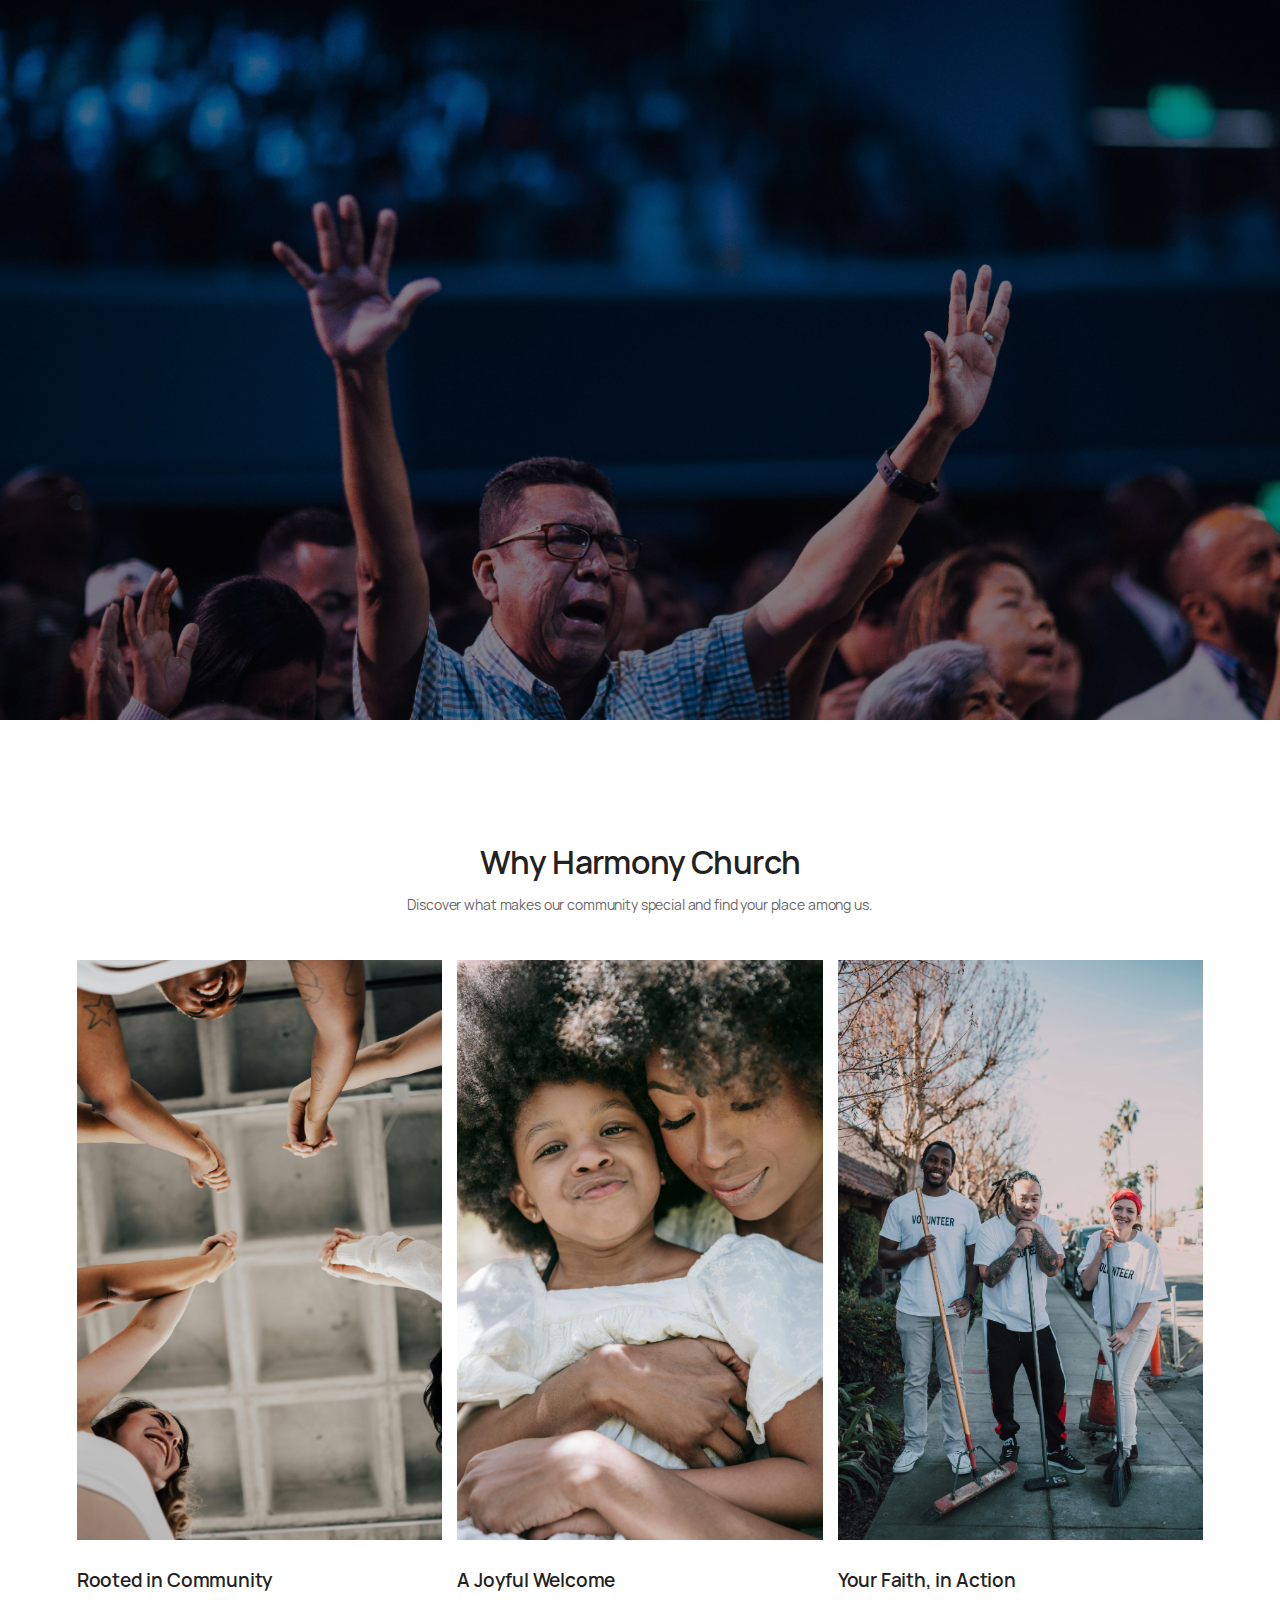
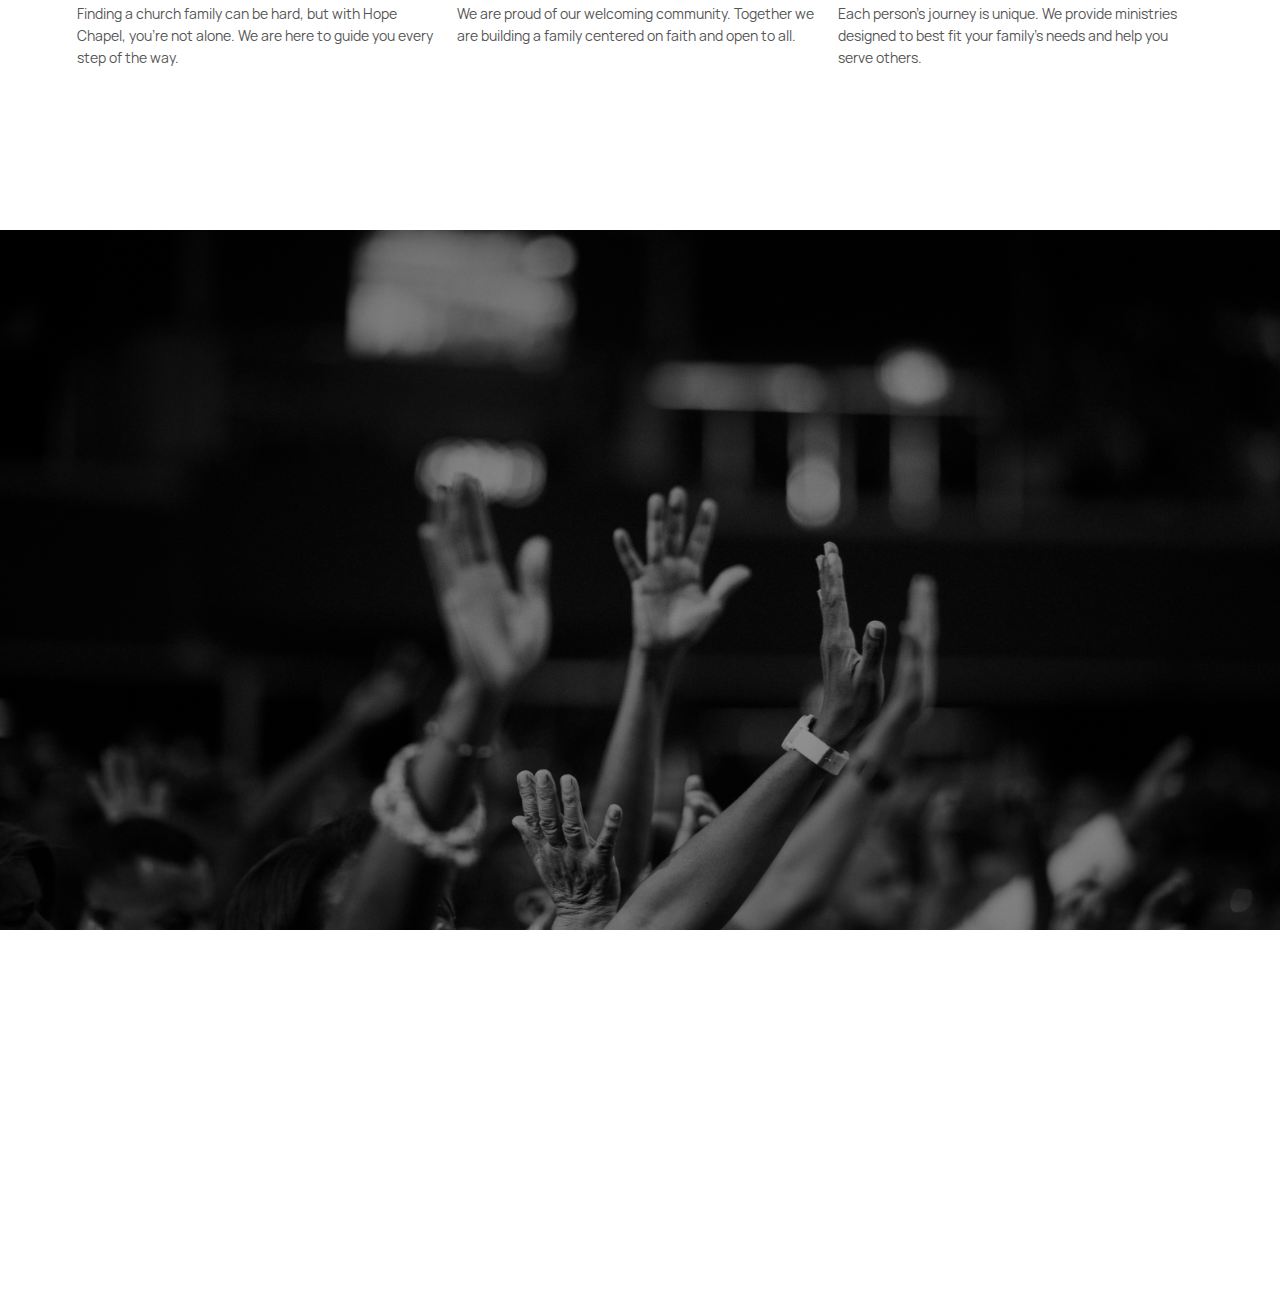
<file: index.html>
<!DOCTYPE html>
<html lang="en">
<head>
    <meta charset="UTF-8">
    <meta name="viewport" content="width=device-width, initial-scale=1.0">
    <title>Hope Chapel</title>
    <link rel="stylesheet" href="style.css">
</head>
<body>

    <header>
        <div class="logo">
            <a href="index.html"><img src="assets/Logo-white.png" alt="Hope Chapel Logo"></a>
        </div>
        <nav>
            <ul>
                <li><a href="about.html">About Us</a></li>
                <li><a href="sermons.html">Sermons</a></li>
                <li><a href="ministries.html">Ministries</a></li>
                <li><a href="events.html">Events</a></li>
                <li><a href="visit.html">Visit Us</a></li>
            </ul>
        </nav>
        <div class="nav-cta">
            <a href="new-here.html" class="button button-light">New Here?</a>
        </div>
    </header>

    <section class="hero">
        <div class="hero-content">
            <h1>Welcome Home:<br>A Place to Belong</h1>
            <p>Discover a community rooted in faith, hope<span class="mobile-break"><br></span> and love.</p>
            <a href="visit.html" class="button button-light">Plan Your Visit</a>
        </div>
    </section>

    <section class="values-grid">
        <h2>Why Harmony Church</h2>
        <p class="section-subheading">Discover what makes our community special and find your place among us.</p>
        <div class="grid-container">
            <div class="grid-item">
                <img src="assets/pexels-sierra-koder-94542064-10264752.jpg" alt="Aerial view of a community">
                <h3>Rooted in Community</h3>
                <p>Finding a church family can be hard, but with Hope Chapel, you're not alone. We are here to guide you every step of the way.</p>
            </div>
            <div class="grid-item">
                <img src="assets/pexels-barbara-olsen-7880350.jpg" alt="A person smiling warmly">
                <h3>A Joyful Welcome</h3>
                <p>We are proud of our welcoming community. Together we are building a family centered on faith and open to all.</p>
            </div>
            <div class="grid-item">
                <img src="assets/pexels-rdne-6647020.jpg" alt="Volunteers working together on a project">
                <h3>Your Faith, in Action</h3>
                <p>Each person's journey is unique. We provide ministries designed to best fit your family's needs and help you serve others.</p>
            </div>
        </div>
    </section>

    <section class="involvement-section" id="involvement-section">
        <div class="involvement-overlay"></div>
        <div class="involvement-content-wrapper">
            <div class="involvement-content">
                <h4>Find your place</h4>
                <div class="tabs">
                    <span class="tab" data-tab="serve">Serve</span>
                    <span class="tab active" data-tab="groups">Groups</span>
                    <span class="tab" data-tab="missions">Missions</span>
                </div>
                <div class="tab-content-wrapper">
                    <div class="tab-content" data-content="serve">
                        <h3 class="charger-style-light">Make a difference</h3>
                        <h2 class="charger-style-bold">Serve Others</h2>
                        <h3 class="charger-style-light">Use your gifts</h3>
                        <p class="tab-description">Discover meaningful ways to serve our community and make an impact. From local outreach to church ministries, find where your passion meets purpose.</p>
                        <a href="serve.html" class="button button-dark">Get Involved</a>
                    </div>
                    <div class="tab-content active" data-content="groups">
                        <h3 class="charger-style-light">Life is better together</h3>
                        <h2 class="charger-style-bold">Community Groups</h2>
                        <h3 class="charger-style-light">Find your people</h3>
                        <p class="tab-description">Connect with others in small groups designed to deepen relationships, grow in faith, and support one another through life's journey.</p>
                        <a href="groups.html" class="button button-dark">Join a Group</a>
                    </div>
                    <div class="tab-content" data-content="missions">
                        <h3 class="charger-style-light">Change the world</h3>
                        <h2 class="charger-style-bold">Global Missions</h2>
                        <h3 class="charger-style-light">Spread hope</h3>
                        <p class="tab-description">Be part of our mission to bring hope and transformation to communities around the world. Join us in making a global impact.</p>
                        <a href="missions.html" class="button button-dark">Learn More</a>
                    </div>
                </div>
            </div>
        </div>
    </section>

    <footer>
        <div class="footer-container">
            <div class="footer-col">
                <img src="assets/Logo-B&W_vector (2).png" alt="Hope Chapel Logo" class="footer-logo-img">
            </div>
            <div class="footer-col">
                <h4>Visit Us</h4>
                <p>123 Community Lane<br>Anytown, USA 12345</p>
                <p><strong>Service Times:</strong><br>Sundays at 9:00 AM & 11:00 AM</p>
            </div>
            <div class="footer-col">
                <h4>Connect</h4>
                <p>Email: <a href="mailto:hello@hopechapel.com">hello@hopechapel.com</a></p>
                <p>Phone: <a href="tel:123-456-7890">(123) 456-7890</a></p>
                <div class="social-links">
                    <a href="#">Facebook</a>
                    <a href="#">Instagram</a>
                    <a href="#">YouTube</a>
                </div>
            </div>
        </div>
        <div class="footer-bottom">
            <p>&copy; 2025 Hope Chapel. All rights reserved.</p>
        </div>
    </footer>

    <script src="animations.js"></script>
    <script>
        // Tab functionality with background image switching
        document.addEventListener('DOMContentLoaded', function() {
            const tabs = document.querySelectorAll('.tab');
            const tabContents = document.querySelectorAll('.tab-content');
            const involvementSection = document.getElementById('involvement-section');
            const overlay = document.querySelector('.involvement-overlay');

            // Image mapping for each tab
            const tabImages = {
                'serve': 'assets/pexels-bertellifotografia-2608517.jpg',
                'groups': 'assets/pexels-jibarofoto-2014775.jpg',
                'missions': 'assets/pexels-bingqian-li-230971044-32116009.jpg'
            };

            // Set initial background
            involvementSection.setAttribute('data-tab', 'groups');
            involvementSection.style.backgroundImage = `url('${tabImages['groups']}')`;

            tabs.forEach(tab => {
                tab.addEventListener('click', function() {
                    const targetTab = this.getAttribute('data-tab');

                    // Fade out overlay for smooth transition
                    if (overlay) {
                        overlay.style.opacity = '0.3';
                    }

                    // Update section background image with fade effect
                    setTimeout(() => {
                        involvementSection.setAttribute('data-tab', targetTab);
                        involvementSection.style.backgroundImage = `url('${tabImages[targetTab]}')`;
                        
                        // Fade overlay back in
                        if (overlay) {
                            setTimeout(() => {
                                overlay.style.opacity = '1';
                            }, 50);
                        }
                    }, 200);

                    // Remove active class from all tabs
                    tabs.forEach(t => t.classList.remove('active'));
                    // Add active class to clicked tab
                    this.classList.add('active');

                    // Hide all tab contents with fade animation
                    tabContents.forEach(content => {
                        if (content.classList.contains('active')) {
                            content.style.opacity = '0';
                            content.style.transform = 'translateY(10px)';
                            setTimeout(() => {
                                content.classList.remove('active');
                                content.style.display = 'none';
                            }, 200);
                        }
                    });

                    // Show selected tab content with fade animation
                    setTimeout(() => {
                        tabContents.forEach(content => {
                            if (content.getAttribute('data-content') === targetTab) {
                                content.style.display = 'block';
                                content.style.opacity = '0';
                                content.style.transform = 'translateY(10px)';
                                setTimeout(() => {
                                    content.classList.add('active');
                                    content.style.transition = 'opacity 0.4s ease, transform 0.4s ease';
                                    content.style.opacity = '1';
                                    content.style.transform = 'translateY(0)';
                                }, 10);
                            }
                        });
                    }, 200);
                });
            });
        });
    </script>

</body>
</html>
</file>
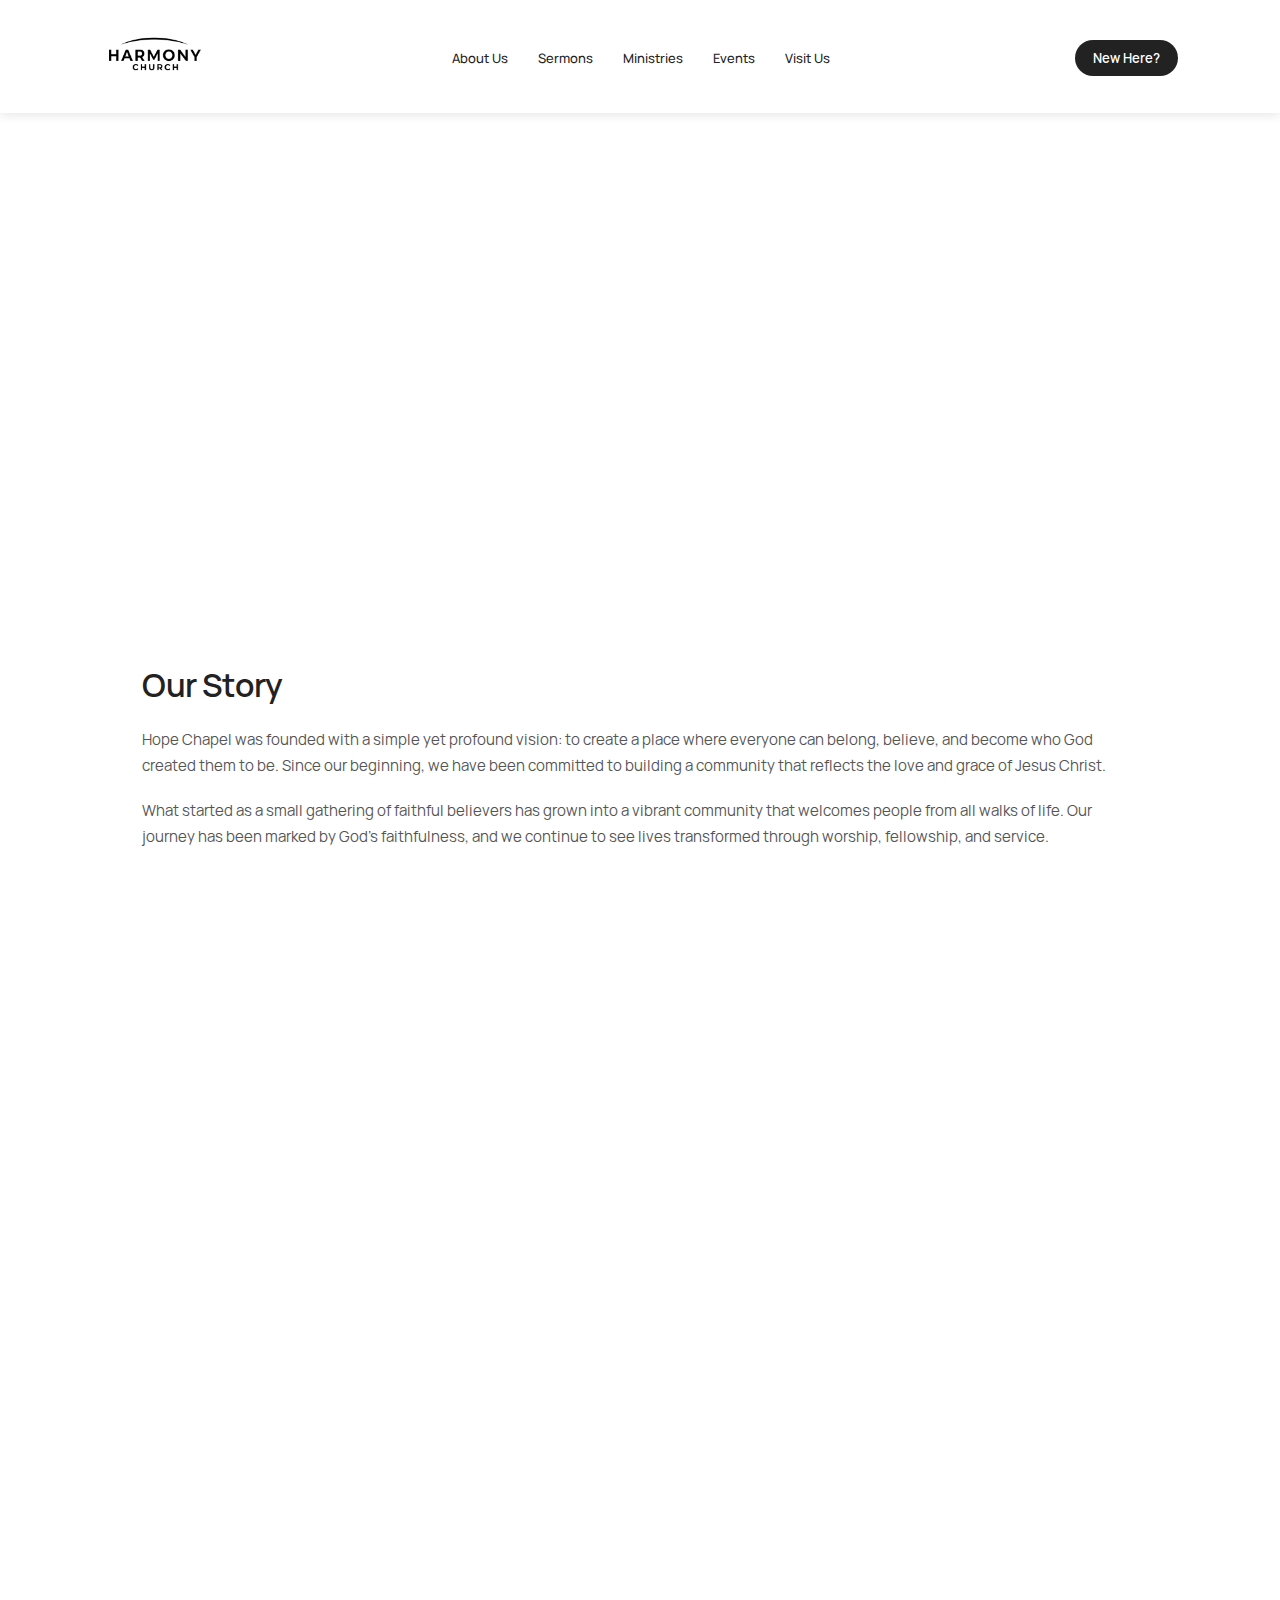
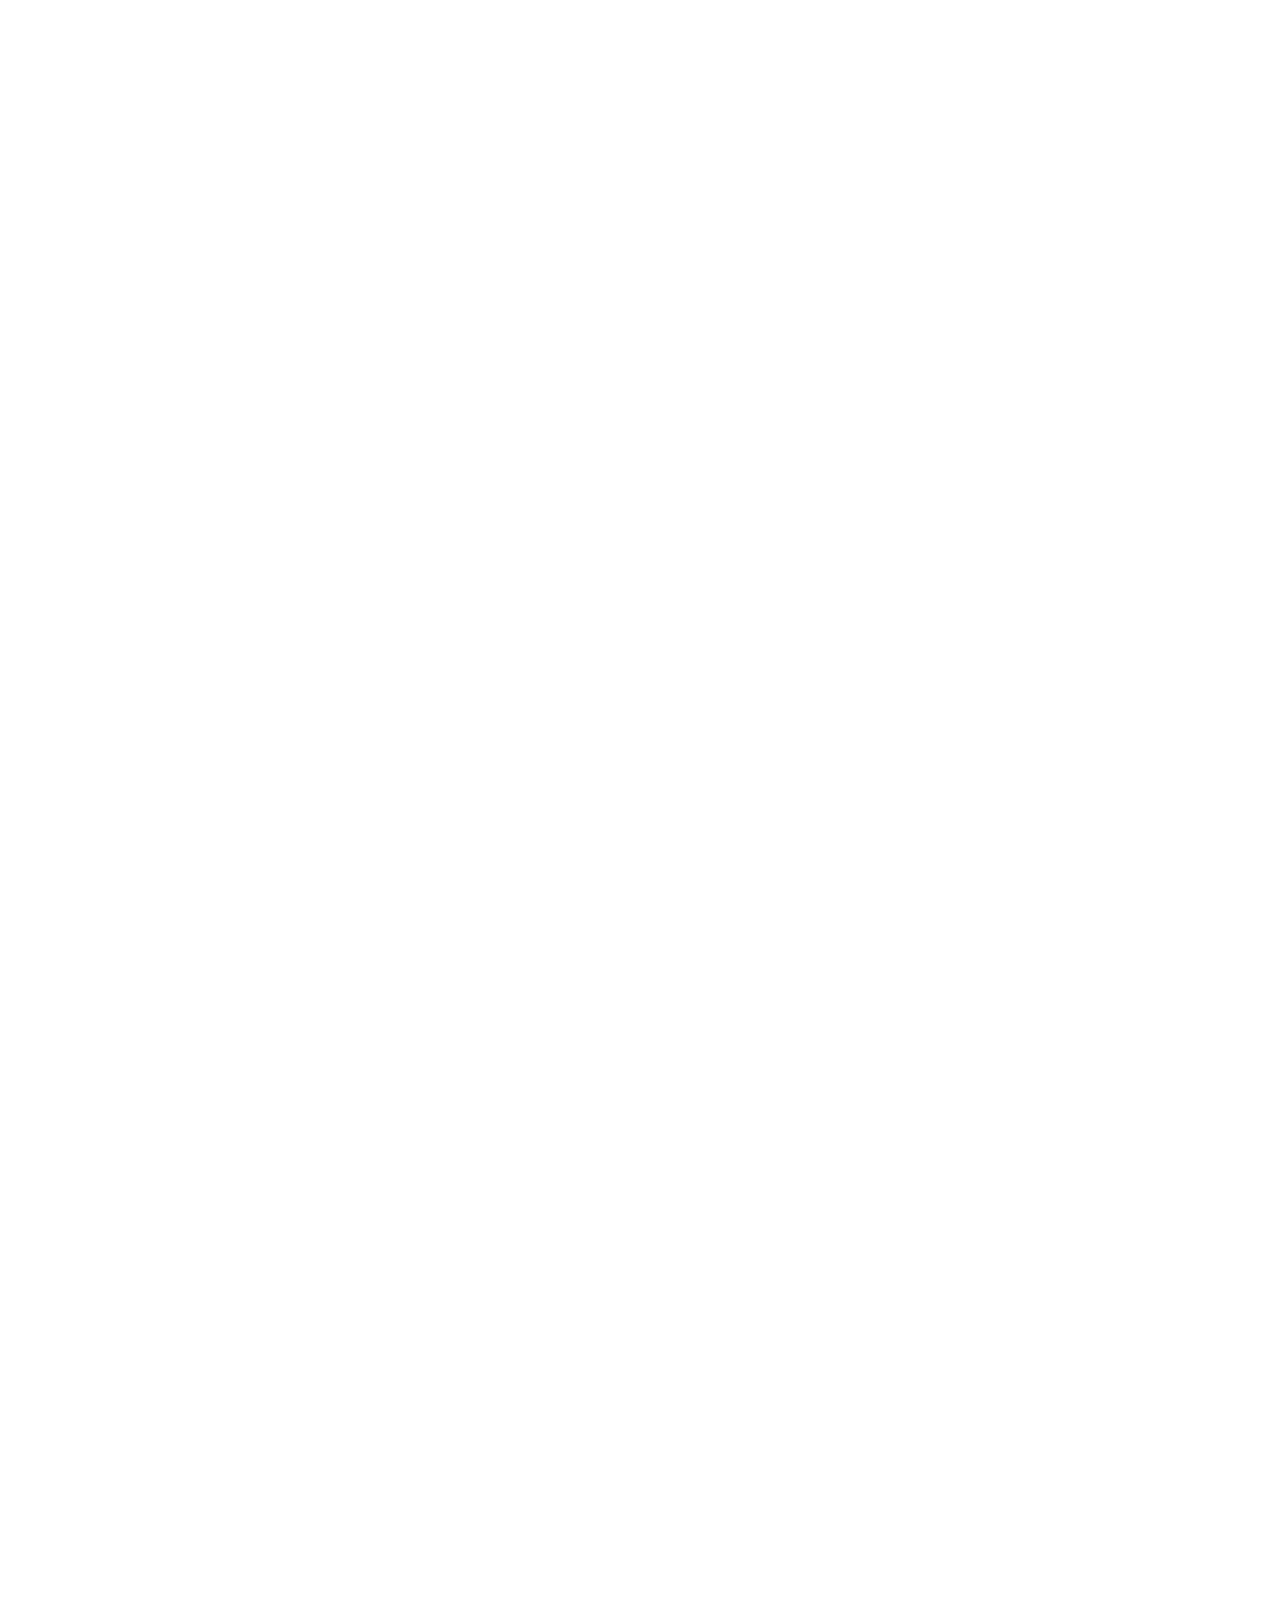
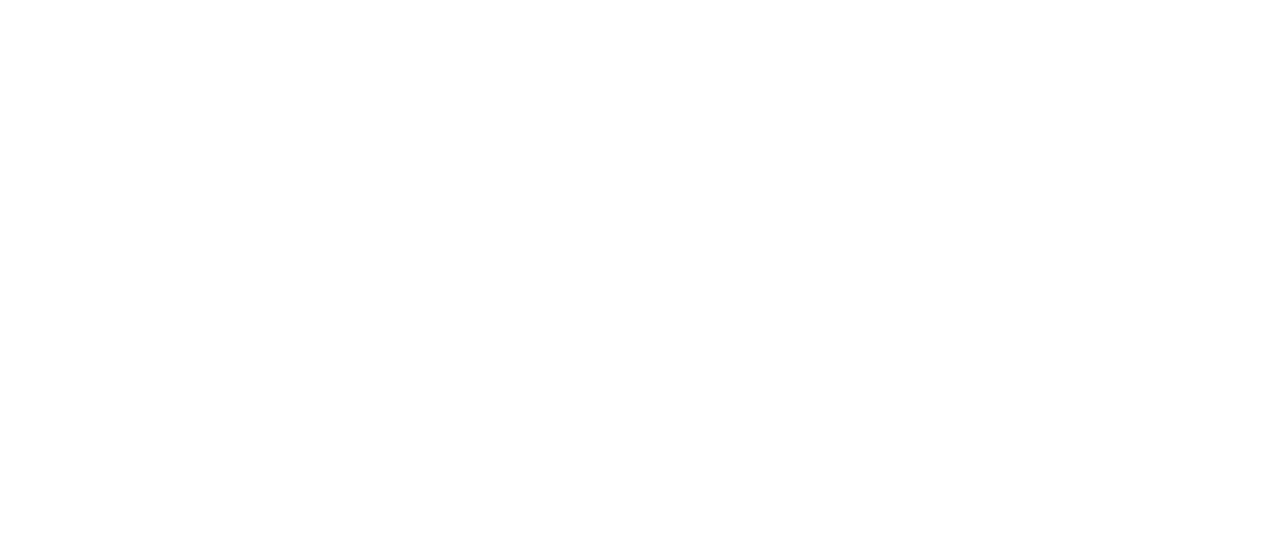
<file: about.html>
<!DOCTYPE html>
<html lang="en">
<head>
    <meta charset="UTF-8">
    <meta name="viewport" content="width=device-width, initial-scale=1.0">
    <title>About Us - Hope Chapel</title>
    <link rel="stylesheet" href="style.css">
</head>
<body>

    <header class="internal-header">
        <div class="logo">
            <a href="index.html"><img src="assets/Logo-B&W_vector (2).png" alt="Hope Chapel Logo"></a>
        </div>
        <nav>
            <ul>
                <li><a href="about.html">About Us</a></li>
                <li><a href="sermons.html">Sermons</a></li>
                <li><a href="ministries.html">Ministries</a></li>
                <li><a href="events.html">Events</a></li>
                <li><a href="visit.html">Visit Us</a></li>
            </ul>
        </nav>
        <div class="nav-cta">
            <a href="new-here.html" class="button button-light">New Here?</a>
        </div>
    </header>

    <section class="page-header">
        <h1>About Hope Chapel</h1>
        <p>A community rooted in faith, hope, and love, committed to serving others and transforming lives through the power of God's grace.</p>
    </section>

    <div class="page-content">
        <div class="content-section">
            <h2>Our Story</h2>
            <p>Hope Chapel was founded with a simple yet profound vision: to create a place where everyone can belong, believe, and become who God created them to be. Since our beginning, we have been committed to building a community that reflects the love and grace of Jesus Christ.</p>
            <p>What started as a small gathering of faithful believers has grown into a vibrant community that welcomes people from all walks of life. Our journey has been marked by God's faithfulness, and we continue to see lives transformed through worship, fellowship, and service.</p>
        </div>

        <div class="image-section">
            <img src="assets/pexels-sierra-koder-94542064-10264752.jpg" alt="Community gathering">
        </div>

        <div class="content-section">
            <h2>Our Mission</h2>
            <p>Our mission is to love God, love people, and make disciples. We believe that the church exists not just for those inside its walls, but to serve and impact the world around us. Through authentic worship, meaningful relationships, and compassionate service, we seek to be a light in our community and beyond.</p>
        </div>

        <div class="content-section">
            <h2>Our Values</h2>
            <div class="content-grid">
                <div class="content-card">
                    <h3>Authentic Worship</h3>
                    <p>We believe in worship that is genuine, Spirit-led, and transformative. Our worship services are designed to draw us closer to God and to each other.</p>
                </div>
                <div class="content-card">
                    <h3>Biblical Foundation</h3>
                    <p>God's Word is our guide and our source of truth. We are committed to teaching and living out the Bible in a way that is relevant and applicable to everyday life.</p>
                </div>
                <div class="content-card">
                    <h3>Authentic Community</h3>
                    <p>We believe that life is better together. Through small groups, fellowship, and genuine relationships, we support and encourage one another in our faith journey.</p>
                </div>
                <div class="content-card">
                    <h3>Compassionate Service</h3>
                    <p>Following the example of Jesus, we are called to serve others with love and compassion, both locally and globally.</p>
                </div>
                <div class="content-card">
                    <h3>Generous Giving</h3>
                    <p>We believe in giving generously of our time, talents, and resources to advance God's kingdom and bless others.</p>
                </div>
                <div class="content-card">
                    <h3>Inclusive Welcome</h3>
                    <p>Everyone is welcome at Hope Chapel. We celebrate diversity and believe that the church should be a place where all people can find belonging and purpose.</p>
                </div>
            </div>
        </div>

        <div class="content-section">
            <h2>Our Leadership</h2>
            <p>Hope Chapel is led by a team of dedicated pastors and leaders who are committed to shepherding our congregation with wisdom, humility, and love. Our leadership team works together to provide spiritual guidance, pastoral care, and vision for our community.</p>
            <p>We believe in leadership that serves, and our pastors and leaders are deeply invested in the lives of our congregation members, walking alongside them in both times of joy and times of need.</p>
        </div>

        <div class="content-section">
            <h2>Join Us</h2>
            <p>Whether you're new to faith or have been following Jesus for years, there's a place for you at Hope Chapel. We invite you to come as you are and discover what it means to be part of a community that truly cares.</p>
            <p>Join us for worship on Sundays, connect with others in a small group, or find a way to serve and make a difference. We'd love to get to know you and help you find your place in our community.</p>
        </div>
    </div>

    <div class="cta-section">
        <h2>Ready to Visit?</h2>
        <p>We'd love to welcome you to Hope Chapel. Plan your visit and experience our community for yourself.</p>
        <a href="visit.html" class="button button-dark">Plan Your Visit</a>
    </div>

    <footer>
        <div class="footer-container">
            <div class="footer-col">
                <img src="assets/Logo-B&W_vector (2).png" alt="Hope Chapel Logo" class="footer-logo-img">
            </div>
            <div class="footer-col">
                <h4>Visit Us</h4>
                <p>123 Community Lane<br>Anytown, USA 12345</p>
                <p><strong>Service Times:</strong><br>Sundays at 9:00 AM & 11:00 AM</p>
            </div>
            <div class="footer-col">
                <h4>Connect</h4>
                <p>Email: <a href="mailto:hello@hopechapel.com">hello@hopechapel.com</a></p>
                <p>Phone: <a href="tel:123-456-7890">(123) 456-7890</a></p>
                <div class="social-links">
                    <a href="#">Facebook</a>
                    <a href="#">Instagram</a>
                    <a href="#">YouTube</a>
                </div>
            </div>
        </div>
        <div class="footer-bottom">
            <p>&copy; 2025 Harmony Church. All rights reserved.</p>
        </div>
    </footer>

    <script src="animations.js"></script>

</body>
</html>
</file>
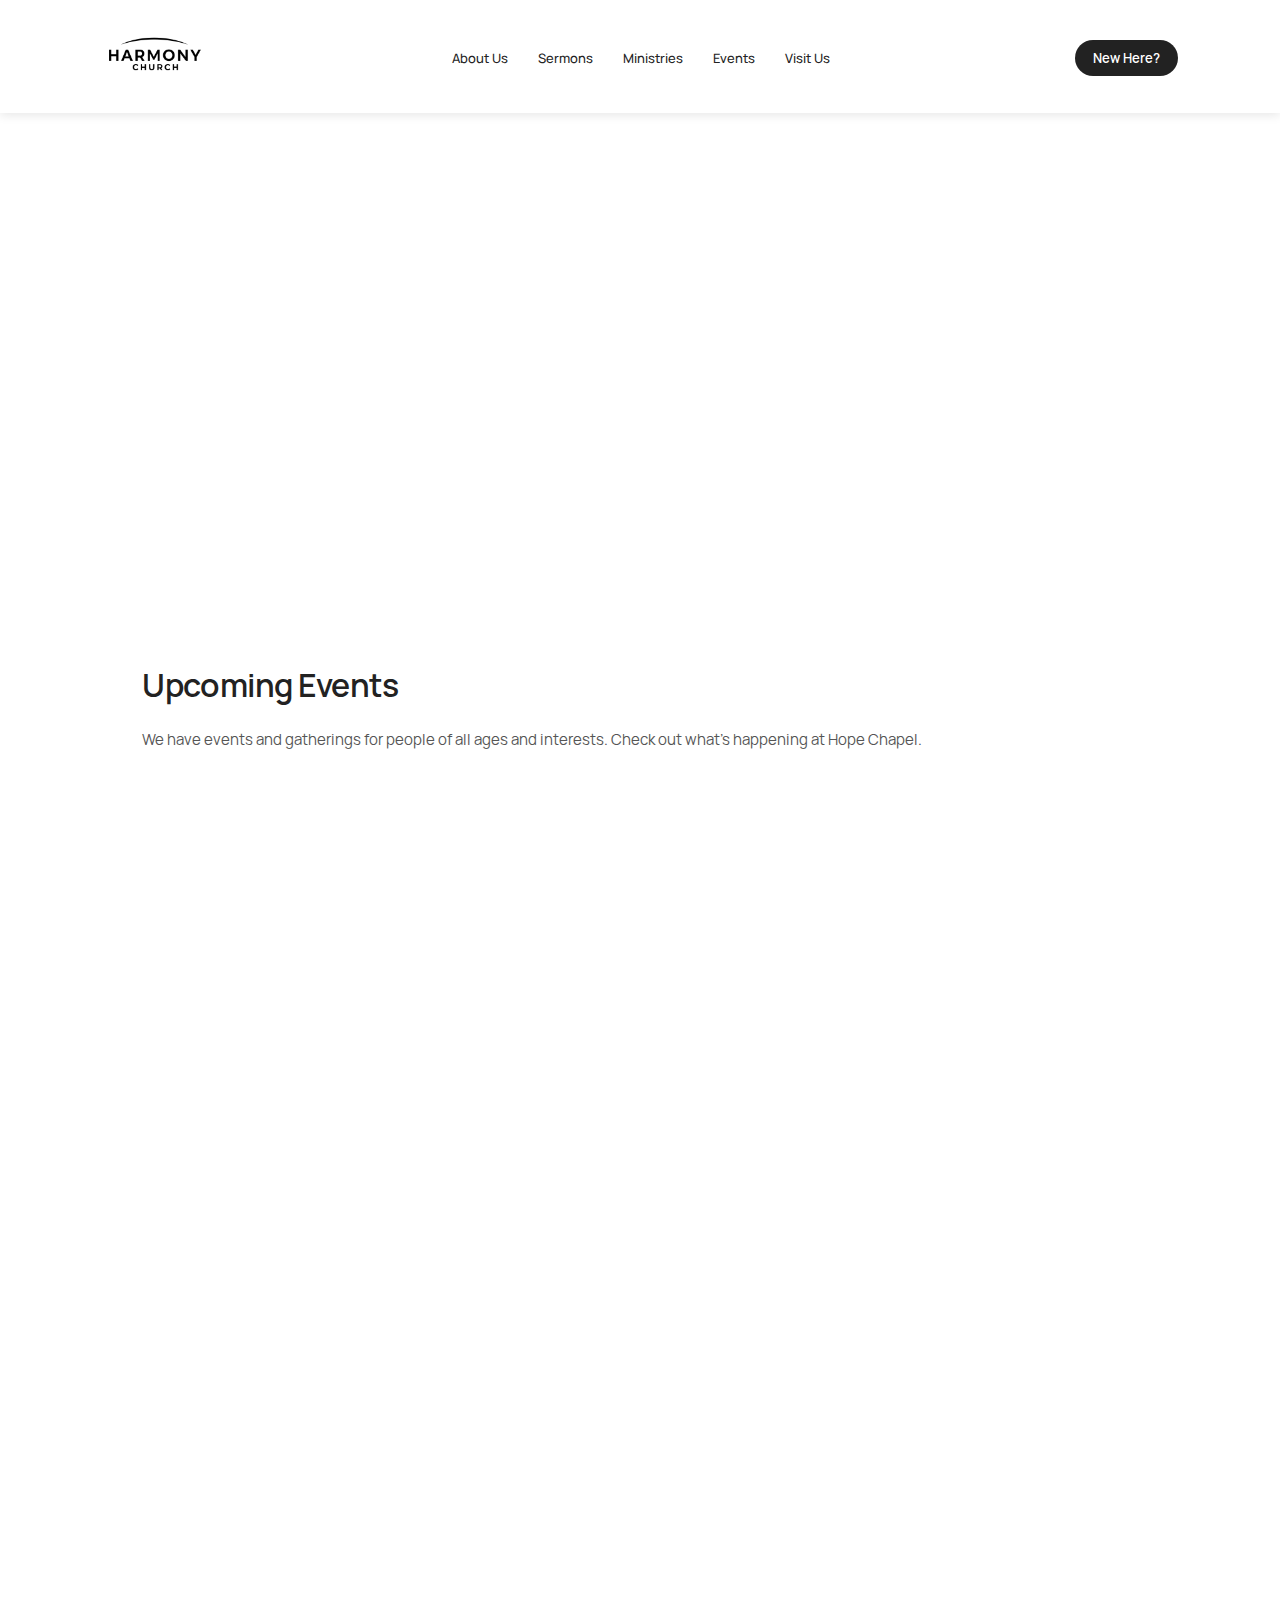
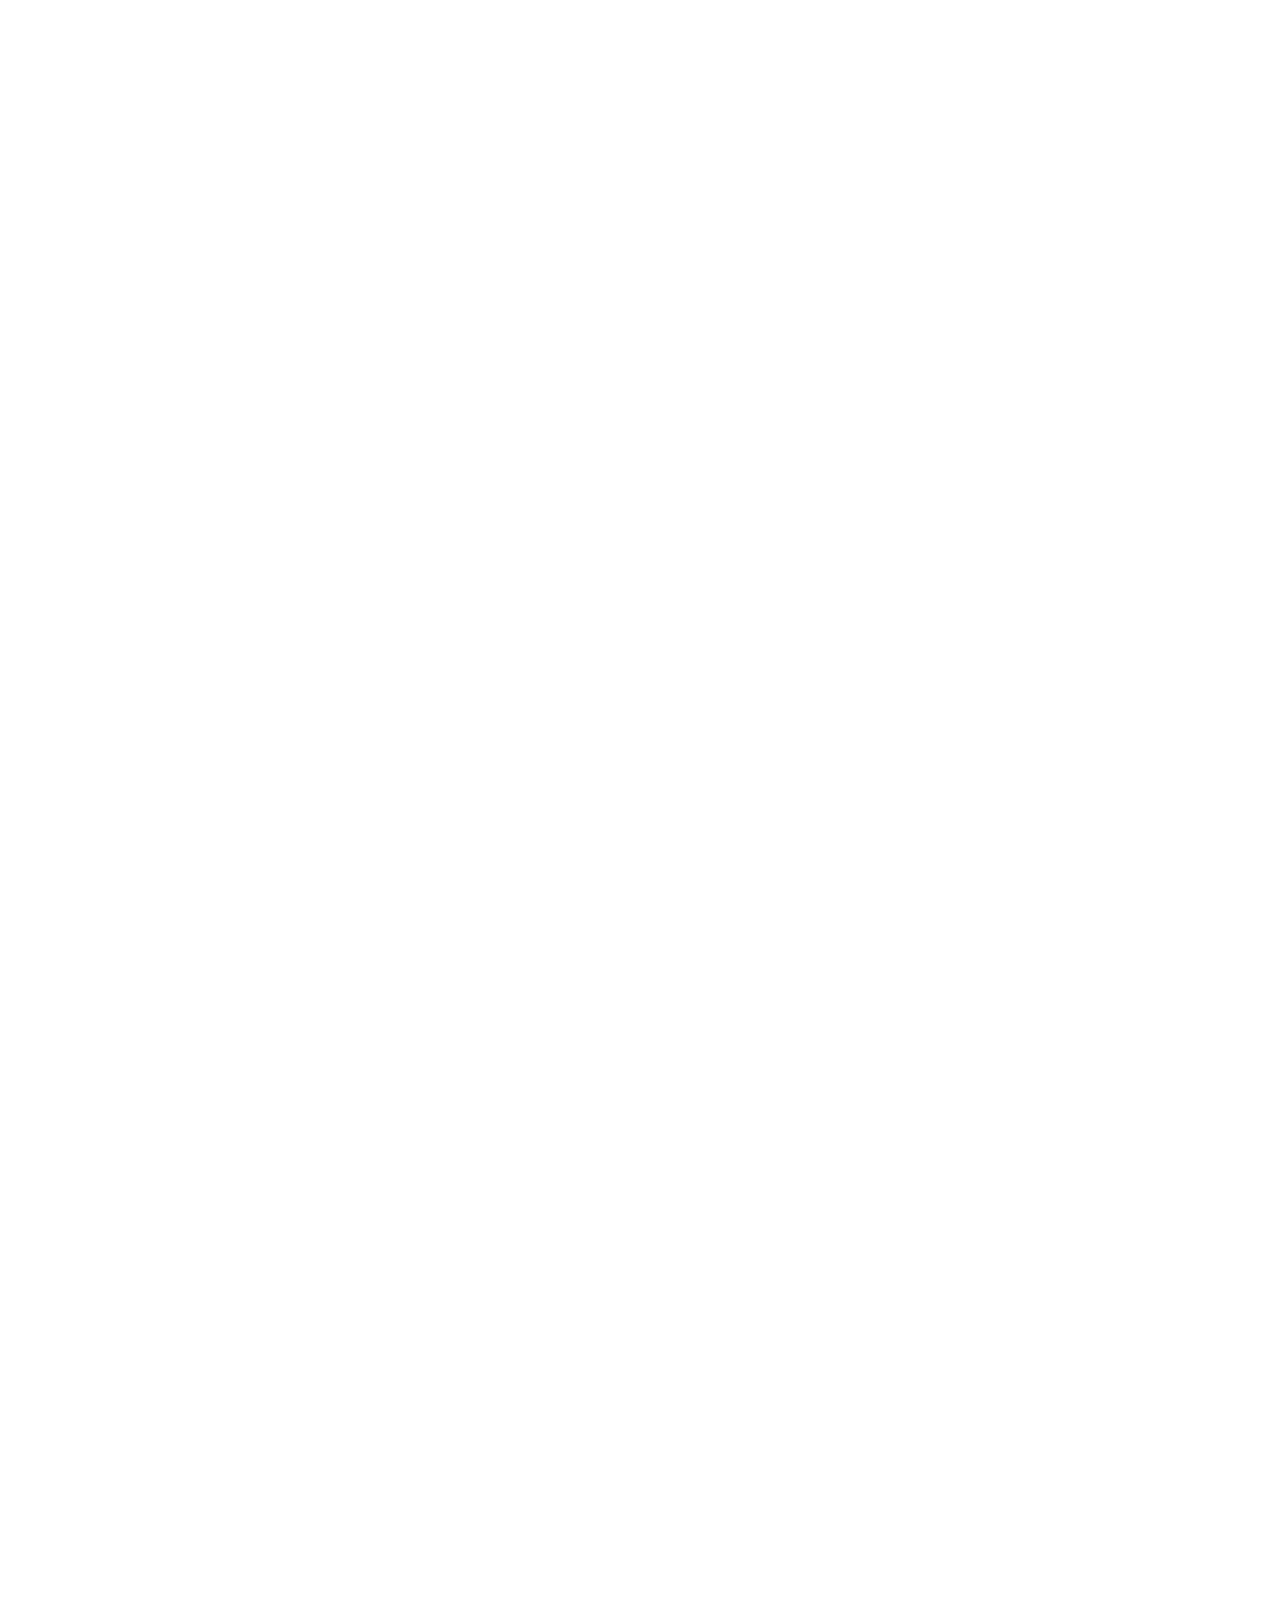
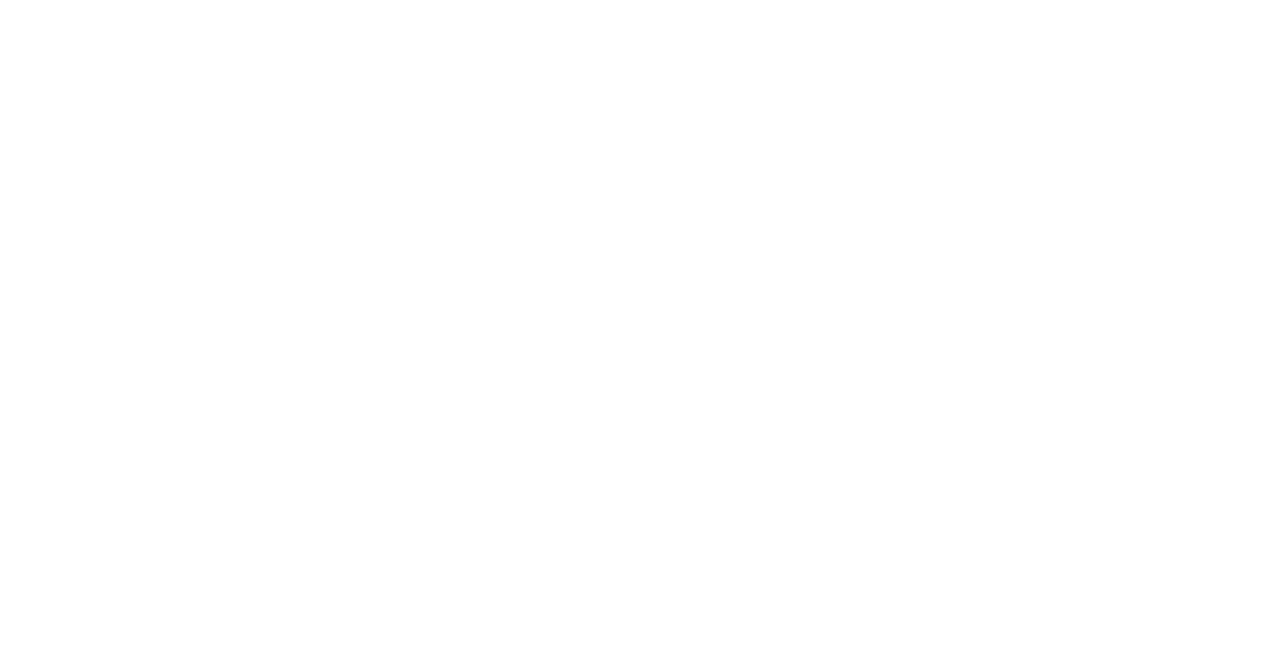
<file: events.html>
<!DOCTYPE html>
<html lang="en">
<head>
    <meta charset="UTF-8">
    <meta name="viewport" content="width=device-width, initial-scale=1.0">
    <title>Events - Hope Chapel</title>
    <link rel="stylesheet" href="style.css">
</head>
<body>

    <header class="internal-header">
        <div class="logo">
            <a href="index.html"><img src="assets/Logo-B&W_vector (2).png" alt="Hope Chapel Logo"></a>
        </div>
        <button class="mobile-menu-toggle" aria-label="Toggle menu">
            <span></span>
            <span></span>
            <span></span>
        </button>
        <nav>
            <ul>
                <li><a href="about.html">About Us</a></li>
                <li><a href="sermons.html">Sermons</a></li>
                <li><a href="ministries.html">Ministries</a></li>
                <li><a href="events.html">Events</a></li>
                <li><a href="visit.html">Visit Us</a></li>
            </ul>
            <div class="nav-cta">
                <a href="new-here.html" class="button button-light">New Here?</a>
            </div>
        </nav>
        <div class="nav-cta desktop-cta">
            <a href="new-here.html" class="button button-light">New Here?</a>
        </div>
    </header>

    <section class="page-header">
        <h1>Events</h1>
        <p>Join us for worship, fellowship, and special events throughout the year.</p>
    </section>

    <div class="page-content">
        <div class="content-section">
            <h2>Upcoming Events</h2>
            <p>We have events and gatherings for people of all ages and interests. Check out what's happening at Hope Chapel.</p>
        </div>

        <div class="content-grid">
            <div class="content-card">
                <h3>Sunday Worship Services</h3>
                <p><strong>Every Sunday</strong><br>
                9:00 AM & 11:00 AM</p>
                <p>Join us for inspiring worship, practical teaching from God's Word, and fellowship with our community. Everyone is welcome!</p>
                <a href="visit.html" class="button button-dark" style="margin-top: 15px; display: inline-block;">Plan Your Visit</a>
            </div>
            <div class="content-card">
                <h3>Newcomers Lunch</h3>
                <p><strong>January 19, 2025</strong><br>
                12:30 PM</p>
                <p>New to Hope Chapel? Join us for a casual lunch where you can meet pastors, learn about our church, and connect with other newcomers.</p>
                <a href="new-here.html" class="button button-dark" style="margin-top: 15px; display: inline-block;">RSVP</a>
            </div>
            <div class="content-card">
                <h3>Youth Winter Retreat</h3>
                <p><strong>February 14-16, 2025</strong><br>
                Mountain View Camp</p>
                <p>A weekend retreat for middle and high school students featuring worship, teaching, games, and unforgettable memories.</p>
                <a href="ministries.html" class="button button-dark" style="margin-top: 15px; display: inline-block;">Register</a>
            </div>
            <div class="content-card">
                <h3>Women's Spring Retreat</h3>
                <p><strong>March 21-23, 2025</strong><br>
                Lakeside Retreat Center</p>
                <p>Join women of all ages for a weekend of rest, renewal, and spiritual growth. Featuring inspiring speakers and meaningful fellowship.</p>
                <a href="ministries.html" class="button button-dark" style="margin-top: 15px; display: inline-block;">Learn More</a>
            </div>
            <div class="content-card">
                <h3>Community Service Day</h3>
                <p><strong>April 12, 2025</strong><br>
                9:00 AM - 2:00 PM</p>
                <p>Join us as we serve our community through various service projects. All ages welcome! We'll provide lunch and all necessary supplies.</p>
                <a href="serve.html" class="button button-dark" style="margin-top: 15px; display: inline-block;">Sign Up</a>
            </div>
            <div class="content-card">
                <h3>Easter Sunday Celebration</h3>
                <p><strong>April 20, 2025</strong><br>
                8:00 AM, 10:00 AM & 12:00 PM</p>
                <p>Celebrate the resurrection of Jesus Christ with us! Special services, music, and a message of hope. Children's program available at all services.</p>
                <a href="visit.html" class="button button-dark" style="margin-top: 15px; display: inline-block;">Plan Your Visit</a>
            </div>
        </div>

        <div class="content-section">
            <h2>Regular Weekly Events</h2>
            <p>In addition to our Sunday services, we have regular weekly gatherings for all ages.</p>
        </div>

        <div class="content-grid">
            <div class="content-card">
                <h3>Small Groups</h3>
                <p><strong>Various Times</strong><br>
                Throughout the Week</p>
                <p>Connect with others in a small group. Groups meet in homes and at the church throughout the week.</p>
                <a href="groups.html" class="button button-dark" style="margin-top: 15px; display: inline-block;">Find a Group</a>
            </div>
            <div class="content-card">
                <h3>Youth Group</h3>
                <p><strong>Wednesdays</strong><br>
                6:30 PM - 8:30 PM</p>
                <p>Middle and high school students gather for worship, teaching, games, and small group discussions.</p>
                <a href="ministries.html" class="button button-dark" style="margin-top: 15px; display: inline-block;">Learn More</a>
            </div>
            <div class="content-card">
                <h3>Men's Breakfast</h3>
                <p><strong>First Saturday of Each Month</strong><br>
                7:30 AM</p>
                <p>Join men of all ages for breakfast, fellowship, and a time of encouragement and challenge.</p>
                <a href="ministries.html" class="button button-dark" style="margin-top: 15px; display: inline-block;">Join Us</a>
            </div>
            <div class="content-card">
                <h3>Women's Bible Study</h3>
                <p><strong>Thursdays</strong><br>
                10:00 AM & 7:00 PM</p>
                <p>Study God's Word together in a supportive and encouraging environment. Childcare available for morning study.</p>
                <a href="ministries.html" class="button button-dark" style="margin-top: 15px; display: inline-block;">Join a Study</a>
            </div>
        </div>

        <div class="content-section">
            <h2>Special Events Calendar</h2>
            <p>Mark your calendar for these special events throughout the year:</p>
            <ul>
                <li><strong>January:</strong> Newcomers Lunch, Vision Sunday</li>
                <li><strong>February:</strong> Youth Winter Retreat, Marriage Enrichment Weekend</li>
                <li><strong>March:</strong> Women's Spring Retreat, Men's Conference</li>
                <li><strong>April:</strong> Community Service Day, Easter Celebration</li>
                <li><strong>May:</strong> Family Fun Day, Graduation Sunday</li>
                <li><strong>June:</strong> VBS (Vacation Bible School), Summer Camp</li>
                <li><strong>July:</strong> Summer Picnic, Mission Trip</li>
                <li><strong>August:</strong> Back to School Bash, Fall Kickoff</li>
                <li><strong>September:</strong> Small Group Launch, Harvest Festival</li>
                <li><strong>October:</strong> Trunk or Treat, Fall Retreat</li>
                <li><strong>November:</strong> Thanksgiving Service, Operation Christmas Child</li>
                <li><strong>December:</strong> Christmas Concert, Christmas Eve Services</li>
            </ul>
        </div>
    </div>

    <div class="cta-section">
        <h2>Stay Connected</h2>
        <p>Don't miss out on upcoming events. Follow us on social media or subscribe to our newsletter to stay informed.</p>
        <a href="visit.html" class="button button-dark">Get Connected</a>
    </div>

    <footer>
        <div class="footer-container">
            <div class="footer-col">
                <img src="assets/Logo-B&W_vector (2).png" alt="Hope Chapel Logo" class="footer-logo-img">
            </div>
            <div class="footer-col">
                <h4>Visit Us</h4>
                <p>123 Community Lane<br>Anytown, USA 12345</p>
                <p><strong>Service Times:</strong><br>Sundays at 9:00 AM & 11:00 AM</p>
            </div>
            <div class="footer-col">
                <h4>Connect</h4>
                <p>Email: <a href="mailto:hello@hopechapel.com">hello@hopechapel.com</a></p>
                <p>Phone: <a href="tel:123-456-7890">(123) 456-7890</a></p>
                <div class="social-links">
                    <a href="#">Facebook</a>
                    <a href="#">Instagram</a>
                    <a href="#">YouTube</a>
                </div>
            </div>
        </div>
        <div class="footer-bottom">
            <p>&copy; 2025 Harmony Church. All rights reserved.</p>
        </div>
    </footer>

    <script src="animations.js"></script>
    <script src="mobile-menu.js"></script>

</body>
</html>
</file>
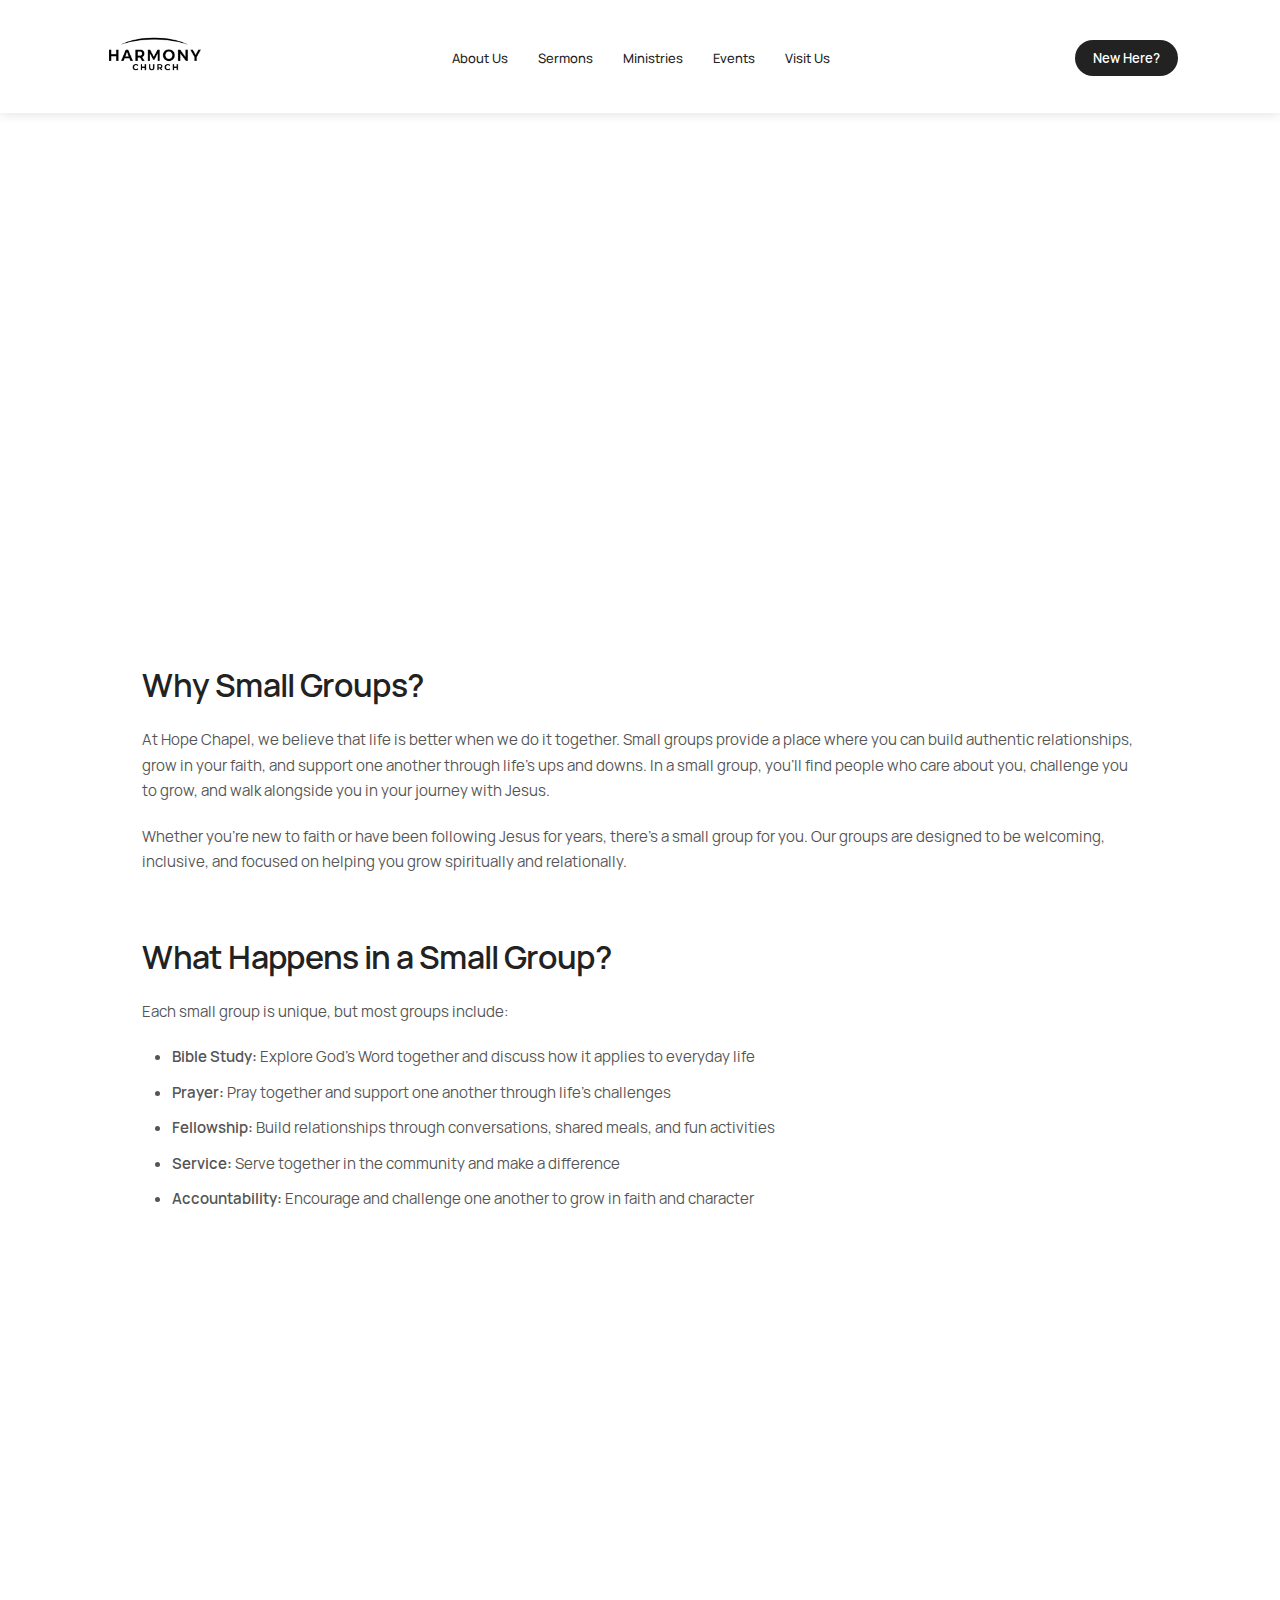
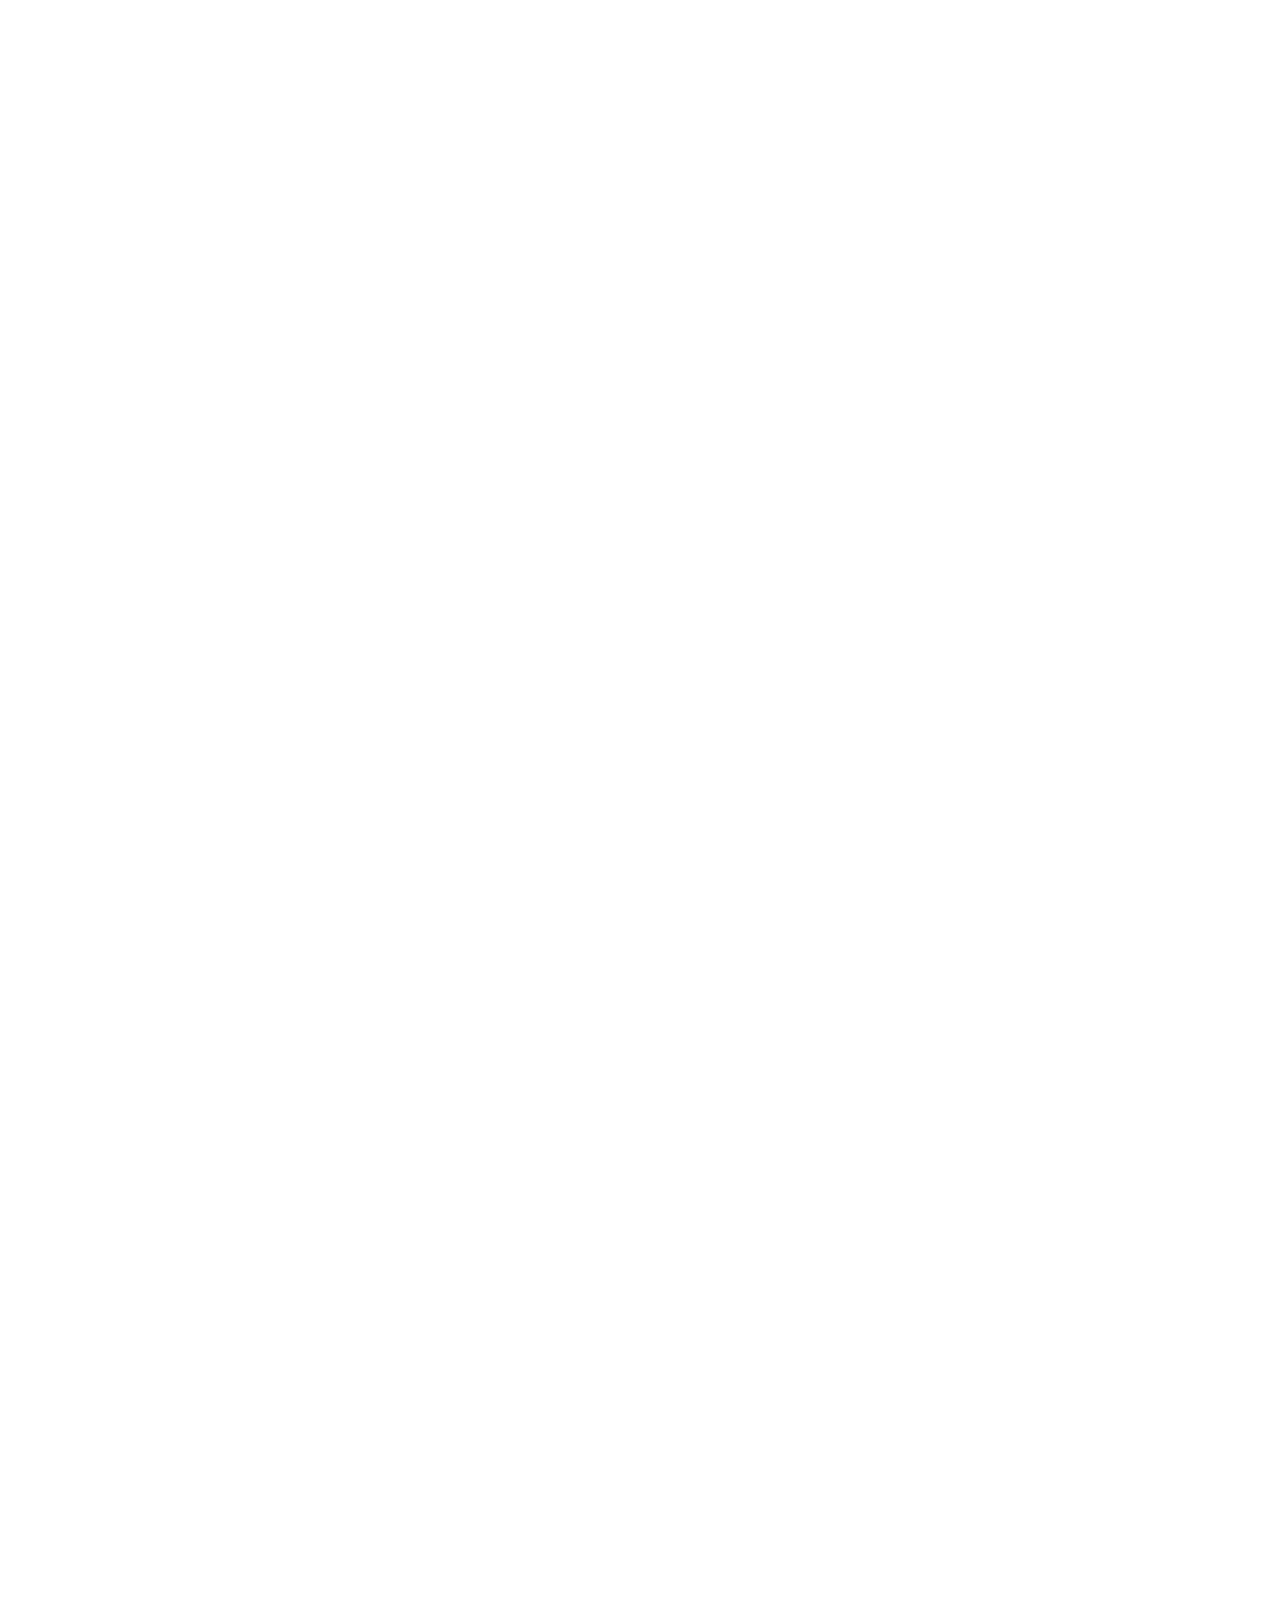
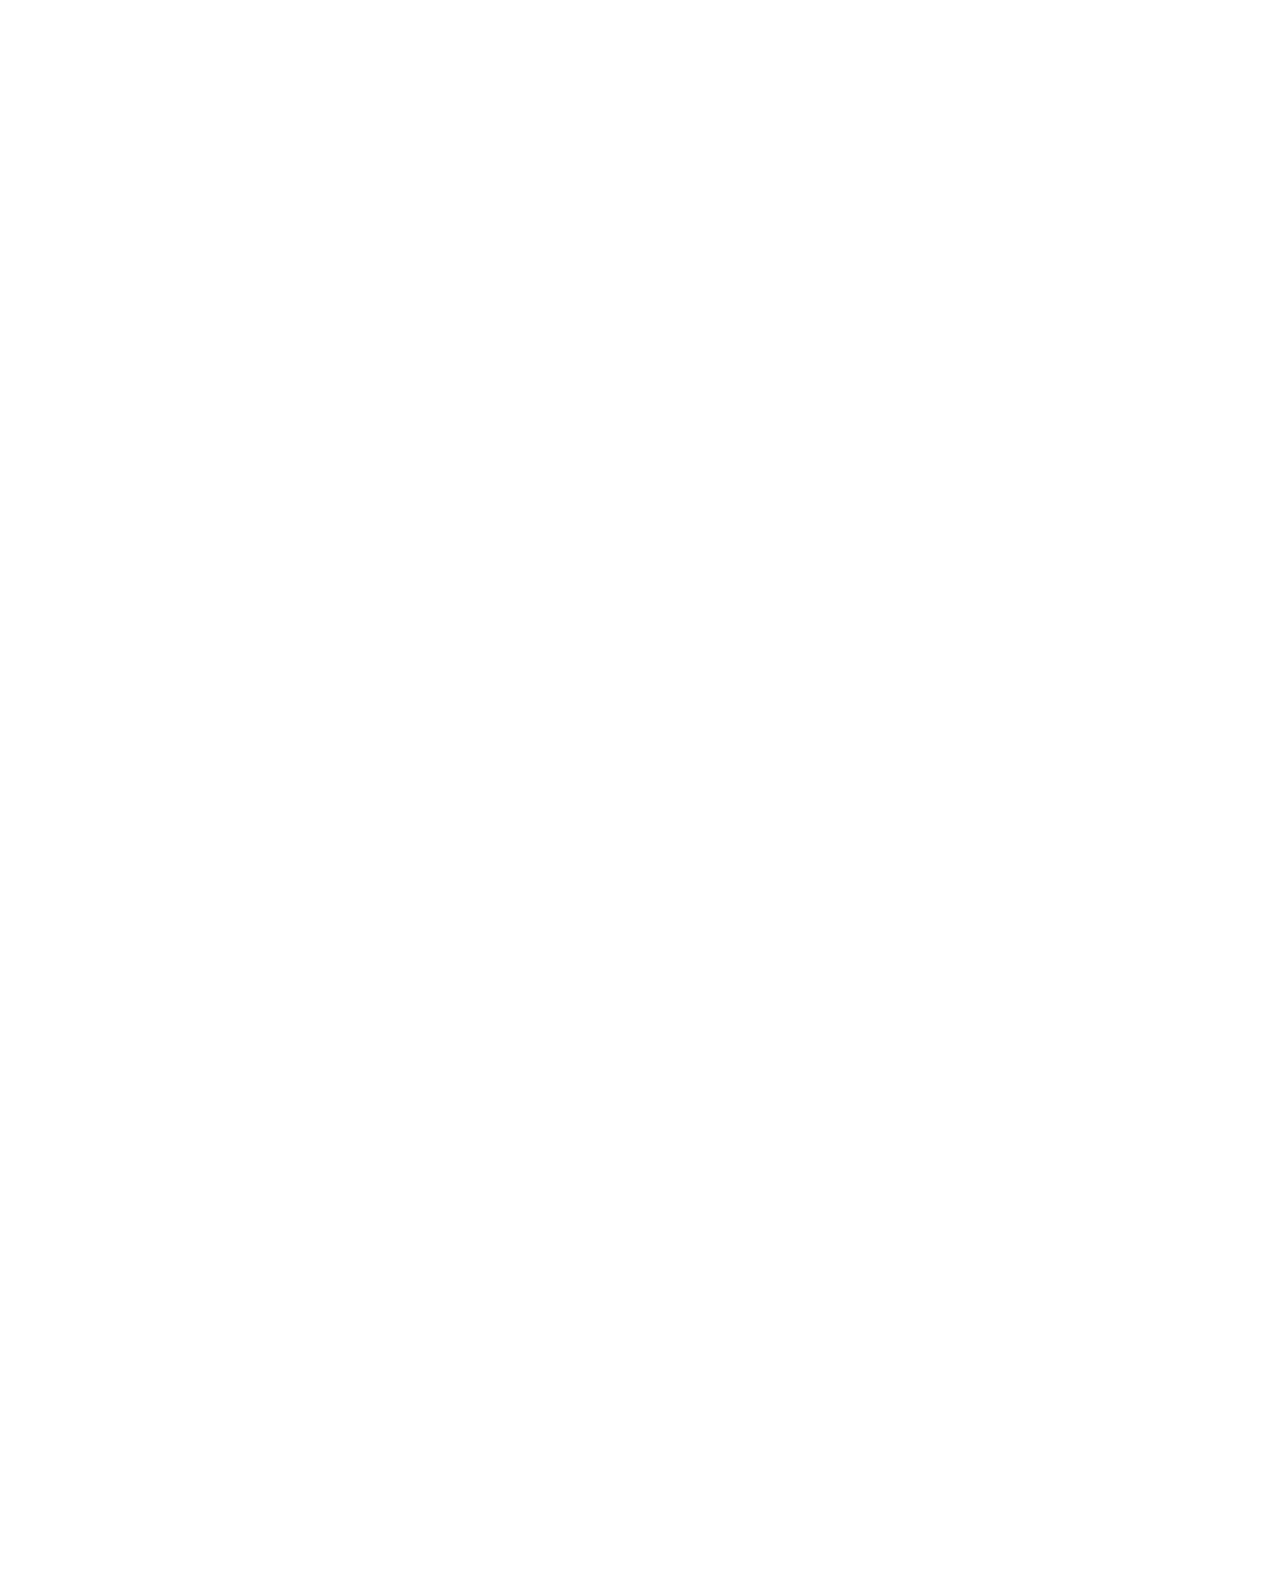
<file: groups.html>
<!DOCTYPE html>
<html lang="en">
<head>
    <meta charset="UTF-8">
    <meta name="viewport" content="width=device-width, initial-scale=1.0">
    <title>Community Groups - Hope Chapel</title>
    <link rel="stylesheet" href="style.css">
</head>
<body>

    <header class="internal-header">
        <div class="logo">
            <a href="index.html"><img src="assets/Logo-B&W_vector (2).png" alt="Hope Chapel Logo"></a>
        </div>
        <nav>
            <ul>
                <li><a href="about.html">About Us</a></li>
                <li><a href="sermons.html">Sermons</a></li>
                <li><a href="ministries.html">Ministries</a></li>
                <li><a href="events.html">Events</a></li>
                <li><a href="visit.html">Visit Us</a></li>
            </ul>
        </nav>
        <div class="nav-cta">
            <a href="new-here.html" class="button button-light">New Here?</a>
        </div>
    </header>

    <section class="page-header" style="background-image: linear-gradient(rgba(0, 0, 0, 0.5), rgba(0, 0, 0, 0.5)), url('assets/pexels-jibarofoto-2014775.jpg');">
        <h1>Community Groups</h1>
        <p>Life is better together. Connect with others in a small group and experience authentic community, spiritual growth, and meaningful relationships.</p>
    </section>

    <div class="page-content">
        <div class="content-section">
            <h2>Why Small Groups?</h2>
            <p>At Hope Chapel, we believe that life is better when we do it together. Small groups provide a place where you can build authentic relationships, grow in your faith, and support one another through life's ups and downs. In a small group, you'll find people who care about you, challenge you to grow, and walk alongside you in your journey with Jesus.</p>
            <p>Whether you're new to faith or have been following Jesus for years, there's a small group for you. Our groups are designed to be welcoming, inclusive, and focused on helping you grow spiritually and relationally.</p>
        </div>

        <div class="content-section">
            <h2>What Happens in a Small Group?</h2>
            <p>Each small group is unique, but most groups include:</p>
            <ul>
                <li><strong>Bible Study:</strong> Explore God's Word together and discuss how it applies to everyday life</li>
                <li><strong>Prayer:</strong> Pray together and support one another through life's challenges</li>
                <li><strong>Fellowship:</strong> Build relationships through conversations, shared meals, and fun activities</li>
                <li><strong>Service:</strong> Serve together in the community and make a difference</li>
                <li><strong>Accountability:</strong> Encourage and challenge one another to grow in faith and character</li>
            </ul>
        </div>

        <div class="content-section">
            <h2>Find a Group</h2>
            <p>We have small groups for everyone, meeting at various times and locations throughout the week. Here are some of our current groups:</p>
        </div>

        <div class="content-grid">
            <div class="content-card">
                <h3>Young Adults (Ages 18-30)</h3>
                <p><strong>When:</strong> Tuesdays, 7:00 PM<br>
                <strong>Where:</strong> Various locations<br>
                <strong>Focus:</strong> Building community, exploring faith, and navigating life's transitions</p>
                <a href="visit.html" class="button button-dark" style="margin-top: 15px; display: inline-block;">Join This Group</a>
            </div>
            <div class="content-card">
                <h3>Families with Kids</h3>
                <p><strong>When:</strong> Sundays, 6:00 PM<br>
                <strong>Where:</strong> Church and homes<br>
                <strong>Focus:</strong> Parenting, marriage, and raising kids to know Jesus</p>
                <a href="visit.html" class="button button-dark" style="margin-top: 15px; display: inline-block;">Join This Group</a>
            </div>
            <div class="content-card">
                <h3>Men's Group</h3>
                <p><strong>When:</strong> Thursdays, 6:30 AM<br>
                <strong>Where:</strong> Church café<br>
                <strong>Focus:</strong> Accountability, spiritual growth, and authentic friendships</p>
                <a href="visit.html" class="button button-dark" style="margin-top: 15px; display: inline-block;">Join This Group</a>
            </div>
            <div class="content-card">
                <h3>Women's Group</h3>
                <p><strong>When:</strong> Wednesdays, 10:00 AM<br>
                <strong>Where:</strong> Church and homes<br>
                <strong>Focus:</strong> Bible study, prayer, and building meaningful relationships</p>
                <a href="visit.html" class="button button-dark" style="margin-top: 15px; display: inline-block;">Join This Group</a>
            </div>
            <div class="content-card">
                <h3>Senior Adults (55+)</h3>
                <p><strong>When:</strong> Fridays, 2:00 PM<br>
                <strong>Where:</strong> Church<br>
                <strong>Focus:</strong> Fellowship, Bible study, and supporting one another</p>
                <a href="visit.html" class="button button-dark" style="margin-top: 15px; display: inline-block;">Join This Group</a>
            </div>
            <div class="content-card">
                <h3>Mixed Groups</h3>
                <p><strong>When:</strong> Various times<br>
                <strong>Where:</strong> Homes and church<br>
                <strong>Focus:</strong> Diverse groups for all ages and life stages</p>
                <a href="visit.html" class="button button-dark" style="margin-top: 15px; display: inline-block;">Join This Group</a>
            </div>
        </div>

        <div class="image-section">
            <img src="assets/pexels-jibarofoto-2014775.jpg" alt="Community group gathering">
        </div>

        <div class="content-section">
            <h2>Special Interest Groups</h2>
            <p>In addition to our regular small groups, we also have special interest groups that focus on specific topics or activities:</p>
        </div>

        <div class="content-grid">
            <div class="content-card">
                <h3>Financial Peace</h3>
                <p>Learn biblical principles for managing money and achieving financial freedom. This group meets for 9 weeks and covers budgeting, saving, investing, and more.</p>
            </div>
            <div class="content-card">
                <h3>Marriage Enrichment</h3>
                <p>Strengthen your marriage through Bible study, practical tools, and fellowship with other couples. Open to couples of all ages and stages.</p>
            </div>
            <div class="content-card">
                <h3>Grief Support</h3>
                <p>Find support and encouragement as you navigate the journey of grief. This group provides a safe space to share, heal, and find hope.</p>
            </div>
            <div class="content-card">
                <h3>Recovery Group</h3>
                <p>A Christ-centered recovery group for those dealing with addiction, codependency, or other life-controlling issues. Find hope and healing in a supportive community.</p>
            </div>
        </div>

        <div class="content-section">
            <h2>Starting a New Group</h2>
            <p>Interested in leading a small group? We'd love to help you get started! Leading a small group is a great way to serve others and grow in your own faith. We provide training, resources, and ongoing support for all of our group leaders.</p>
            <p>If you have a passion for a particular topic, ministry, or demographic, we'd love to help you start a group. Contact our Small Groups Director to learn more about becoming a group leader.</p>
        </div>

        <div class="content-section">
            <h2>Get Connected</h2>
            <p>Ready to join a small group? Here's how you can get started:</p>
            <ol>
                <li><strong>Browse Groups:</strong> Check out the groups listed above and find one that interests you.</li>
                <li><strong>Contact the Leader:</strong> Reach out to the group leader to learn more and let them know you're interested.</li>
                <li><strong>Visit a Group:</strong> Attend a group meeting to see if it's a good fit for you.</li>
                <li><strong>Commit:</strong> Once you've found a group you love, commit to regular attendance and participation.</li>
            </ol>
            <p>Have questions or need help finding the right group? Contact our Small Groups Director at <a href="mailto:groups@hopechapel.com">groups@hopechapel.com</a> or call us at <a href="tel:123-456-7890">(123) 456-7890</a>.</p>
        </div>
    </div>

    <div class="cta-section">
        <h2>Ready to Join a Group?</h2>
        <p>Don't do life alone. Find your people and experience the joy of authentic community in a small group.</p>
        <a href="visit.html" class="button button-dark">Find Your Group</a>
    </div>

    <footer>
        <div class="footer-container">
            <div class="footer-col">
                <img src="assets/Logo-B&W_vector (2).png" alt="Hope Chapel Logo" class="footer-logo-img">
            </div>
            <div class="footer-col">
                <h4>Visit Us</h4>
                <p>123 Community Lane<br>Anytown, USA 12345</p>
                <p><strong>Service Times:</strong><br>Sundays at 9:00 AM & 11:00 AM</p>
            </div>
            <div class="footer-col">
                <h4>Connect</h4>
                <p>Email: <a href="mailto:hello@hopechapel.com">hello@hopechapel.com</a></p>
                <p>Phone: <a href="tel:123-456-7890">(123) 456-7890</a></p>
                <div class="social-links">
                    <a href="#">Facebook</a>
                    <a href="#">Instagram</a>
                    <a href="#">YouTube</a>
                </div>
            </div>
        </div>
        <div class="footer-bottom">
            <p>&copy; 2025 Harmony Church. All rights reserved.</p>
        </div>
    </footer>

    <script src="animations.js"></script>

</body>
</html>
</file>
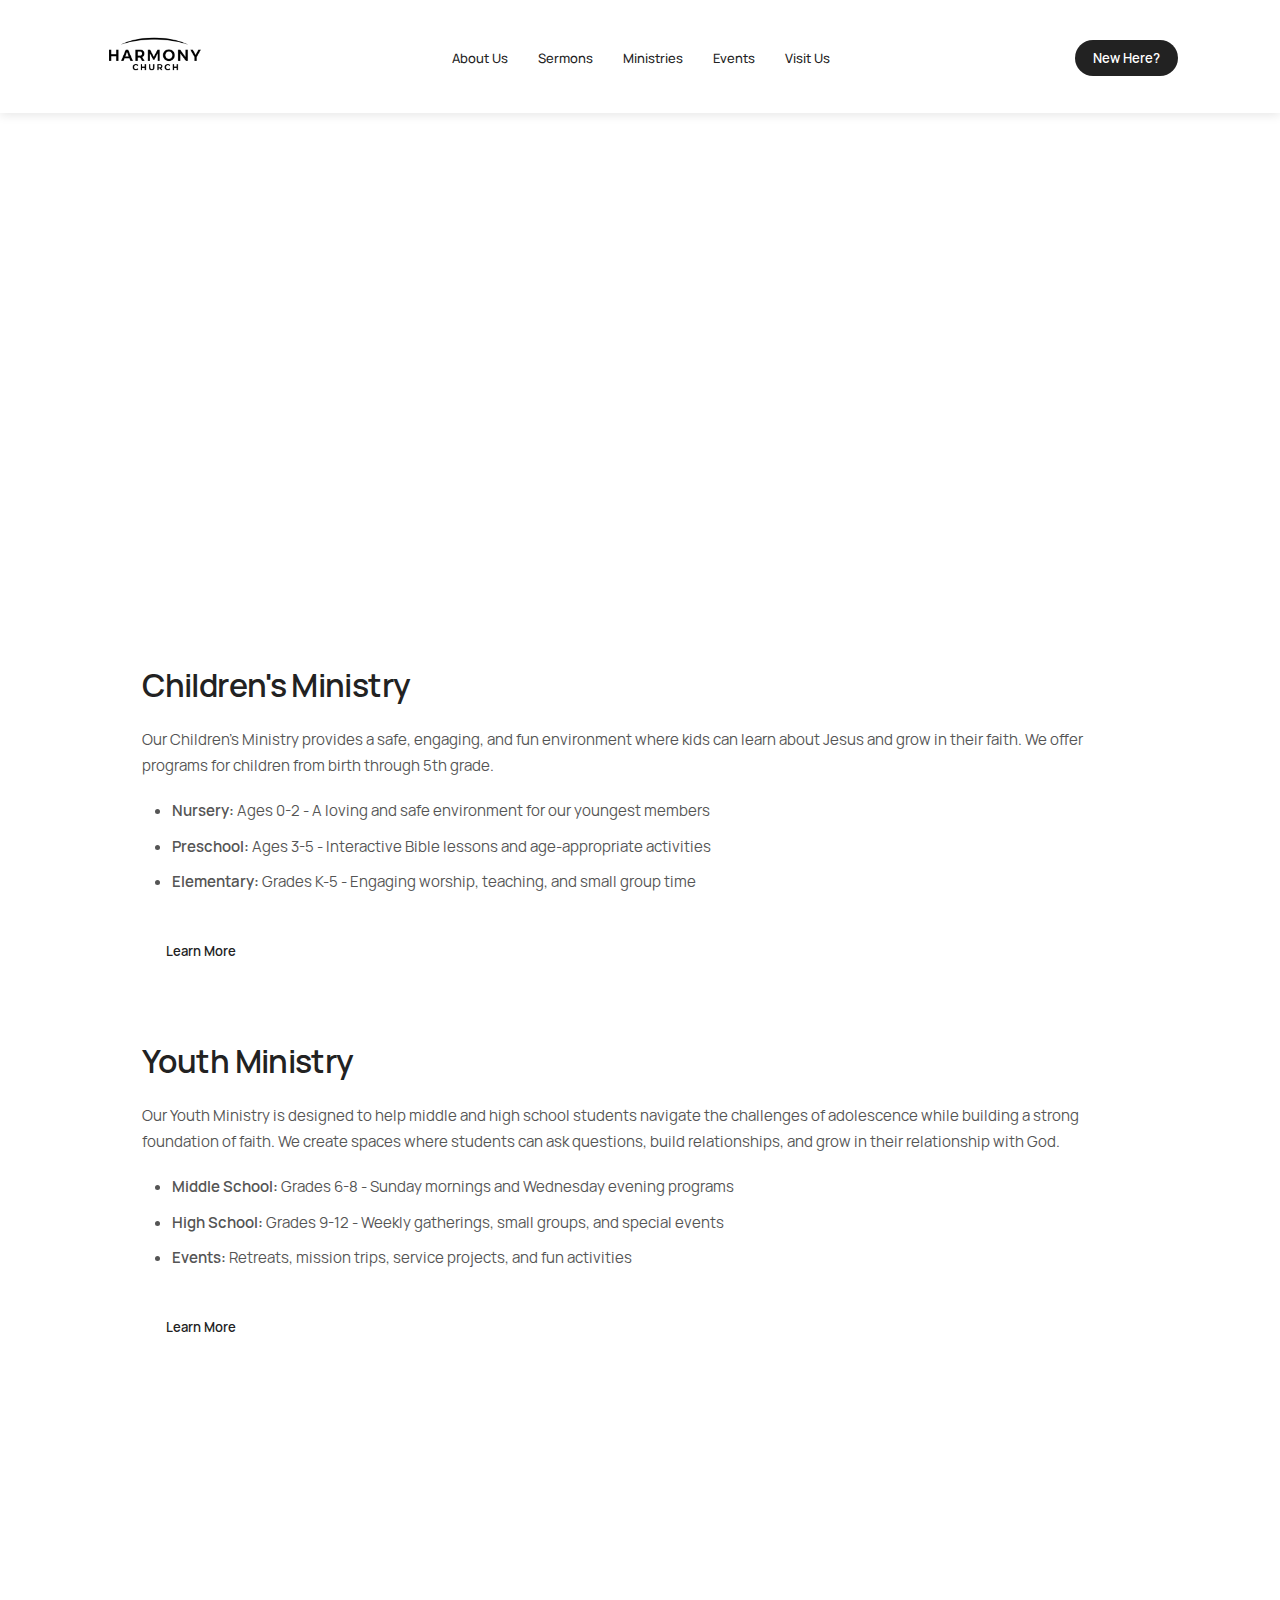
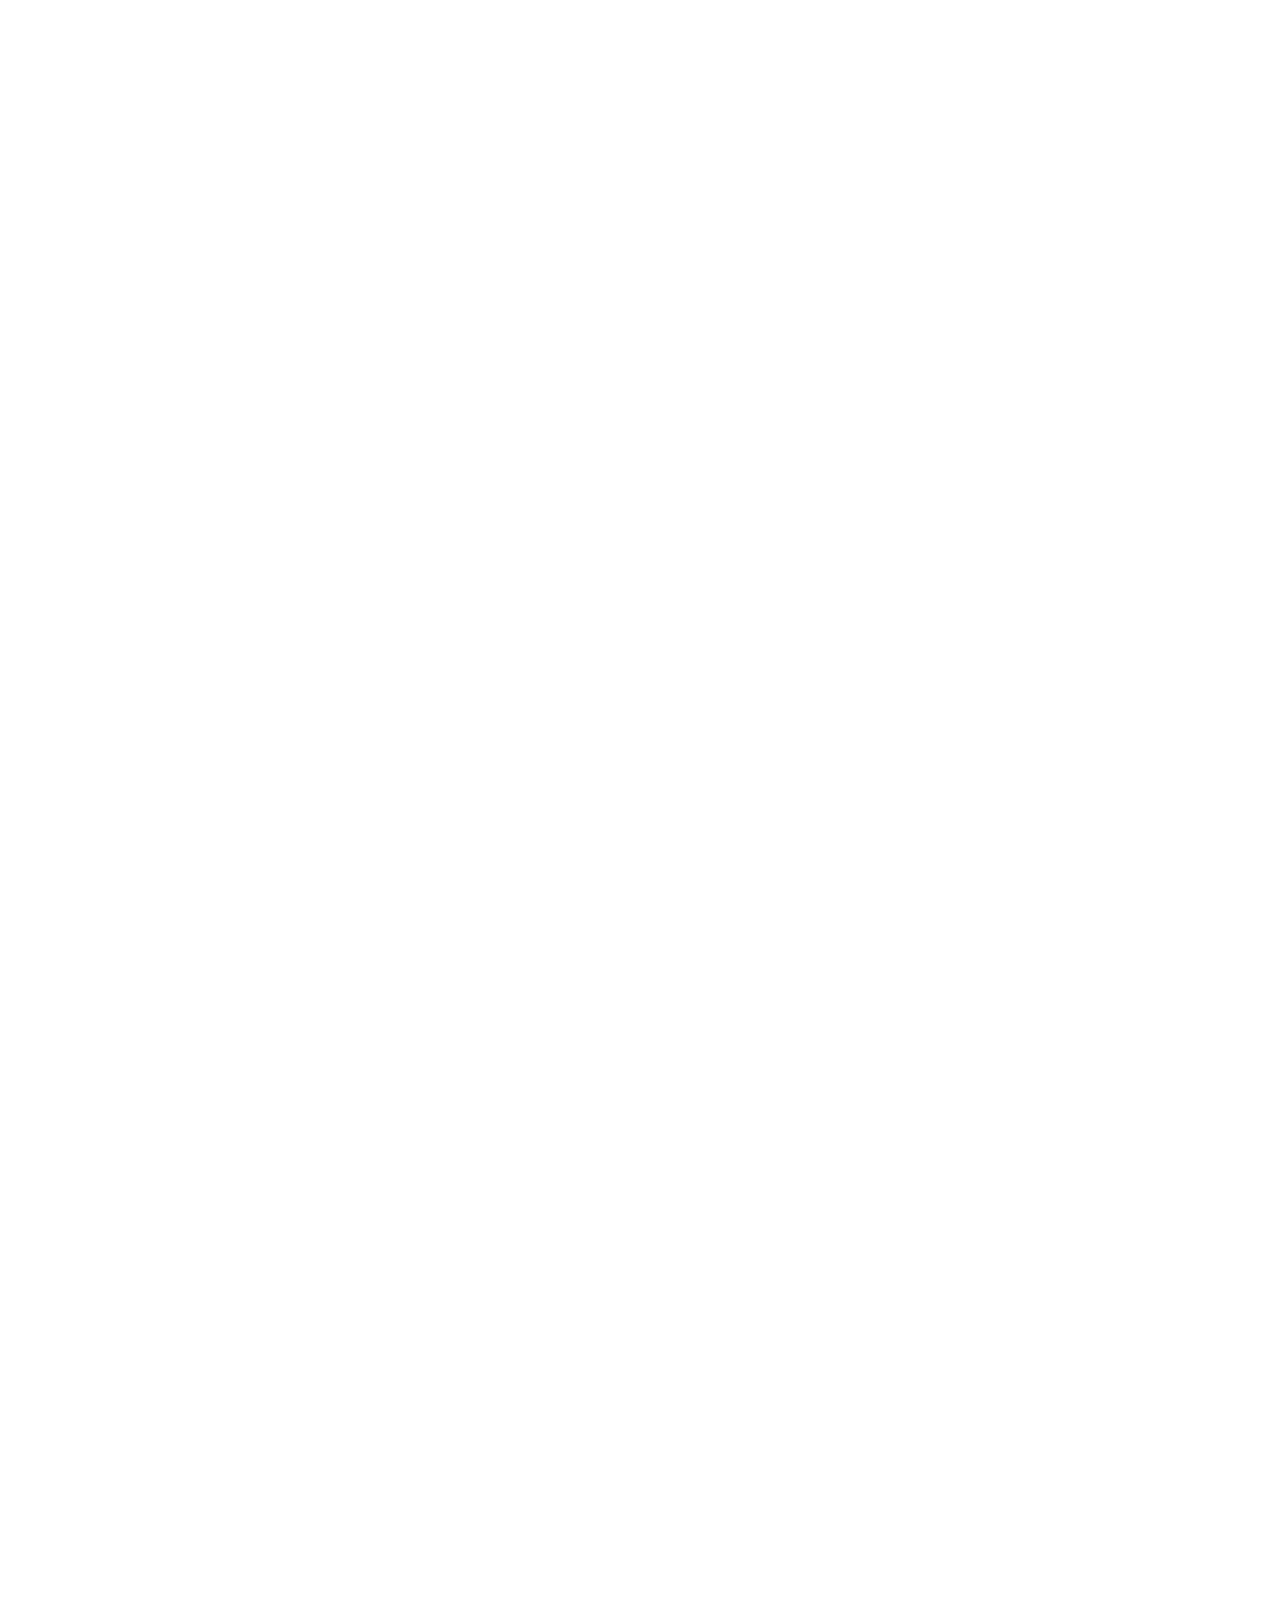
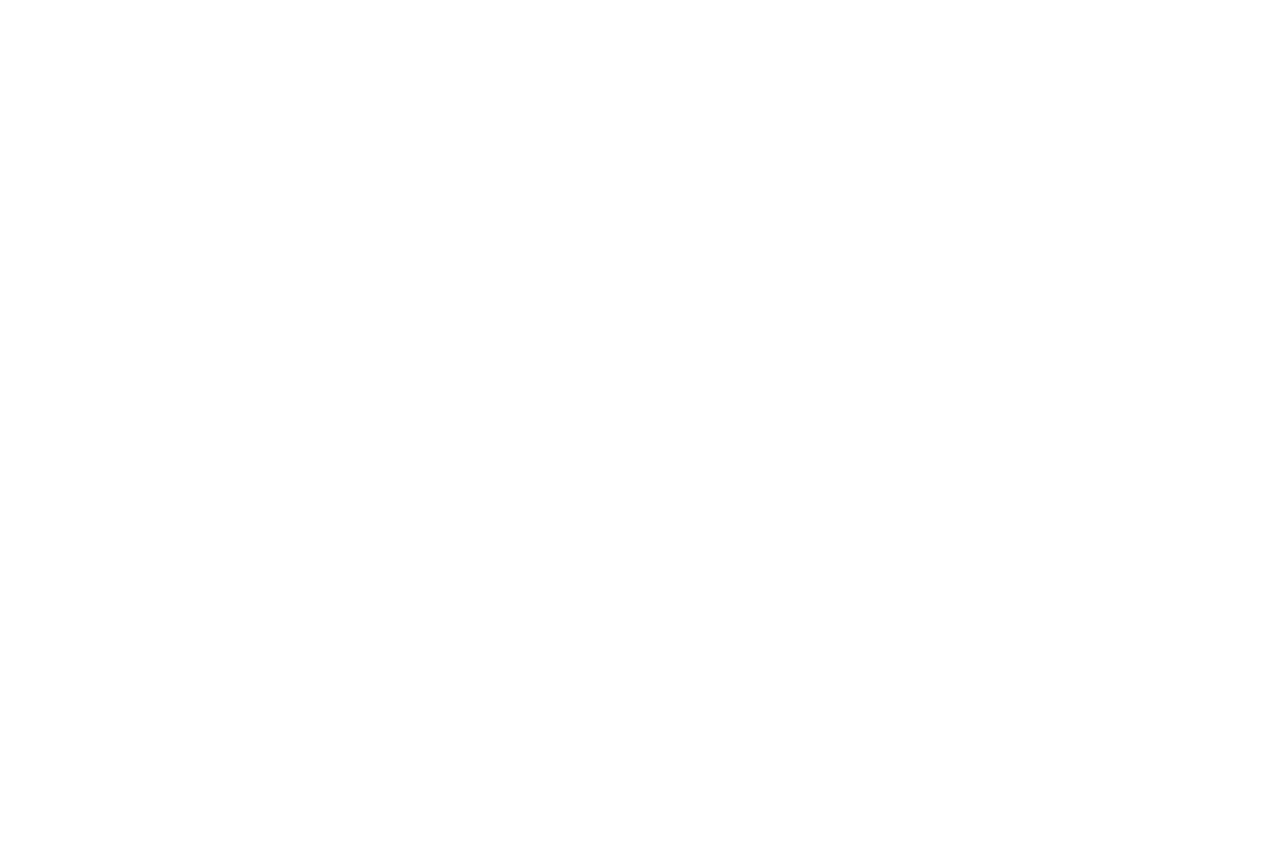
<file: ministries.html>
<!DOCTYPE html>
<html lang="en">
<head>
    <meta charset="UTF-8">
    <meta name="viewport" content="width=device-width, initial-scale=1.0">
    <title>Ministries - Hope Chapel</title>
    <link rel="stylesheet" href="style.css">
</head>
<body>

    <header class="internal-header">
        <div class="logo">
            <a href="index.html"><img src="assets/Logo-B&W_vector (2).png" alt="Hope Chapel Logo"></a>
        </div>
        <nav>
            <ul>
                <li><a href="about.html">About Us</a></li>
                <li><a href="sermons.html">Sermons</a></li>
                <li><a href="ministries.html">Ministries</a></li>
                <li><a href="events.html">Events</a></li>
                <li><a href="visit.html">Visit Us</a></li>
            </ul>
        </nav>
        <div class="nav-cta">
            <a href="new-here.html" class="button button-light">New Here?</a>
        </div>
    </header>

    <section class="page-header">
        <h1>Ministries</h1>
        <p>Find your place to serve, grow, and connect with others in our various ministries and programs.</p>
    </section>

    <div class="page-content">
        <div class="content-section">
            <h2>Children's Ministry</h2>
            <p>Our Children's Ministry provides a safe, engaging, and fun environment where kids can learn about Jesus and grow in their faith. We offer programs for children from birth through 5th grade.</p>
            <ul>
                <li><strong>Nursery:</strong> Ages 0-2 - A loving and safe environment for our youngest members</li>
                <li><strong>Preschool:</strong> Ages 3-5 - Interactive Bible lessons and age-appropriate activities</li>
                <li><strong>Elementary:</strong> Grades K-5 - Engaging worship, teaching, and small group time</li>
            </ul>
            <p><a href="visit.html" class="button button-dark" style="margin-top: 15px; display: inline-block;">Learn More</a></p>
        </div>

        <div class="content-section">
            <h2>Youth Ministry</h2>
            <p>Our Youth Ministry is designed to help middle and high school students navigate the challenges of adolescence while building a strong foundation of faith. We create spaces where students can ask questions, build relationships, and grow in their relationship with God.</p>
            <ul>
                <li><strong>Middle School:</strong> Grades 6-8 - Sunday mornings and Wednesday evening programs</li>
                <li><strong>High School:</strong> Grades 9-12 - Weekly gatherings, small groups, and special events</li>
                <li><strong>Events:</strong> Retreats, mission trips, service projects, and fun activities</li>
            </ul>
            <p><a href="visit.html" class="button button-dark" style="margin-top: 15px; display: inline-block;">Learn More</a></p>
        </div>

        <div class="content-section">
            <h2>Adult Ministries</h2>
            <p>Whether you're looking to grow in your faith, build relationships, or serve others, we have opportunities for adults at every stage of life.</p>
        </div>

        <div class="content-grid">
            <div class="content-card">
                <h3>Small Groups</h3>
                <p>Connect with others in a small group setting where you can study the Bible, share life, and support one another. Groups meet throughout the week in homes and at the church.</p>
                <a href="groups.html" class="button button-dark" style="margin-top: 15px; display: inline-block;">Find a Group</a>
            </div>
            <div class="content-card">
                <h3>Men's Ministry</h3>
                <p>Our Men's Ministry provides opportunities for men to grow spiritually, build friendships, and serve together. Join us for breakfast gatherings, Bible studies, and service projects.</p>
                <a href="visit.html" class="button button-dark" style="margin-top: 15px; display: inline-block;">Get Involved</a>
            </div>
            <div class="content-card">
                <h3>Women's Ministry</h3>
                <p>The Women's Ministry offers Bible studies, retreats, and events designed to help women grow in their faith and build meaningful relationships with one another.</p>
                <a href="visit.html" class="button button-dark" style="margin-top: 15px; display: inline-block;">Get Involved</a>
            </div>
            <div class="content-card">
                <h3>Senior Adults</h3>
                <p>Our Senior Adult Ministry provides fellowship, Bible study, and service opportunities for adults 55 and older. Join us for monthly luncheons and special events.</p>
                <a href="visit.html" class="button button-dark" style="margin-top: 15px; display: inline-block;">Learn More</a>
            </div>
        </div>

        <div class="content-section">
            <h2>Serve & Outreach</h2>
            <p>We believe that serving others is an essential part of following Jesus. Our Serve & Outreach ministries provide opportunities to make a difference both locally and globally.</p>
        </div>

        <div class="content-grid">
            <div class="content-card">
                <h3>Local Outreach</h3>
                <p>Serve our community through food pantries, homeless ministry, community events, and partnerships with local organizations.</p>
                <a href="serve.html" class="button button-dark" style="margin-top: 15px; display: inline-block;">Serve Locally</a>
            </div>
            <div class="content-card">
                <h3>Global Missions</h3>
                <p>Partner with us as we support mission work around the world through prayer, giving, and short-term mission trips.</p>
                <a href="missions.html" class="button button-dark" style="margin-top: 15px; display: inline-block;">Learn More</a>
            </div>
            <div class="content-card">
                <h3>Hospitality</h3>
                <p>Help create a welcoming environment by serving as a greeter, usher, or on our hospitality team. Make visitors feel at home.</p>
                <a href="serve.html" class="button button-dark" style="margin-top: 15px; display: inline-block;">Get Involved</a>
            </div>
        </div>

        <div class="content-section">
            <h2>Creative Arts</h2>
            <p>Our Creative Arts Ministry uses music, drama, and visual arts to enhance worship and share the gospel. Whether you sing, play an instrument, or have other creative gifts, there's a place for you.</p>
            <ul>
                <li><strong>Worship Team:</strong> Lead worship through music and song</li>
                <li><strong>Media Team:</strong> Support services through audio, video, and lighting</li>
                <li><strong>Drama Team:</strong> Use drama to illustrate biblical truths</li>
            </ul>
            <p><a href="visit.html" class="button button-dark" style="margin-top: 15px; display: inline-block;">Join the Team</a></p>
        </div>
    </div>

    <div class="cta-section">
        <h2>Ready to Get Involved?</h2>
        <p>Find your place to serve and connect with others in our community.</p>
        <a href="serve.html" class="button button-dark">Explore Opportunities</a>
    </div>

    <footer>
        <div class="footer-container">
            <div class="footer-col">
                <img src="assets/Logo-B&W_vector (2).png" alt="Hope Chapel Logo" class="footer-logo-img">
            </div>
            <div class="footer-col">
                <h4>Visit Us</h4>
                <p>123 Community Lane<br>Anytown, USA 12345</p>
                <p><strong>Service Times:</strong><br>Sundays at 9:00 AM & 11:00 AM</p>
            </div>
            <div class="footer-col">
                <h4>Connect</h4>
                <p>Email: <a href="mailto:hello@hopechapel.com">hello@hopechapel.com</a></p>
                <p>Phone: <a href="tel:123-456-7890">(123) 456-7890</a></p>
                <div class="social-links">
                    <a href="#">Facebook</a>
                    <a href="#">Instagram</a>
                    <a href="#">YouTube</a>
                </div>
            </div>
        </div>
        <div class="footer-bottom">
            <p>&copy; 2025 Hope Chapel. All rights reserved.</p>
        </div>
    </footer>

    <script src="animations.js"></script>

</body>
</html>
</file>
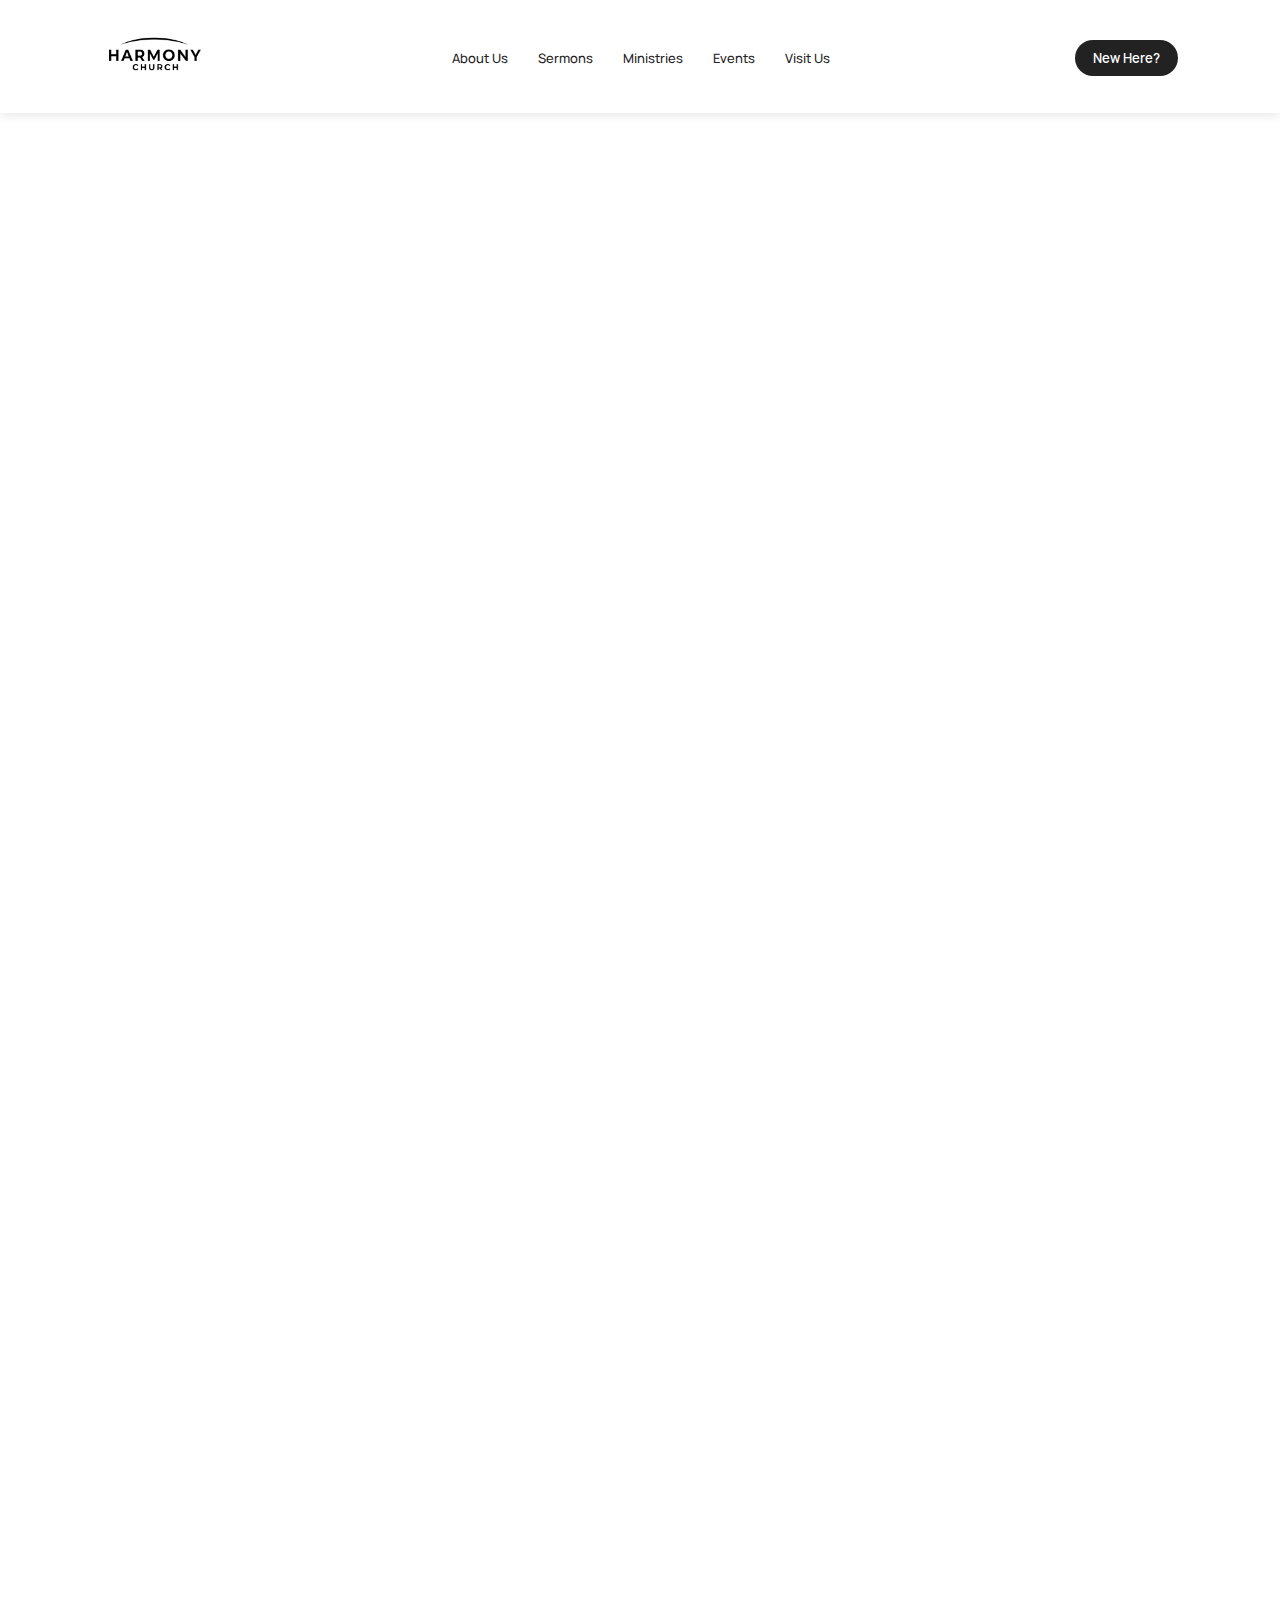
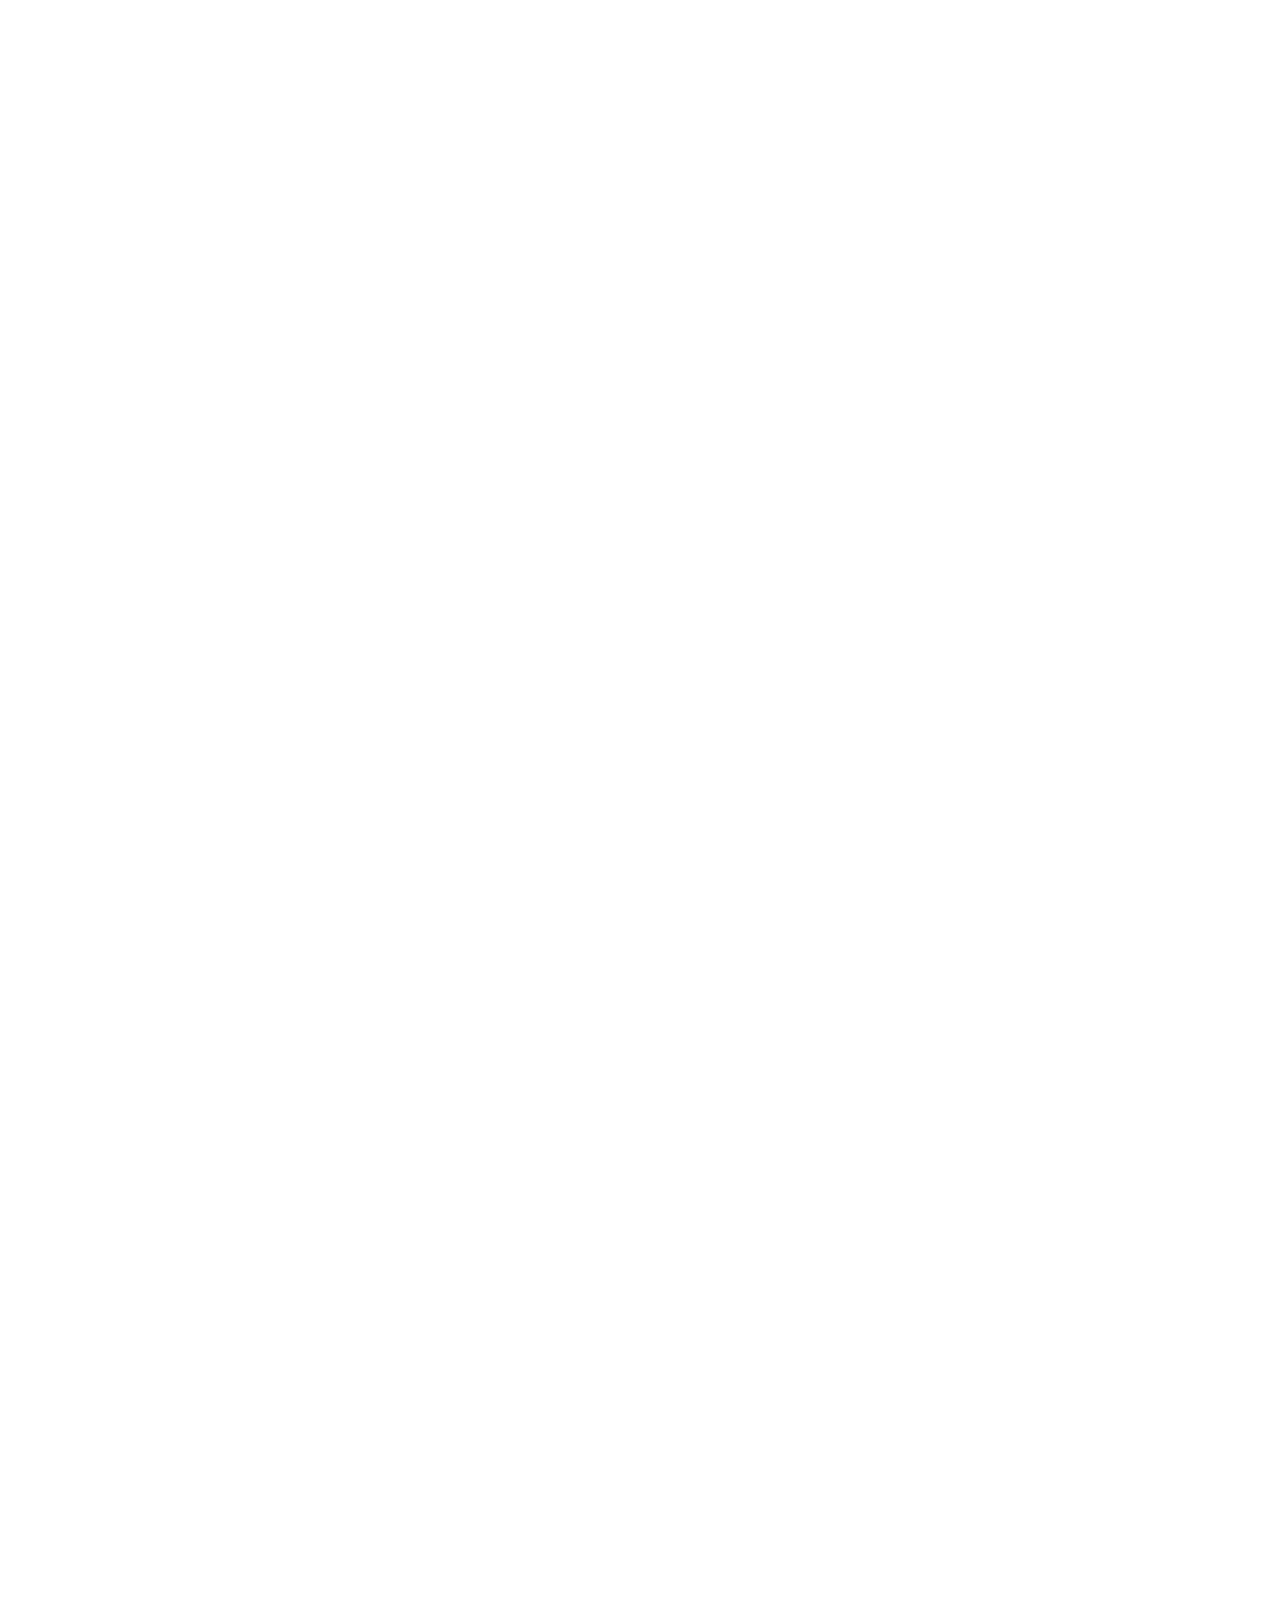
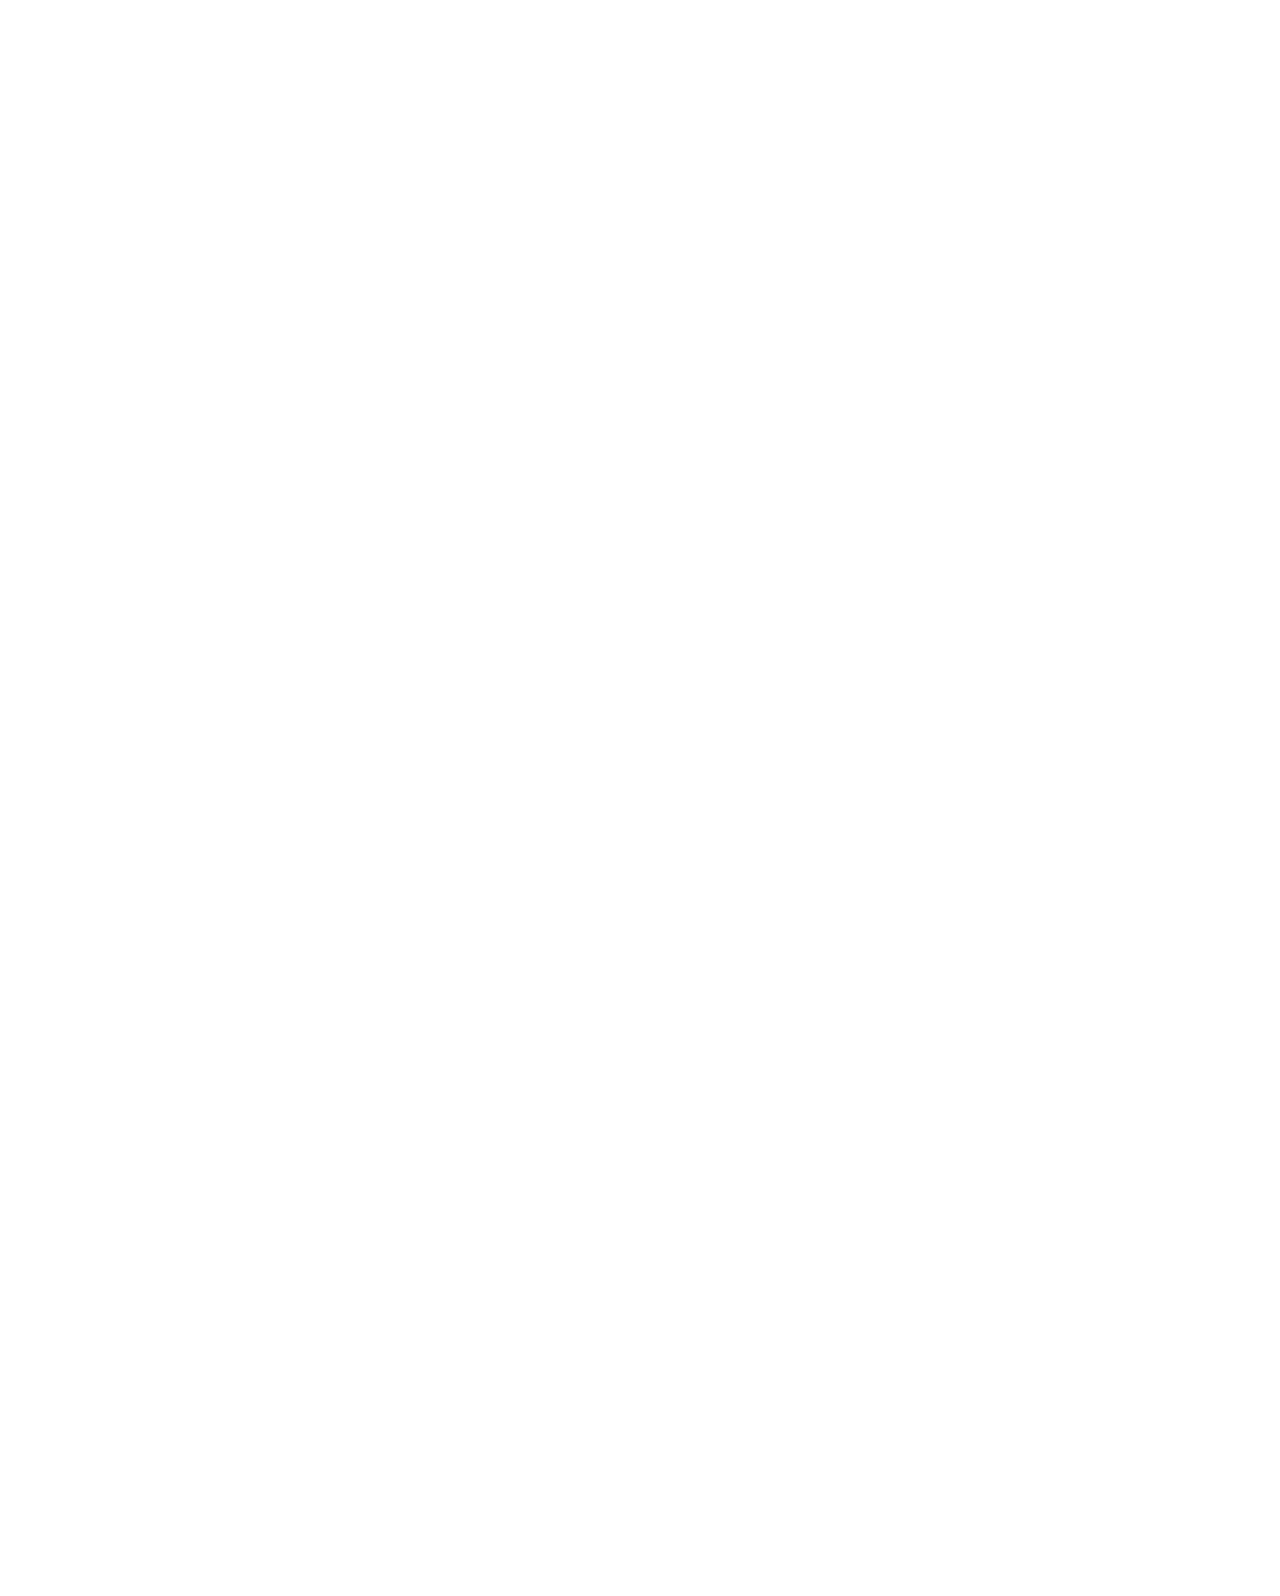
<file: missions.html>
<!DOCTYPE html>
<html lang="en">
<head>
    <meta charset="UTF-8">
    <meta name="viewport" content="width=device-width, initial-scale=1.0">
    <title>Missions - Hope Chapel</title>
    <link rel="stylesheet" href="style.css">
</head>
<body>

    <header class="internal-header">
        <div class="logo">
            <a href="index.html"><img src="assets/Logo-B&W_vector (2).png" alt="Hope Chapel Logo"></a>
        </div>
        <nav>
            <ul>
                <li><a href="about.html">About Us</a></li>
                <li><a href="sermons.html">Sermons</a></li>
                <li><a href="ministries.html">Ministries</a></li>
                <li><a href="events.html">Events</a></li>
                <li><a href="visit.html">Visit Us</a></li>
            </ul>
        </nav>
        <div class="nav-cta">
            <a href="new-here.html" class="button button-light">New Here?</a>
        </div>
    </header>

    <section class="page-header" style="background-image: linear-gradient(rgba(0, 0, 0, 0.5), rgba(0, 0, 0, 0.5)), url('assets/pexels-bingqian-li-230971044-32116009.jpg');">
        <h1>Global Missions</h1>
        <p>Be part of our mission to bring hope and transformation to communities around the world. Join us in making a global impact.</p>
    </section>

    <div class="page-content">
        <div class="content-section">
            <h2>Our Mission Vision</h2>
            <p>At Hope Chapel, we believe that the Great Commission is not just for a few—it's for all of us. We are called to go into all the world and make disciples, sharing the love of Jesus with people everywhere. Our mission work extends far beyond our local community to nations around the globe.</p>
            <p>Through partnerships with missionaries, organizations, and churches around the world, we're working to bring hope, healing, and the gospel to people in need. Whether it's providing clean water, building schools, sharing the gospel, or supporting local churches, we're committed to making a lasting impact.</p>
        </div>

        <div class="content-section">
            <h2>How We Serve</h2>
            <p>Our mission work takes many forms, but it's all centered on one goal: sharing the love of Jesus and transforming communities. Here's how we're making a difference:</p>
        </div>

        <div class="content-grid">
            <div class="content-card">
                <h3>Church Planting</h3>
                <p>We partner with churches and organizations around the world to plant new churches in communities that don't have a local church. We provide financial support, training, and ongoing partnership.</p>
                <p><strong>Locations:</strong> Africa, Asia, Latin America</p>
            </div>
            <div class="content-card">
                <h3>Clean Water Projects</h3>
                <p>Through our clean water initiative, we're providing access to clean, safe drinking water in communities around the world. Clean water saves lives and opens doors for the gospel.</p>
                <p><strong>Impact:</strong> Over 50 wells installed</p>
            </div>
            <div class="content-card">
                <h3>Education & Schools</h3>
                <p>We support schools and educational programs that provide children with opportunities to learn, grow, and hear about Jesus. Education is a powerful tool for transformation.</p>
                <p><strong>Locations:</strong> Multiple countries</p>
            </div>
            <div class="content-card">
                <h3>Medical Missions</h3>
                <p>Our medical mission teams provide healthcare, medical supplies, and health education to communities in need. We partner with local healthcare providers to make a lasting impact.</p>
                <p><strong>Frequency:</strong> Annual medical mission trips</p>
            </div>
            <div class="content-card">
                <h3>Orphan Care</h3>
                <p>We support orphanages and child sponsorship programs that provide food, education, healthcare, and the love of Jesus to children in need around the world.</p>
                <p><strong>Children Supported:</strong> Over 200 children</p>
            </div>
            <div class="content-card">
                <h3>Disaster Relief</h3>
                <p>When disasters strike, we're quick to respond with immediate aid and long-term recovery support. We partner with local churches and organizations to provide relief and hope.</p>
                <p><strong>Response:</strong> Rapid deployment teams</p>
            </div>
        </div>

        <div class="image-section">
            <img src="assets/pexels-bingqian-li-230971044-32116009.jpg" alt="Global missions work">
        </div>

        <div class="content-section">
            <h2>Our Mission Partners</h2>
            <p>We believe in the power of partnership. We work alongside trusted missionaries, organizations, and churches around the world to maximize our impact and ensure that resources are used effectively. Our mission partners include:</p>
            <ul>
                <li><strong>Local Churches:</strong> We partner with churches in various countries to support their ministry and help them reach their communities</li>
                <li><strong>Mission Organizations:</strong> We work with established mission organizations that have expertise and presence in regions around the world</li>
                <li><strong>Individual Missionaries:</strong> We support individual missionaries who are serving on the front lines of mission work</li>
                <li><strong>Non-Profit Organizations:</strong> We partner with organizations that are doing good work in areas of need</li>
            </ul>
        </div>

        <div class="content-section">
            <h2>Mission Trips</h2>
            <p>One of the most impactful ways to be involved in missions is to go! We organize mission trips throughout the year that give you the opportunity to serve hands-on in communities around the world.</p>
        </div>

        <div class="content-grid">
            <div class="content-card">
                <h3>Summer Mission Trip</h3>
                <p><strong>Location:</strong> Central America<br>
                <strong>Dates:</strong> July 15-25, 2025<br>
                <strong>Focus:</strong> Construction, VBS, medical outreach</p>
                <p>Join us for a life-changing mission trip where you'll serve, share the gospel, and build relationships with people in need.</p>
                <a href="visit.html" class="button button-dark" style="margin-top: 15px; display: inline-block;">Learn More</a>
            </div>
            <div class="content-card">
                <h3>Youth Mission Trip</h3>
                <p><strong>Location:</strong> Various locations<br>
                <strong>Dates:</strong> Various dates<br>
                <strong>Focus:</strong> Service projects, evangelism, cultural immersion</p>
                <p>High school students can participate in mission trips designed specifically for youth. These trips are life-changing experiences that help students grow in their faith and heart for missions.</p>
                <a href="ministries.html" class="button button-dark" style="margin-top: 15px; display: inline-block;">Learn More</a>
            </div>
            <div class="content-card">
                <h3>Medical Mission Trip</h3>
                <p><strong>Location:</strong> Africa<br>
                <strong>Dates:</strong> October 2025<br>
                <strong>Focus:</strong> Medical care, health education, community outreach</p>
                <p>Healthcare professionals and volunteers can join our medical mission team to provide healthcare and share the love of Jesus with communities in need.</p>
                <a href="visit.html" class="button button-dark" style="margin-top: 15px; display: inline-block;">Learn More</a>
            </div>
        </div>

        <div class="content-section">
            <h2>How You Can Get Involved</h2>
            <p>You don't have to go on a mission trip to be involved in missions. Here are several ways you can make a difference:</p>
            <ul>
                <li><strong>Pray:</strong> Prayer is the foundation of our mission work. Join our mission prayer team and pray regularly for our missionaries and mission projects.</li>
                <li><strong>Give:</strong> Your financial support makes our mission work possible. Consider giving regularly to our mission fund or sponsoring a specific project or missionary.</li>
                <li><strong>Go:</strong> Join a mission trip and serve hands-on in communities around the world. Mission trips are life-changing experiences that will impact you as much as those you serve.</li>
                <li><strong>Support:</strong> Help send others on mission trips by supporting them financially and through prayer.</li>
                <li><strong>Advocate:</strong> Share about our mission work with others and help raise awareness and support for our mission partners.</li>
            </ul>
        </div>

        <div class="content-section">
            <h2>Mission Stories</h2>
            <p>Every mission project has a story. From the child who received an education to the family who got clean water, from the community that heard the gospel for the first time to the church that was planted—each story represents a life changed and a community transformed.</p>
            <p>We regularly share mission stories through our services, newsletter, and social media. These stories remind us of why we do what we do and inspire us to continue making a difference.</p>
        </div>
    </div>

    <div class="cta-section">
        <h2>Ready to Make a Global Impact?</h2>
        <p>Join us in bringing hope and transformation to communities around the world. Your involvement matters, and together we can make a difference.</p>
        <a href="visit.html" class="button button-dark">Get Involved</a>
    </div>

    <footer>
        <div class="footer-container">
            <div class="footer-col">
                <img src="assets/Logo-B&W_vector (2).png" alt="Hope Chapel Logo" class="footer-logo-img">
            </div>
            <div class="footer-col">
                <h4>Visit Us</h4>
                <p>123 Community Lane<br>Anytown, USA 12345</p>
                <p><strong>Service Times:</strong><br>Sundays at 9:00 AM & 11:00 AM</p>
            </div>
            <div class="footer-col">
                <h4>Connect</h4>
                <p>Email: <a href="mailto:hello@hopechapel.com">hello@hopechapel.com</a></p>
                <p>Phone: <a href="tel:123-456-7890">(123) 456-7890</a></p>
                <div class="social-links">
                    <a href="#">Facebook</a>
                    <a href="#">Instagram</a>
                    <a href="#">YouTube</a>
                </div>
            </div>
        </div>
        <div class="footer-bottom">
            <p>&copy; 2025 Hope Chapel. All rights reserved.</p>
        </div>
    </footer>

</body>
</html>
</file>
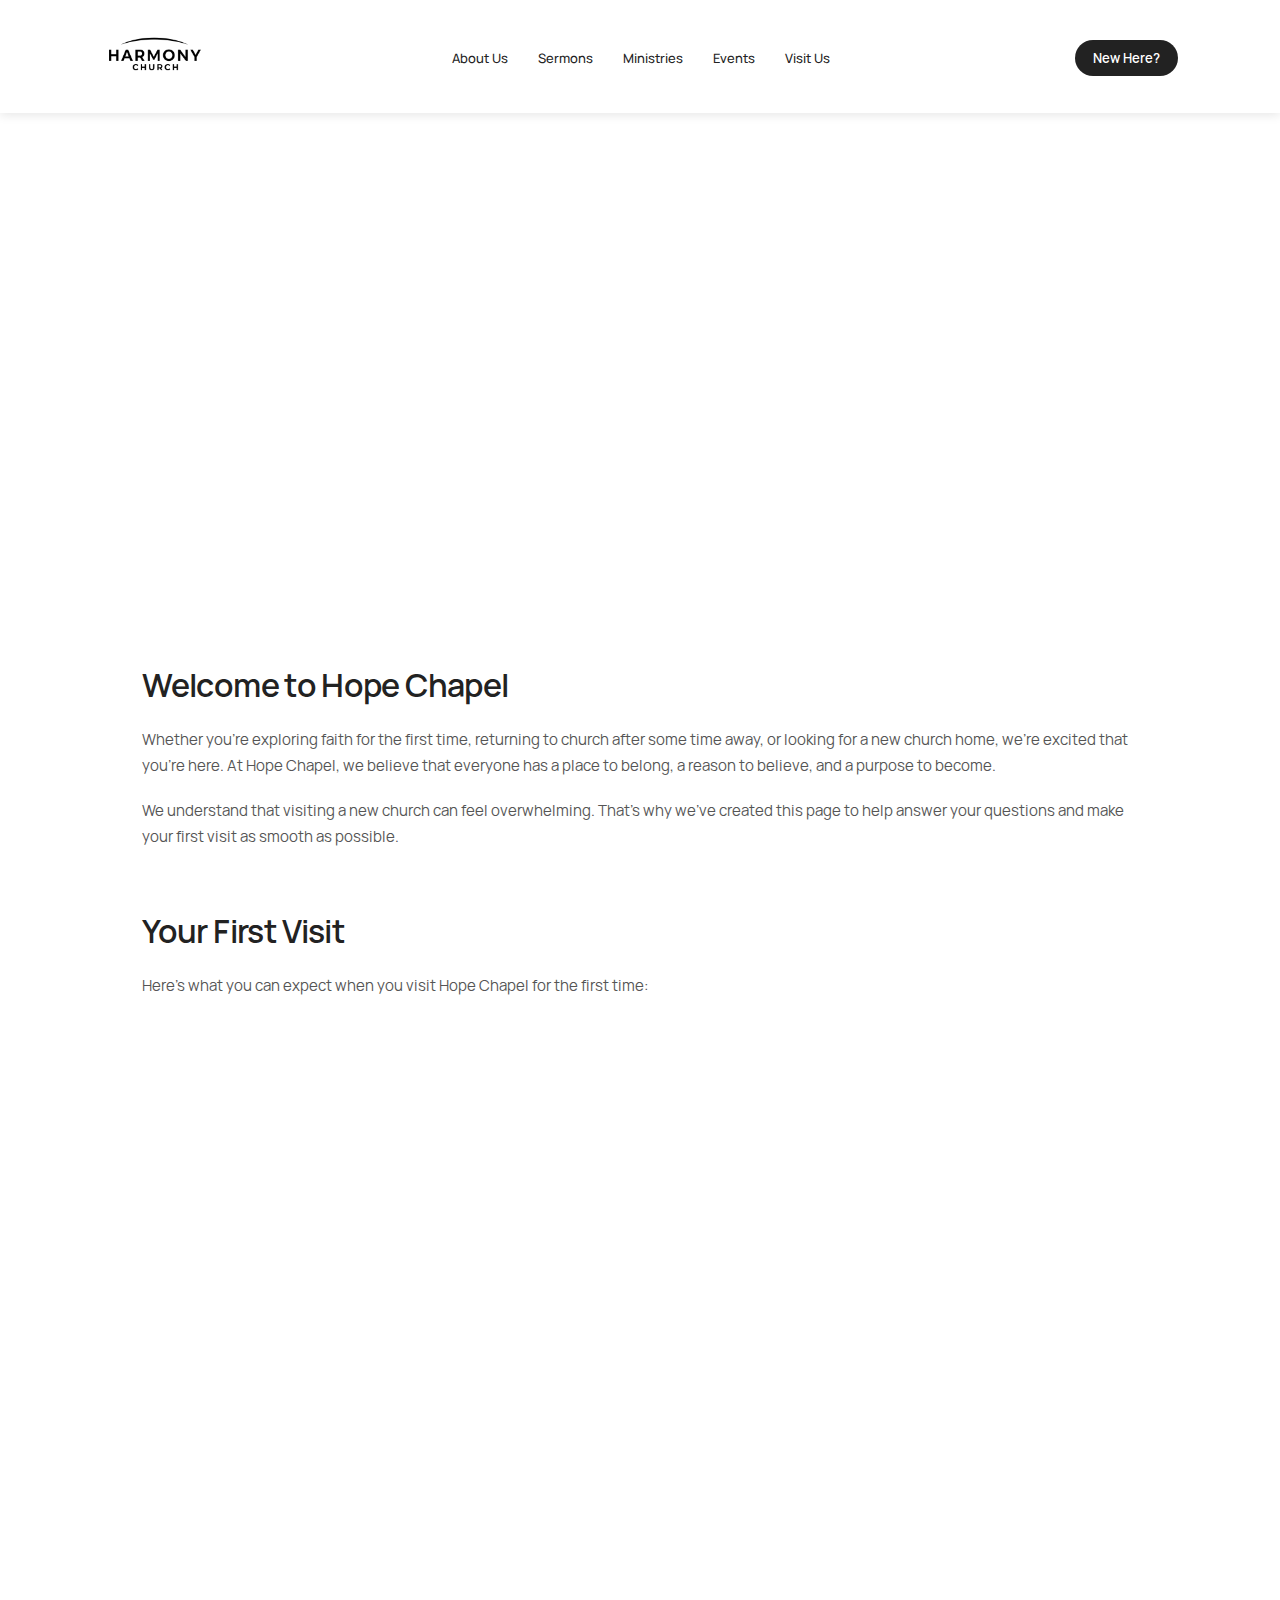
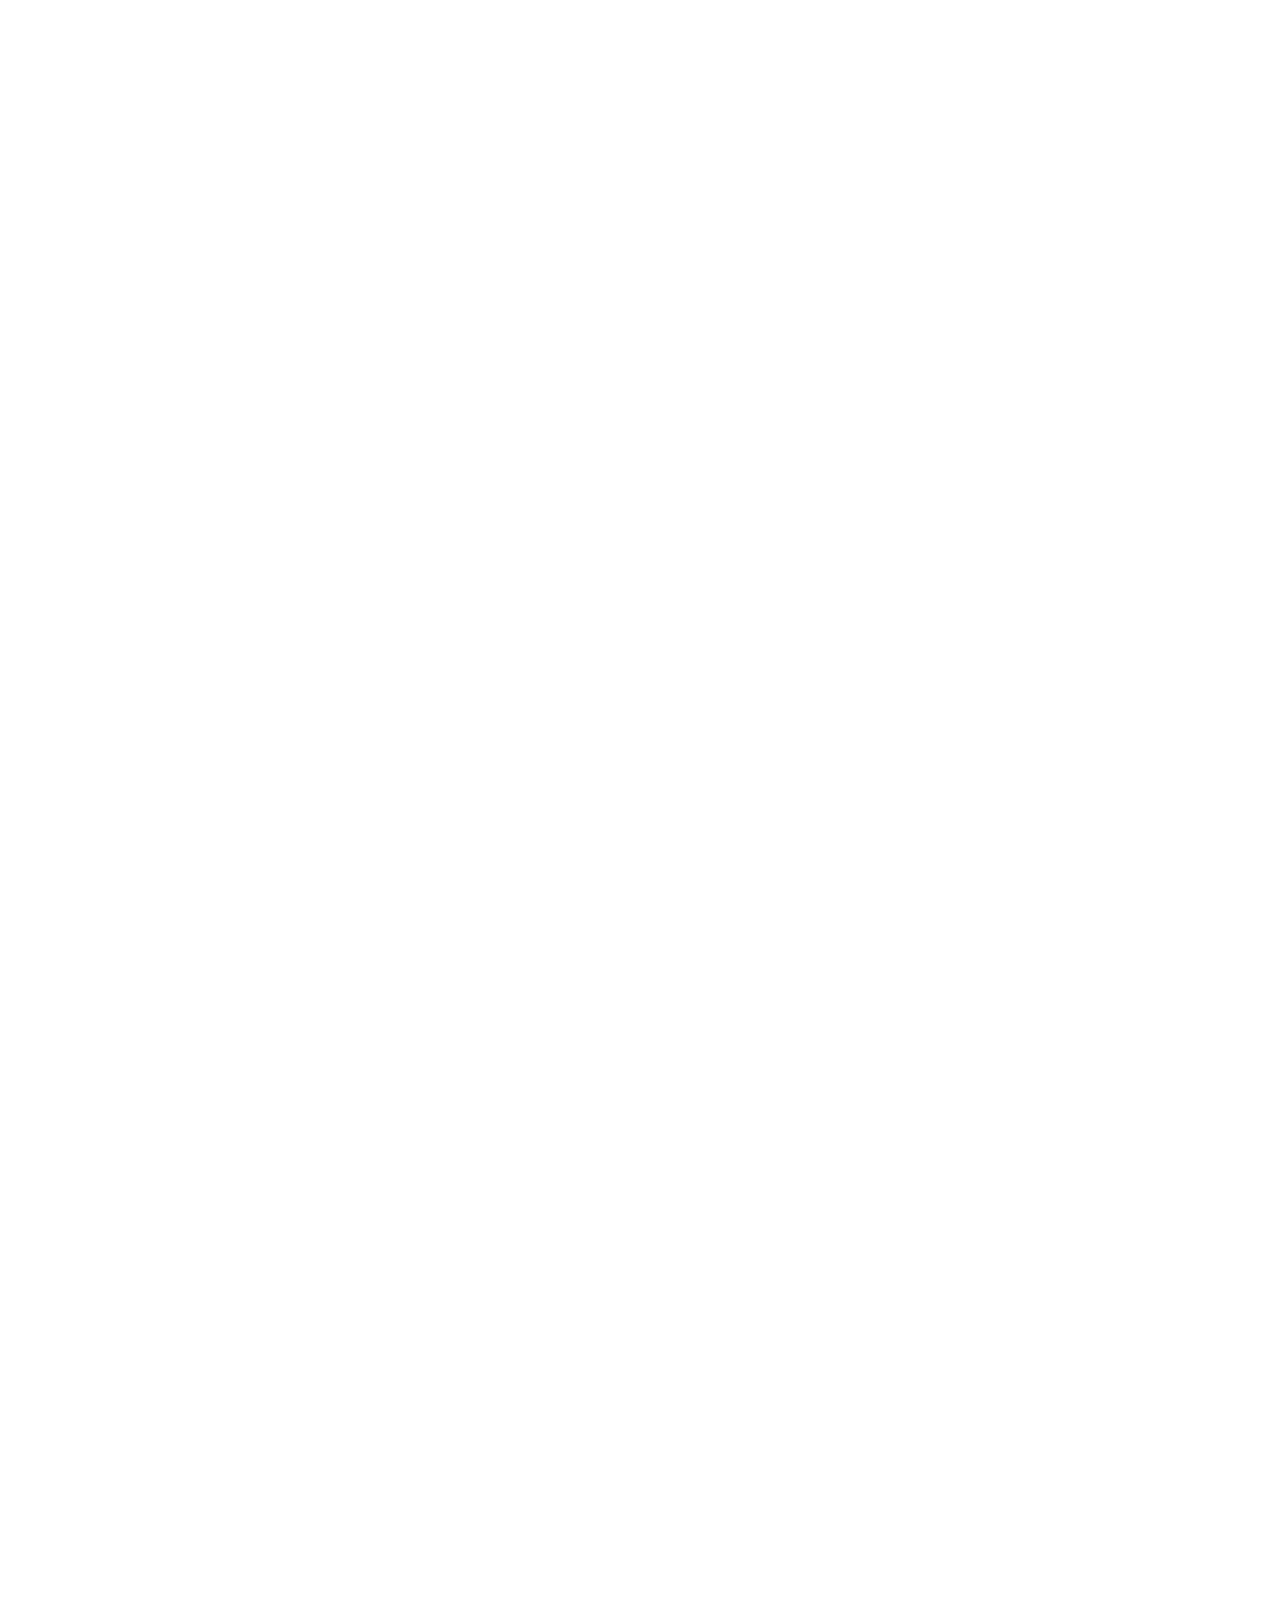
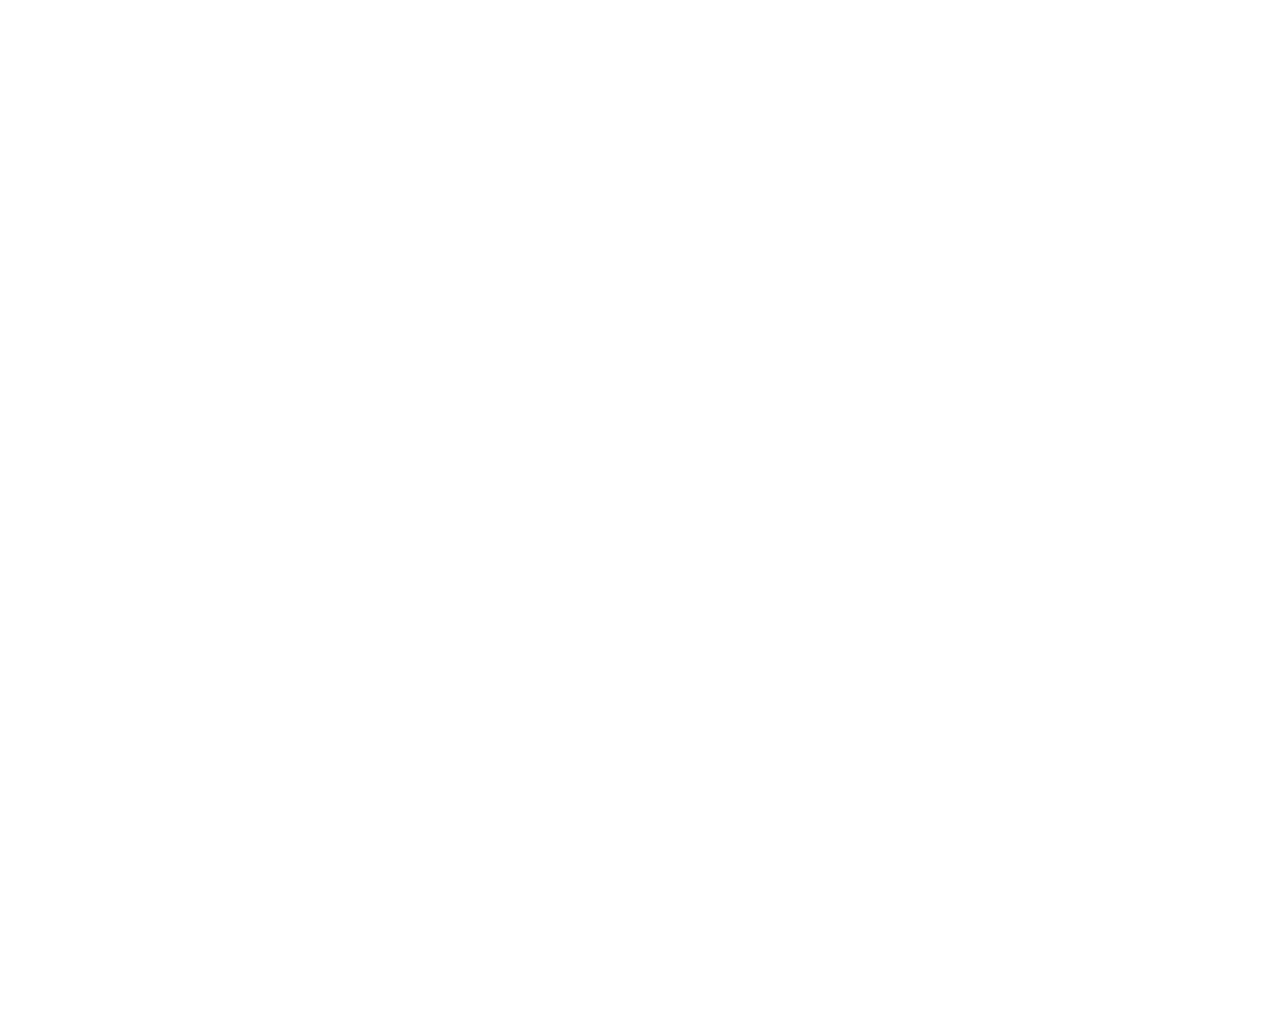
<file: new-here.html>
<!DOCTYPE html>
<html lang="en">
<head>
    <meta charset="UTF-8">
    <meta name="viewport" content="width=device-width, initial-scale=1.0">
    <title>New Here - Hope Chapel</title>
    <link rel="stylesheet" href="style.css">
</head>
<body>

    <header class="internal-header">
        <div class="logo">
            <a href="index.html"><img src="assets/Logo-B&W_vector (2).png" alt="Hope Chapel Logo"></a>
        </div>
        <button class="mobile-menu-toggle" aria-label="Toggle menu">
            <span></span>
            <span></span>
            <span></span>
        </button>
        <nav>
            <ul>
                <li><a href="about.html">About Us</a></li>
                <li><a href="sermons.html">Sermons</a></li>
                <li><a href="ministries.html">Ministries</a></li>
                <li><a href="events.html">Events</a></li>
                <li><a href="visit.html">Visit Us</a></li>
            </ul>
            <div class="nav-cta">
                <a href="new-here.html" class="button button-light">New Here?</a>
            </div>
        </nav>
        <div class="nav-cta desktop-cta">
            <a href="new-here.html" class="button button-light">New Here?</a>
        </div>
    </header>

    <section class="page-header">
        <h1>New Here?</h1>
        <p>Welcome! We're so glad you're here. Let us help you get started on your journey with Hope Chapel.</p>
    </section>

    <div class="page-content">
        <div class="content-section">
            <h2>Welcome to Hope Chapel</h2>
            <p>Whether you're exploring faith for the first time, returning to church after some time away, or looking for a new church home, we're excited that you're here. At Hope Chapel, we believe that everyone has a place to belong, a reason to believe, and a purpose to become.</p>
            <p>We understand that visiting a new church can feel overwhelming. That's why we've created this page to help answer your questions and make your first visit as smooth as possible.</p>
        </div>

        <div class="content-section">
            <h2>Your First Visit</h2>
            <p>Here's what you can expect when you visit Hope Chapel for the first time:</p>
        </div>

        <div class="content-grid">
            <div class="content-card">
                <h3>Before You Arrive</h3>
                <p>Plan to arrive about 10-15 minutes early. This gives you time to find parking, check in your children (if applicable), and grab a cup of coffee before the service starts.</p>
            </div>
            <div class="content-card">
                <h3>When You Arrive</h3>
                <p>Look for our friendly greeters at the entrance. They'll welcome you, help you find your way around, and answer any questions you might have.</p>
            </div>
            <div class="content-card">
                <h3>During the Service</h3>
                <p>Our services typically last about 75 minutes and include worship through music, a practical message from the Bible, and time for prayer and reflection.</p>
            </div>
            <div class="content-card">
                <h3>After the Service</h3>
                <p>Stick around after the service to meet people, ask questions, and learn more about Hope Chapel. We'd love to get to know you!</p>
            </div>
        </div>

        <div class="image-section">
            <img src="assets/pexels-rdne-6647020.jpg" alt="Community gathering">
        </div>

        <div class="content-section">
            <h2>Frequently Asked Questions</h2>
        </div>

        <div class="content-grid">
            <div class="content-card">
                <h3>What should I wear?</h3>
                <p>Come as you are! There's no dress code at Hope Chapel. Some people dress up, others dress casually. Wear whatever makes you comfortable.</p>
            </div>
            <div class="content-card">
                <h3>What about my kids?</h3>
                <p>We offer programs for children from birth through 5th grade during our services. Your kids will have fun while learning about Jesus in a safe, age-appropriate environment.</p>
            </div>
            <div class="content-card">
                <h3>Will I be singled out?</h3>
                <p>Not at all! We won't ask you to stand up, introduce yourself, or do anything that makes you uncomfortable. You're free to participate as much or as little as you'd like.</p>
            </div>
            <div class="content-card">
                <h3>Do I need to bring anything?</h3>
                <p>Nope! Just bring yourself. If you have a Bible, you're welcome to bring it, but it's not required. Our messages are also available on our website and app.</p>
            </div>
            <div class="content-card">
                <h3>Is there childcare?</h3>
                <p>Yes! We offer childcare for children from birth through 5th grade during our services. All of our children's ministry volunteers are background-checked and trained.</p>
            </div>
            <div class="content-card">
                <h3>What if I'm not sure what I believe?</h3>
                <p>That's perfectly okay! Hope Chapel is a safe place to explore faith and ask questions. You don't have to have it all figured out to belong here.</p>
            </div>
        </div>

        <div class="content-section">
            <h2>Next Steps</h2>
            <p>Ready to take the next step? Here are some ways you can get connected:</p>
            <ul>
                <li><strong>Plan Your Visit:</strong> Let us know you're coming, and we'll make sure someone greets you and helps you feel welcome.</li>
                <li><strong>Attend a Newcomers Event:</strong> Join us for our monthly Newcomers Lunch to meet other new people and learn more about Hope Chapel.</li>
                <li><strong>Join a Small Group:</strong> Connect with others in a small group setting where you can build relationships and grow in your faith.</li>
                <li><strong>Get Involved:</strong> Find a place to serve and make a difference in our community and around the world.</li>
            </ul>
        </div>

        <div class="content-section">
            <h2>We're Here for You</h2>
            <p>Have questions? Need more information? We're here to help! Feel free to reach out to us:</p>
            <ul>
                <li><strong>Email:</strong> <a href="mailto:hello@hopechapel.com">hello@hopechapel.com</a></li>
                <li><strong>Phone:</strong> <a href="tel:123-456-7890">(123) 456-7890</a></li>
                <li><strong>Visit:</strong> Stop by our Welcome Center on Sunday mornings</li>
            </ul>
        </div>
    </div>

    <div class="cta-section">
        <h2>Ready to Visit?</h2>
        <p>We'd love to welcome you to Hope Chapel. Plan your visit and experience our community for yourself.</p>
        <a href="visit.html" class="button button-dark">Plan Your Visit</a>
    </div>

    <footer>
        <div class="footer-container">
            <div class="footer-col">
                <img src="assets/Logo-B&W_vector (2).png" alt="Hope Chapel Logo" class="footer-logo-img">
            </div>
            <div class="footer-col">
                <h4>Visit Us</h4>
                <p>123 Community Lane<br>Anytown, USA 12345</p>
                <p><strong>Service Times:</strong><br>Sundays at 9:00 AM & 11:00 AM</p>
            </div>
            <div class="footer-col">
                <h4>Connect</h4>
                <p>Email: <a href="mailto:hello@hopechapel.com">hello@hopechapel.com</a></p>
                <p>Phone: <a href="tel:123-456-7890">(123) 456-7890</a></p>
                <div class="social-links">
                    <a href="#">Facebook</a>
                    <a href="#">Instagram</a>
                    <a href="#">YouTube</a>
                </div>
            </div>
        </div>
        <div class="footer-bottom">
            <p>&copy; 2025 Harmony Church. All rights reserved.</p>
        </div>
    </footer>

    <script src="animations.js"></script>
    <script src="mobile-menu.js"></script>

</body>
</html>
</file>
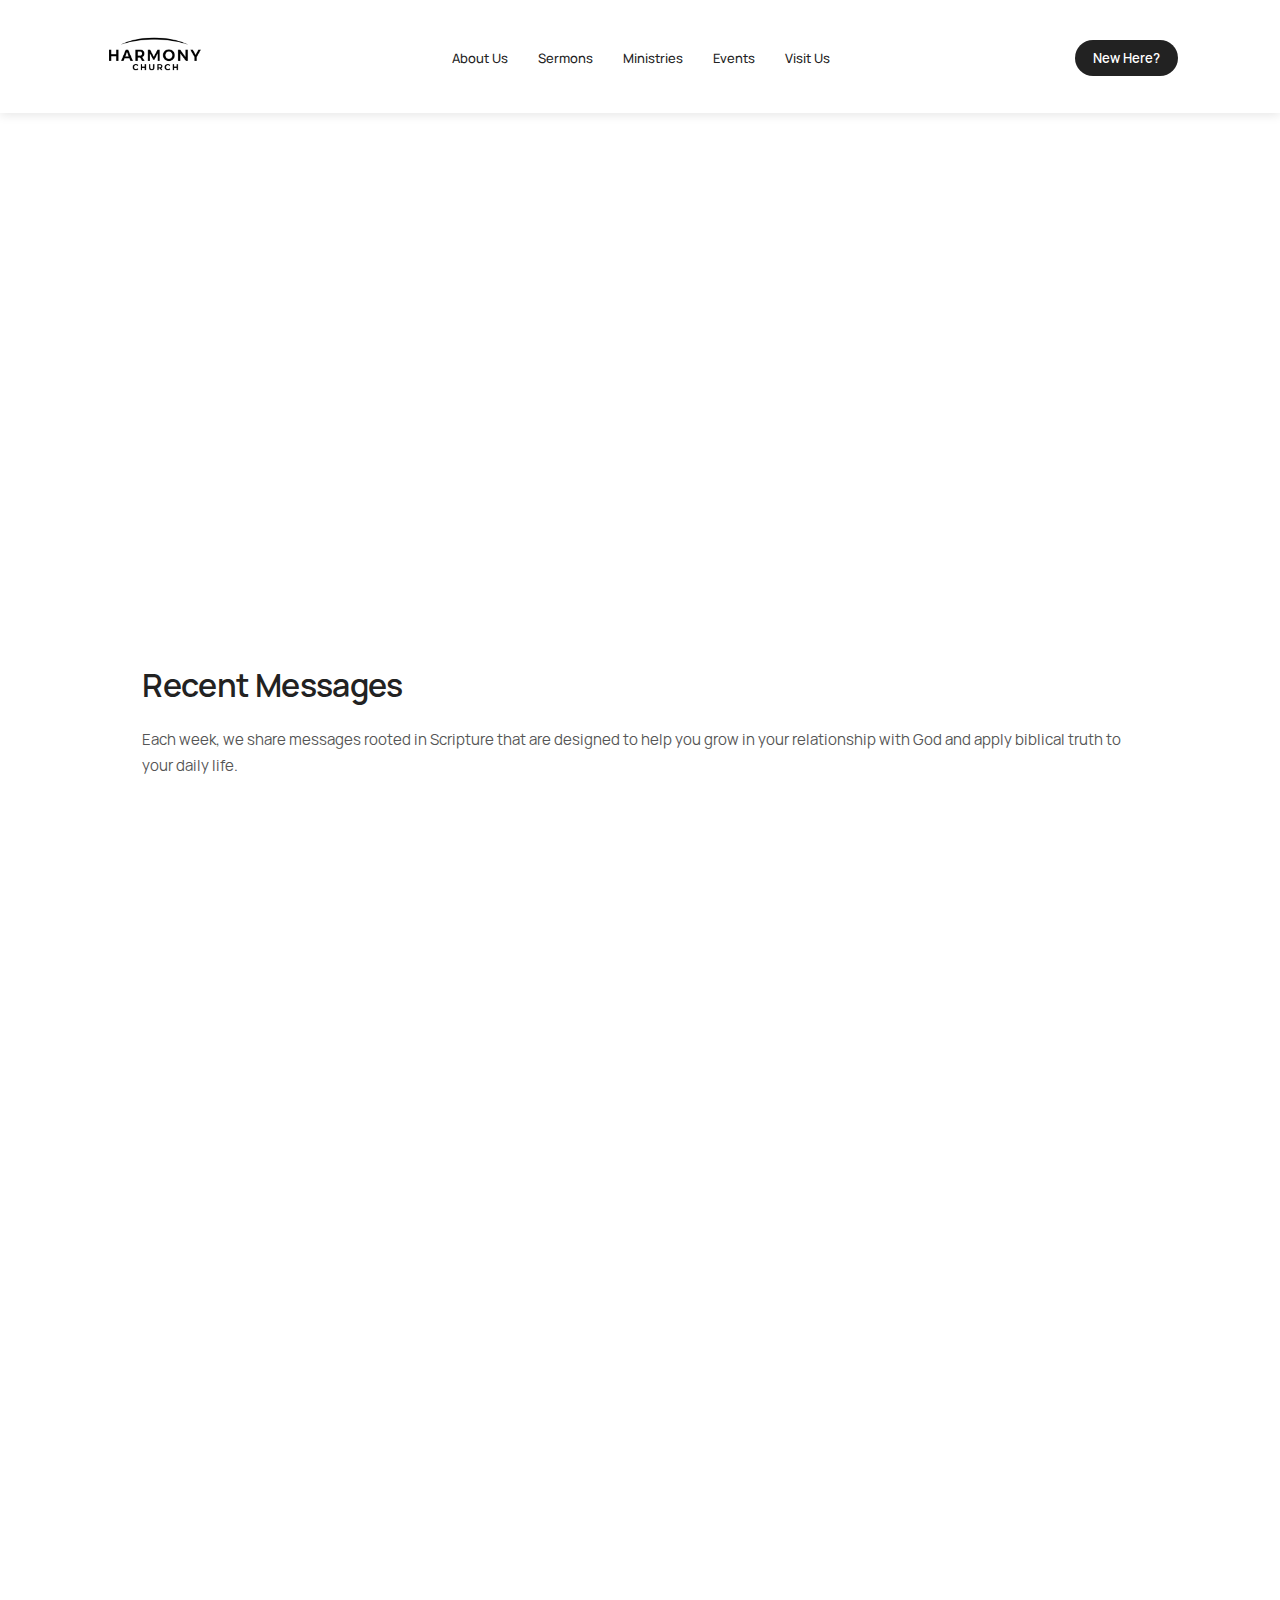
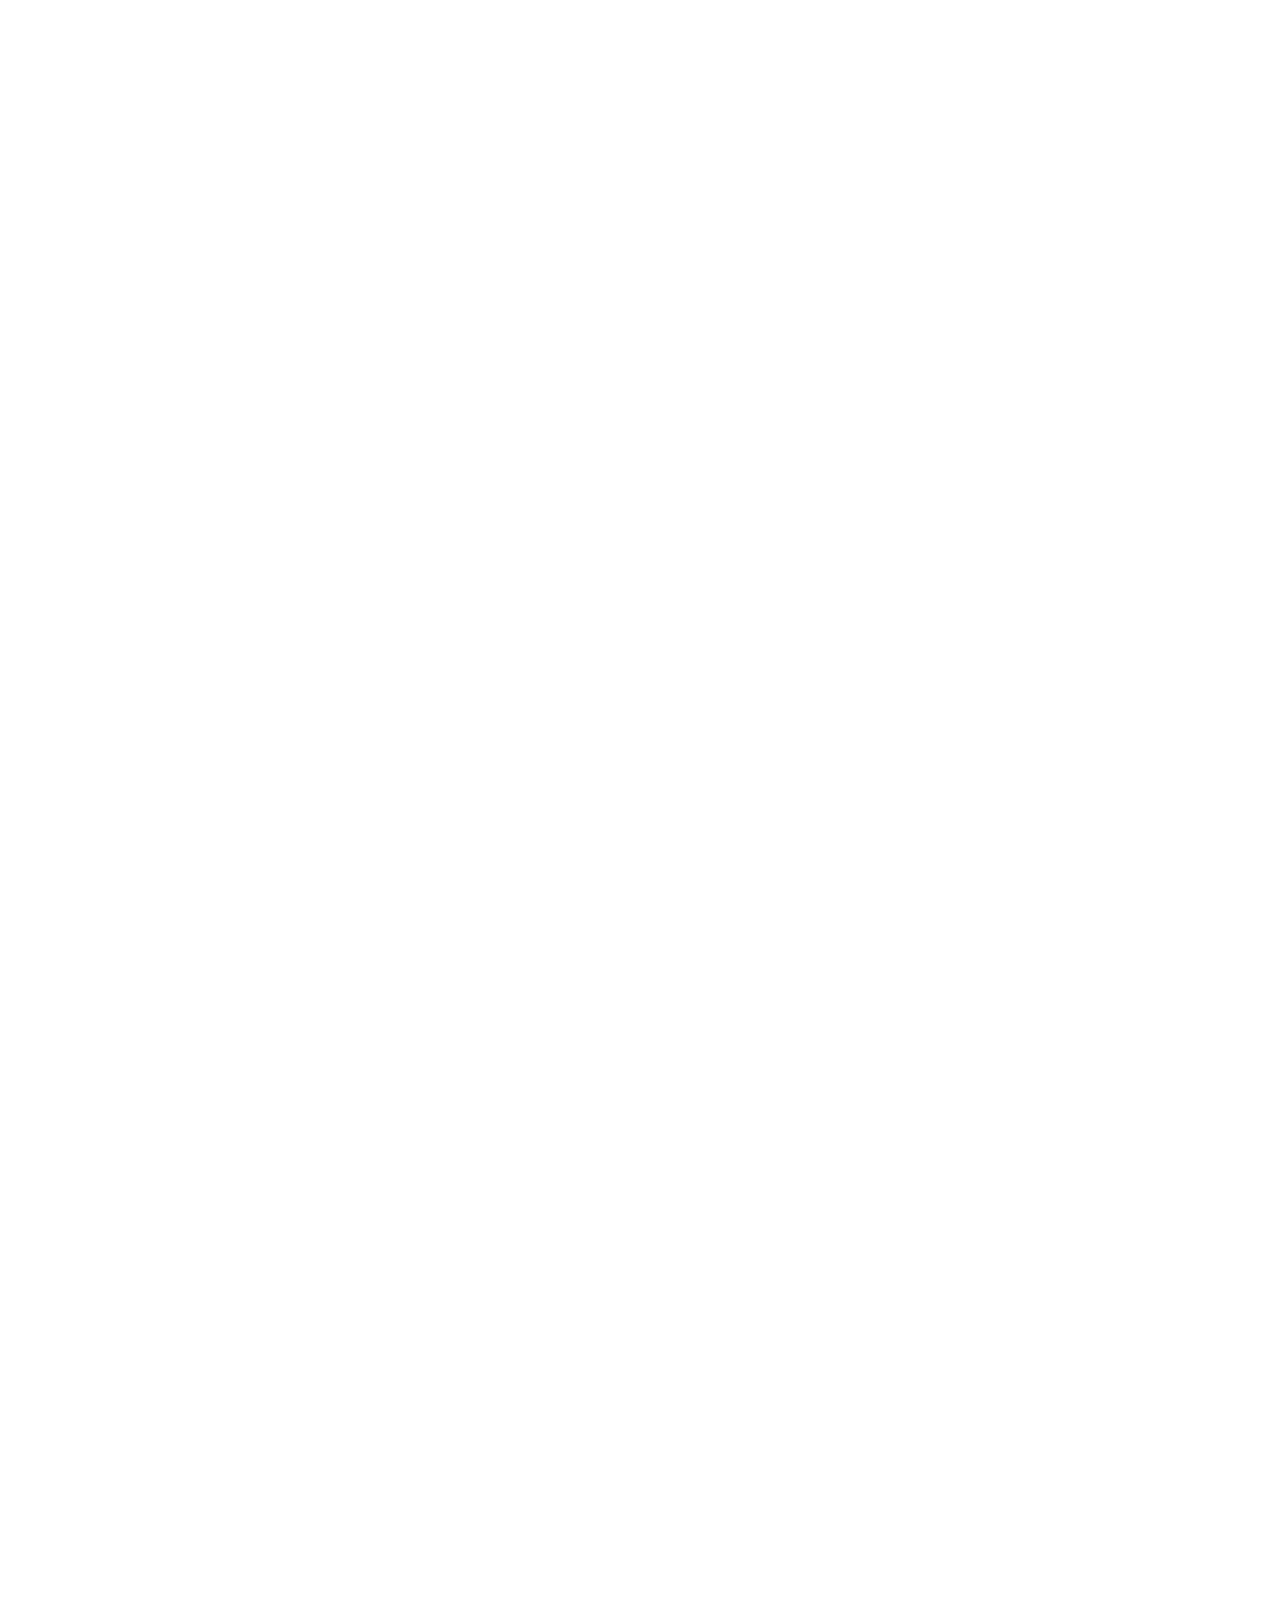
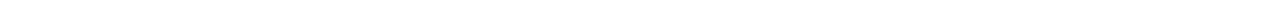
<file: sermons.html>
<!DOCTYPE html>
<html lang="en">
<head>
    <meta charset="UTF-8">
    <meta name="viewport" content="width=device-width, initial-scale=1.0">
    <title>Sermons - Hope Chapel</title>
    <link rel="stylesheet" href="style.css">
</head>
<body>

    <header class="internal-header">
        <div class="logo">
            <a href="index.html"><img src="assets/Logo-B&W_vector (2).png" alt="Hope Chapel Logo"></a>
        </div>
        <button class="mobile-menu-toggle" aria-label="Toggle menu">
            <span></span>
            <span></span>
            <span></span>
        </button>
        <nav>
            <ul>
                <li><a href="about.html">About Us</a></li>
                <li><a href="sermons.html">Sermons</a></li>
                <li><a href="ministries.html">Ministries</a></li>
                <li><a href="events.html">Events</a></li>
                <li><a href="visit.html">Visit Us</a></li>
            </ul>
            <div class="nav-cta">
                <a href="new-here.html" class="button button-light">New Here?</a>
            </div>
        </nav>
        <div class="nav-cta desktop-cta">
            <a href="new-here.html" class="button button-light">New Here?</a>
        </div>
    </header>

    <section class="page-header">
        <h1>Sermons</h1>
        <p>Explore our collection of messages that inspire, challenge, and encourage you in your faith journey.</p>
    </section>

    <div class="page-content">
        <div class="content-section">
            <h2>Recent Messages</h2>
            <p>Each week, we share messages rooted in Scripture that are designed to help you grow in your relationship with God and apply biblical truth to your daily life.</p>
        </div>

        <div class="content-grid">
            <div class="content-card">
                <h3>Finding Hope in Hard Times</h3>
                <p><strong>Series:</strong> Walking Through Seasons<br>
                <strong>Date:</strong> January 12, 2025<br>
                <strong>Speaker:</strong> Pastor John Smith</p>
                <p>In times of difficulty, where do we turn? This message explores how God's presence and promises provide hope and strength when we need it most.</p>
                <a href="#" class="button button-dark" style="margin-top: 15px; display: inline-block;">Watch Now</a>
            </div>
            <div class="content-card">
                <h3>Living with Purpose</h3>
                <p><strong>Series:</strong> Your Life, God's Plan<br>
                <strong>Date:</strong> January 5, 2025<br>
                <strong>Speaker:</strong> Pastor John Smith</p>
                <p>Discover how understanding your God-given purpose can transform the way you live, work, and relate to others.</p>
                <a href="#" class="button button-dark" style="margin-top: 15px; display: inline-block;">Watch Now</a>
            </div>
            <div class="content-card">
                <h3>The Power of Community</h3>
                <p><strong>Series:</strong> Better Together<br>
                <strong>Date:</strong> December 29, 2024<br>
                <strong>Speaker:</strong> Pastor Sarah Johnson</p>
                <p>Explore how authentic relationships and community are essential to our spiritual growth and well-being.</p>
                <a href="#" class="button button-dark" style="margin-top: 15px; display: inline-block;">Watch Now</a>
            </div>
            <div class="content-card">
                <h3>Generous Living</h3>
                <p><strong>Series:</strong> The Heart of Generosity<br>
                <strong>Date:</strong> December 22, 2024<br>
                <strong>Speaker:</strong> Pastor John Smith</p>
                <p>Learn how a generous heart transforms not only the lives of others but also our own relationship with God.</p>
                <a href="#" class="button button-dark" style="margin-top: 15px; display: inline-block;">Watch Now</a>
            </div>
            <div class="content-card">
                <h3>Peace in the Storm</h3>
                <p><strong>Series:</strong> Finding Rest<br>
                <strong>Date:</strong> December 15, 2024<br>
                <strong>Speaker:</strong> Pastor Sarah Johnson</p>
                <p>Discover the peace that comes from trusting God, even when life's storms rage around us.</p>
                <a href="#" class="button button-dark" style="margin-top: 15px; display: inline-block;">Watch Now</a>
            </div>
            <div class="content-card">
                <h3>The Gift of Grace</h3>
                <p><strong>Series:</strong> Christmas Hope<br>
                <strong>Date:</strong> December 8, 2024<br>
                <strong>Speaker:</strong> Pastor John Smith</p>
                <p>Reflect on the ultimate gift of grace that came to us through Jesus Christ and how it changes everything.</p>
                <a href="#" class="button button-dark" style="margin-top: 15px; display: inline-block;">Watch Now</a>
            </div>
        </div>

        <div class="content-section">
            <h2>Sermon Series</h2>
            <p>Our sermons are often organized into series that explore topics in depth over several weeks. This allows us to dive deeper into God's Word and apply it to our lives in meaningful ways.</p>
        </div>

        <div class="content-grid">
            <div class="content-card">
                <h3>Walking Through Seasons</h3>
                <p>A series exploring how to navigate the different seasons of life with faith, hope, and resilience.</p>
            </div>
            <div class="content-card">
                <h3>Your Life, God's Plan</h3>
                <p>Discover how to align your life with God's purpose and find fulfillment in His plan for you.</p>
            </div>
            <div class="content-card">
                <h3>Better Together</h3>
                <p>Explore the importance of community and how relationships shape our faith journey.</p>
            </div>
        </div>

        <div class="content-section">
            <h2>How to Access Sermons</h2>
            <p>You can watch or listen to our sermons in several ways:</p>
            <ul>
                <li><strong>In Person:</strong> Join us for our Sunday services at 9:00 AM or 11:00 AM</li>
                <li><strong>Online:</strong> Watch live or catch up on past messages on our website and YouTube channel</li>
                <li><strong>Podcast:</strong> Subscribe to our podcast to listen on the go</li>
                <li><strong>App:</strong> Download our mobile app for easy access to all sermon content</li>
            </ul>
        </div>
    </div>

    <div class="cta-section">
        <h2>Join Us This Sunday</h2>
        <p>Experience our worship services in person and be part of our community.</p>
        <a href="visit.html" class="button button-dark">Plan Your Visit</a>
    </div>

    <footer>
        <div class="footer-container">
            <div class="footer-col">
                <img src="assets/Logo-B&W_vector (2).png" alt="Hope Chapel Logo" class="footer-logo-img">
            </div>
            <div class="footer-col">
                <h4>Visit Us</h4>
                <p>123 Community Lane<br>Anytown, USA 12345</p>
                <p><strong>Service Times:</strong><br>Sundays at 9:00 AM & 11:00 AM</p>
            </div>
            <div class="footer-col">
                <h4>Connect</h4>
                <p>Email: <a href="mailto:hello@hopechapel.com">hello@hopechapel.com</a></p>
                <p>Phone: <a href="tel:123-456-7890">(123) 456-7890</a></p>
                <div class="social-links">
                    <a href="#">Facebook</a>
                    <a href="#">Instagram</a>
                    <a href="#">YouTube</a>
                </div>
            </div>
        </div>
        <div class="footer-bottom">
            <p>&copy; 2025 Harmony Church. All rights reserved.</p>
        </div>
    </footer>

    <script src="animations.js"></script>
    <script src="mobile-menu.js"></script>

</body>
</html>
</file>
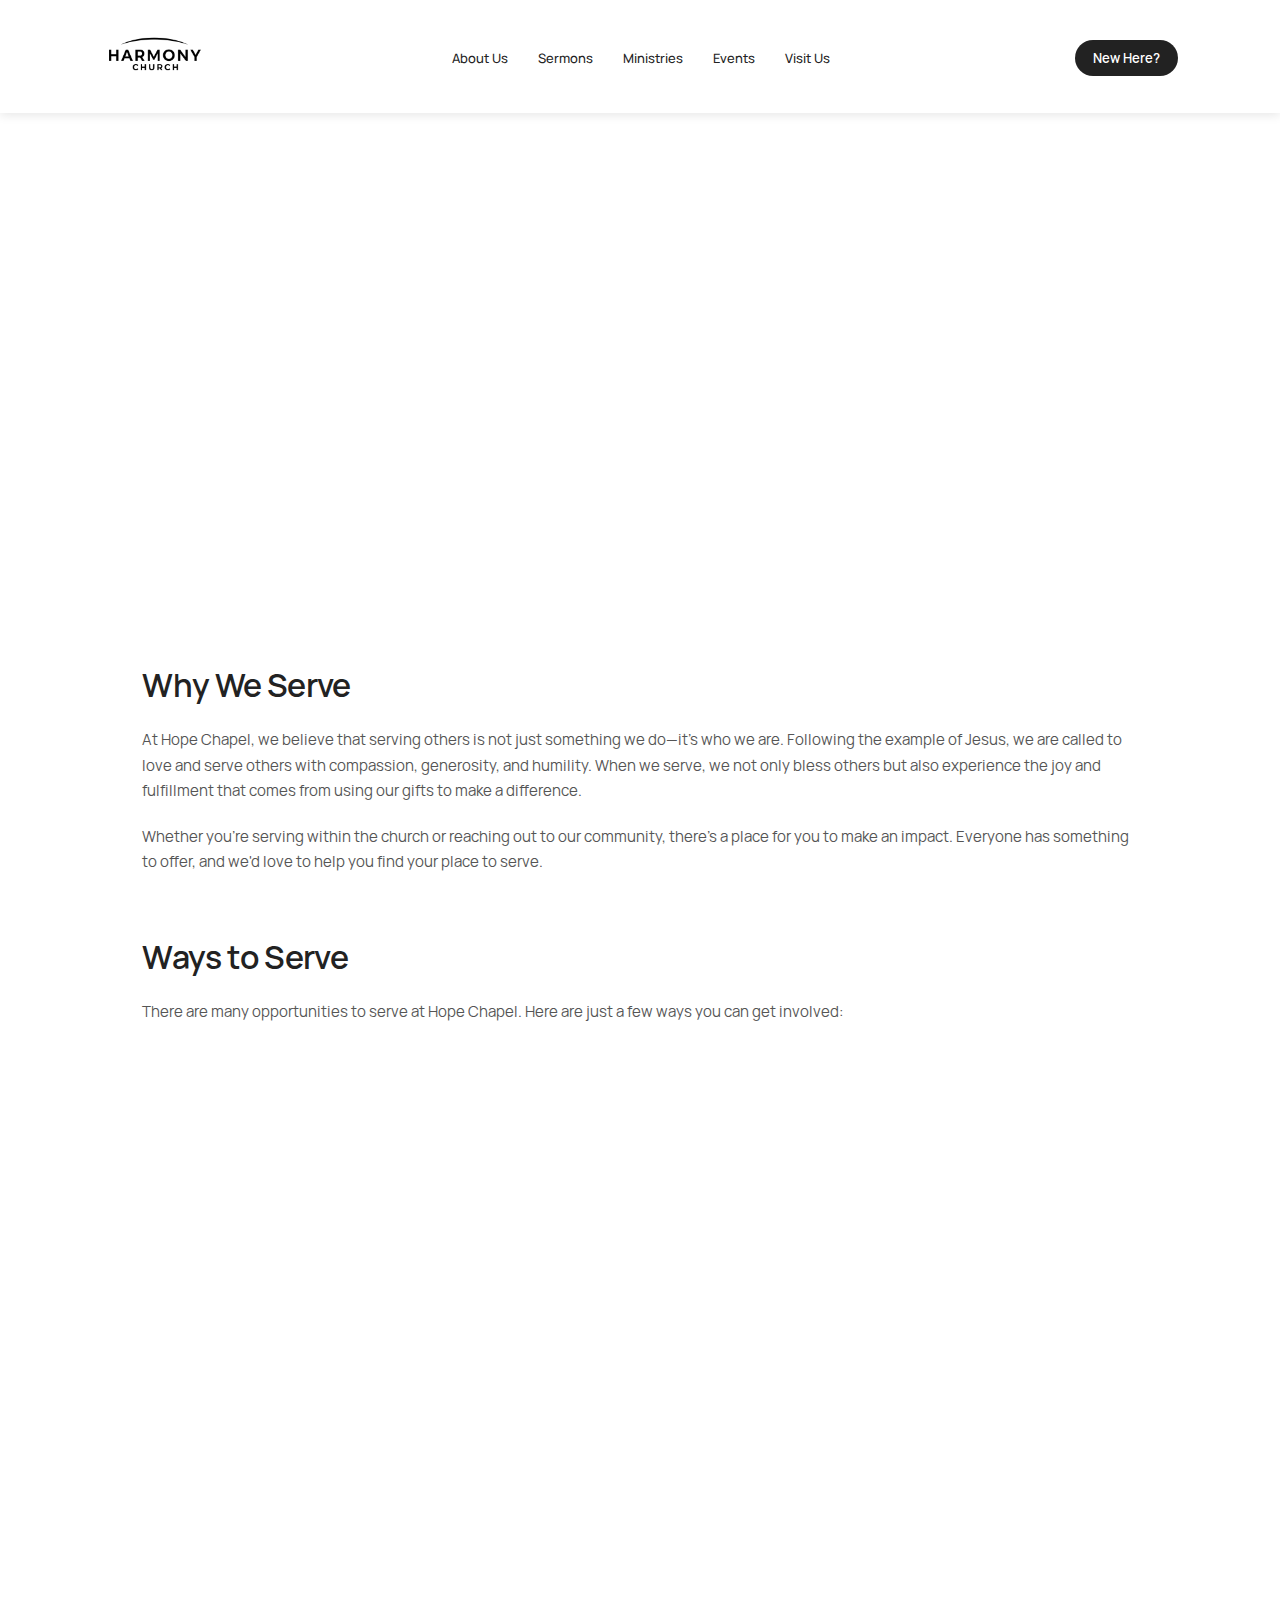
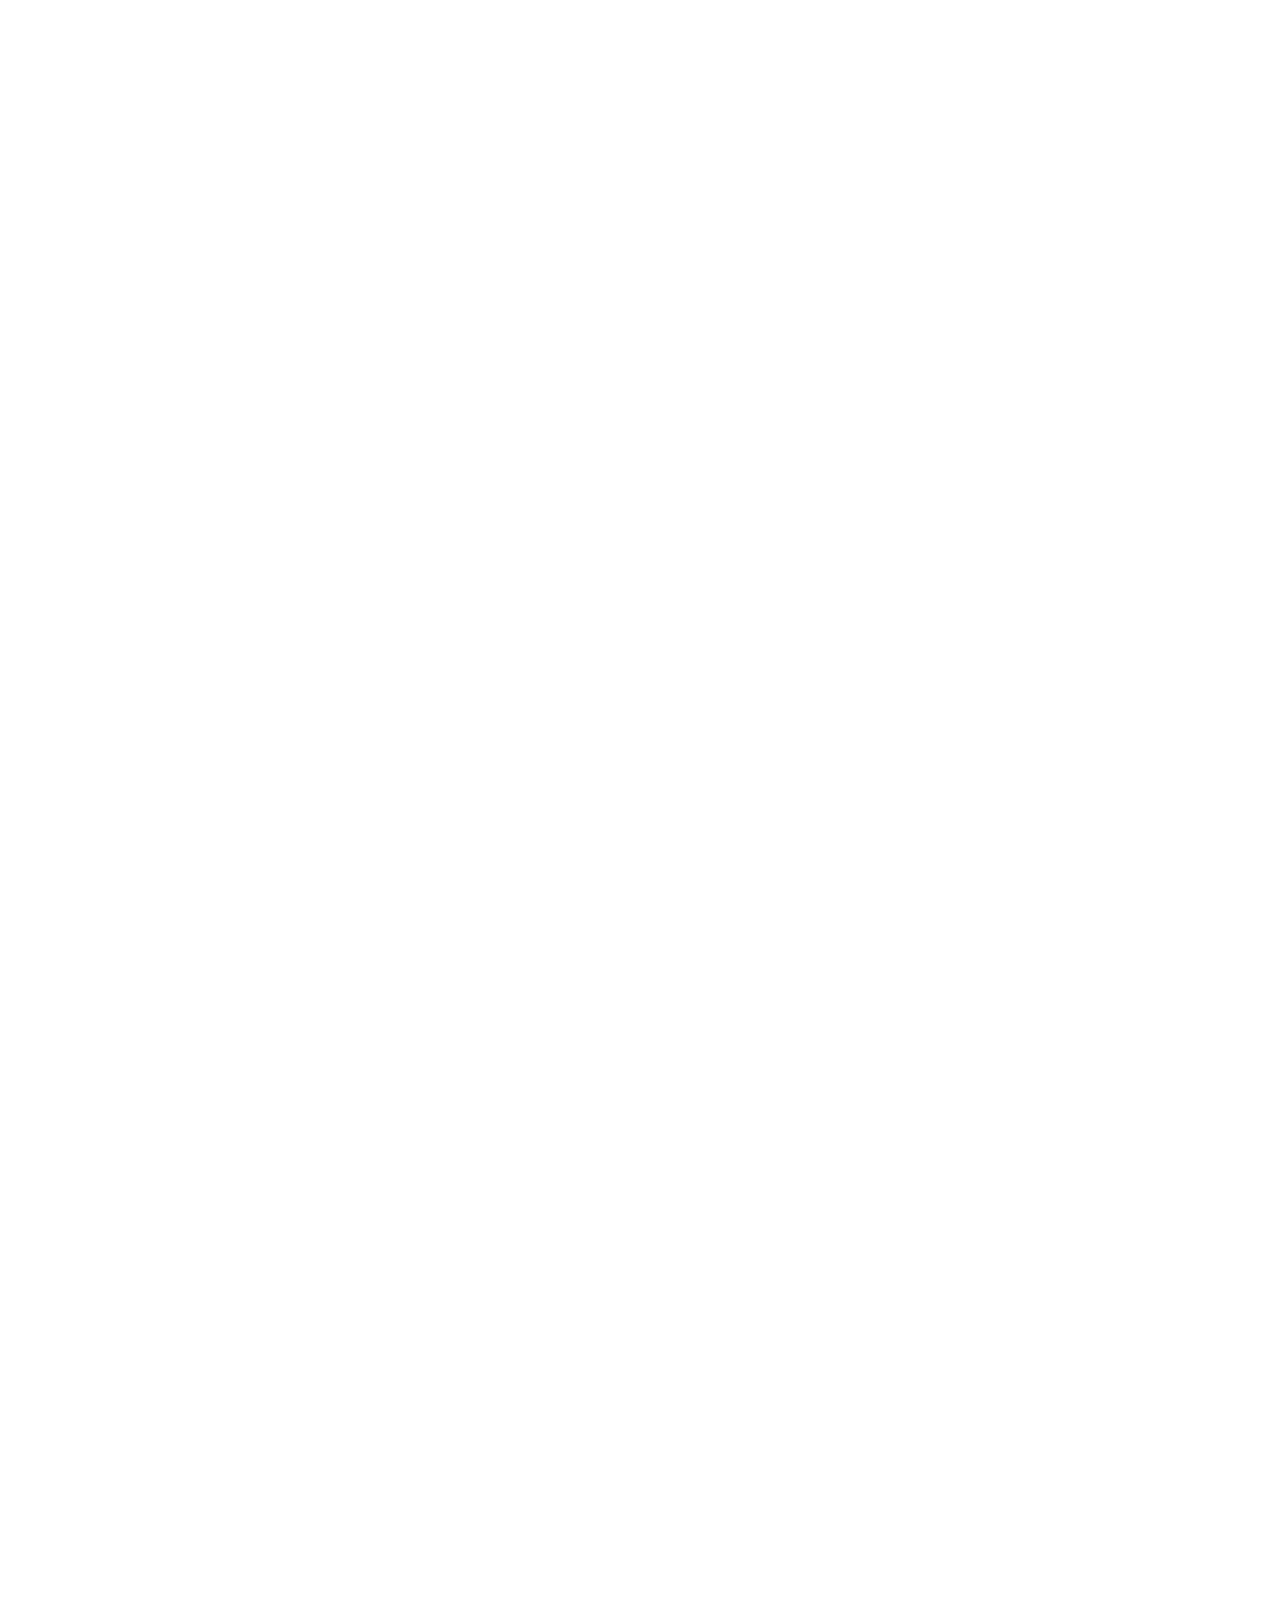
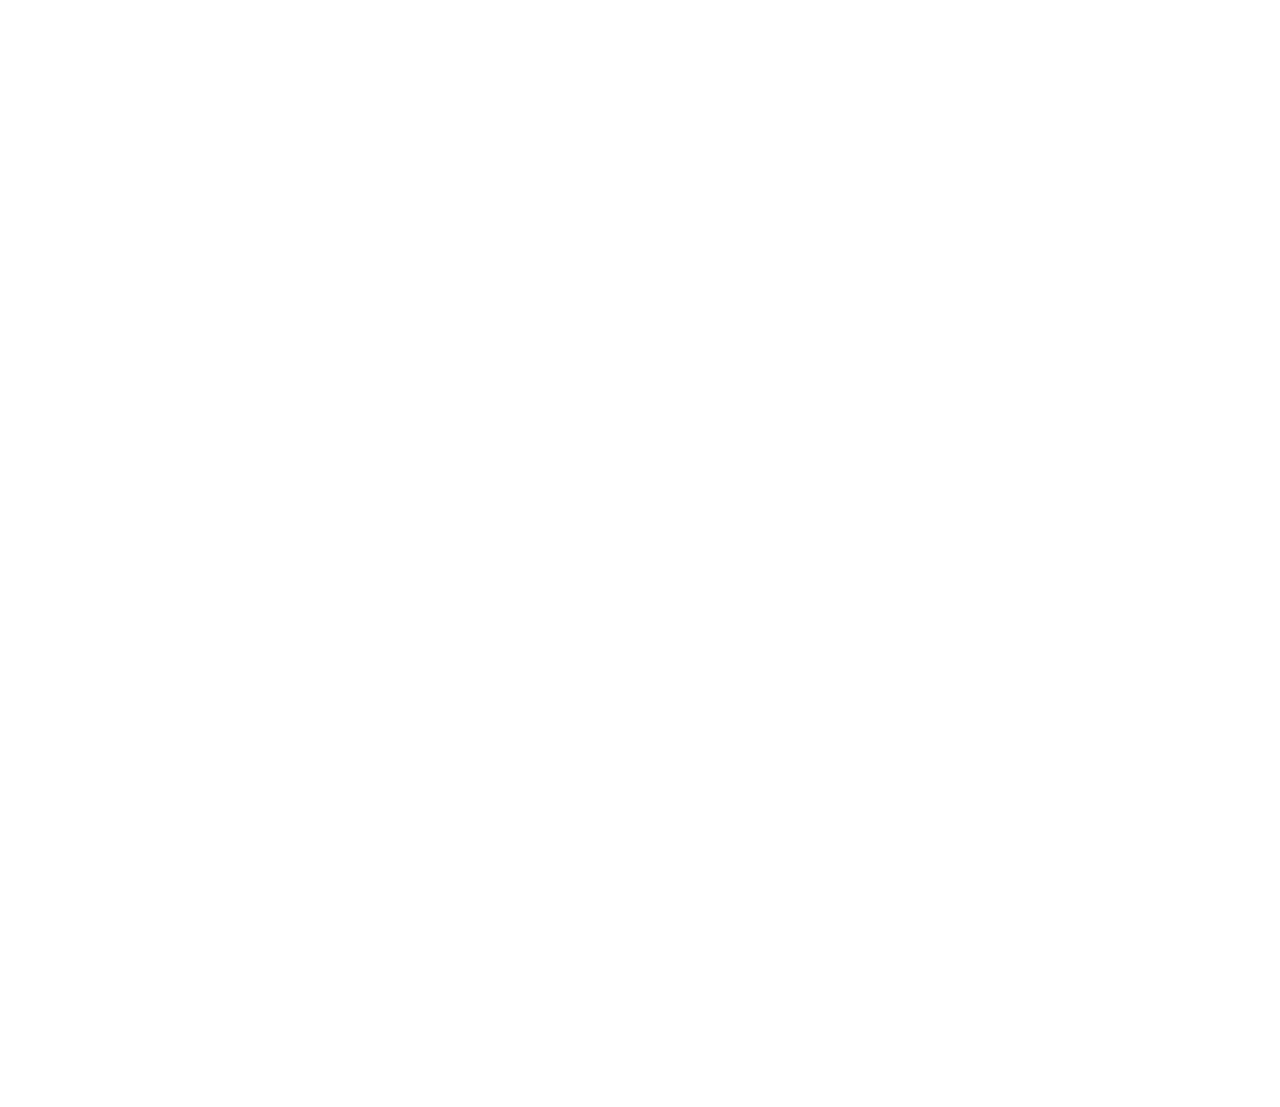
<file: serve.html>
<!DOCTYPE html>
<html lang="en">
<head>
    <meta charset="UTF-8">
    <meta name="viewport" content="width=device-width, initial-scale=1.0">
    <title>Serve - Hope Chapel</title>
    <link rel="stylesheet" href="style.css">
</head>
<body>

    <header class="internal-header">
        <div class="logo">
            <a href="index.html"><img src="assets/Logo-B&W_vector (2).png" alt="Hope Chapel Logo"></a>
        </div>
        <button class="mobile-menu-toggle" aria-label="Toggle menu">
            <span></span>
            <span></span>
            <span></span>
        </button>
        <nav>
            <ul>
                <li><a href="about.html">About Us</a></li>
                <li><a href="sermons.html">Sermons</a></li>
                <li><a href="ministries.html">Ministries</a></li>
                <li><a href="events.html">Events</a></li>
                <li><a href="visit.html">Visit Us</a></li>
            </ul>
        </nav>
        <div class="nav-cta">
            <a href="new-here.html" class="button button-light">New Here?</a>
        </div>
    </header>

    <section class="page-header" style="background-image: linear-gradient(rgba(0, 0, 0, 0.5), rgba(0, 0, 0, 0.5)), url('assets/pexels-bertellifotografia-2608517.jpg');">
        <h1>Serve Others</h1>
        <p>Discover meaningful ways to serve our community and make an impact. Use your gifts to serve others and transform lives.</p>
    </section>

    <div class="page-content">
        <div class="content-section">
            <h2>Why We Serve</h2>
            <p>At Hope Chapel, we believe that serving others is not just something we do—it's who we are. Following the example of Jesus, we are called to love and serve others with compassion, generosity, and humility. When we serve, we not only bless others but also experience the joy and fulfillment that comes from using our gifts to make a difference.</p>
            <p>Whether you're serving within the church or reaching out to our community, there's a place for you to make an impact. Everyone has something to offer, and we'd love to help you find your place to serve.</p>
        </div>

        <div class="content-section">
            <h2>Ways to Serve</h2>
            <p>There are many opportunities to serve at Hope Chapel. Here are just a few ways you can get involved:</p>
        </div>

        <div class="content-grid">
            <div class="content-card">
                <h3>Hospitality Team</h3>
                <p>Help create a welcoming atmosphere by serving as a greeter, usher, or on our welcome team. Make visitors feel at home and help people feel connected.</p>
                <p><strong>Time Commitment:</strong> 1-2 hours per month</p>
                <a href="visit.html" class="button button-dark" style="margin-top: 15px; display: inline-block;">Get Involved</a>
            </div>
            <div class="content-card">
                <h3>Children's Ministry</h3>
                <p>Invest in the next generation by serving in our children's ministry. Help kids learn about Jesus through teaching, music, games, and crafts.</p>
                <p><strong>Time Commitment:</strong> 1-2 Sundays per month</p>
                <a href="ministries.html" class="button button-dark" style="margin-top: 15px; display: inline-block;">Serve Kids</a>
            </div>
            <div class="content-card">
                <h3>Worship & Creative Arts</h3>
                <p>Use your musical or creative gifts to enhance our worship services. Opportunities include music, audio, video, lighting, and graphic design.</p>
                <p><strong>Time Commitment:</strong> Varies by role</p>
                <a href="ministries.html" class="button button-dark" style="margin-top: 15px; display: inline-block;">Join the Team</a>
            </div>
            <div class="content-card">
                <h3>Local Outreach</h3>
                <p>Serve our community through food pantries, homeless ministry, community events, and partnerships with local organizations.</p>
                <p><strong>Time Commitment:</strong> Flexible</p>
                <a href="visit.html" class="button button-dark" style="margin-top: 15px; display: inline-block;">Serve Locally</a>
            </div>
            <div class="content-card">
                <h3>Youth Ministry</h3>
                <p>Invest in the lives of middle and high school students by leading small groups, mentoring, or helping with events and activities.</p>
                <p><strong>Time Commitment:</strong> 2-4 hours per week</p>
                <a href="ministries.html" class="button button-dark" style="margin-top: 15px; display: inline-block;">Serve Students</a>
            </div>
            <div class="content-card">
                <h3>Administrative Support</h3>
                <p>Help behind the scenes with administrative tasks, data entry, event planning, or office support. Your organizational skills can make a big difference!</p>
                <p><strong>Time Commitment:</strong> Flexible</p>
                <a href="visit.html" class="button button-dark" style="margin-top: 15px; display: inline-block;">Get Involved</a>
            </div>
        </div>

        <div class="image-section">
            <img src="assets/pexels-bertellifotografia-2608517.jpg" alt="Community service">
        </div>

        <div class="content-section">
            <h2>Community Outreach</h2>
            <p>We believe that the church exists not just for those inside its walls, but to serve and impact the world around us. Our community outreach initiatives include:</p>
        </div>

        <div class="content-grid">
            <div class="content-card">
                <h3>Food Pantry</h3>
                <p>Help provide food and essentials to families in need in our community. Volunteers help sort donations, pack boxes, and distribute food.</p>
                <p><strong>When:</strong> Every Saturday, 9:00 AM - 12:00 PM</p>
            </div>
            <div class="content-card">
                <h3>Homeless Ministry</h3>
                <p>Serve meals, provide resources, and build relationships with those experiencing homelessness in our community.</p>
                <p><strong>When:</strong> Monthly outreach events</p>
            </div>
            <div class="content-card">
                <h3>Community Service Day</h3>
                <p>Join us for our quarterly community service day where we partner with local organizations to serve our community through various projects.</p>
                <p><strong>When:</strong> Quarterly, check events calendar</p>
            </div>
        </div>

        <div class="content-section">
            <h2>Getting Started</h2>
            <p>Ready to start serving? Here's how you can get involved:</p>
            <ol>
                <li><strong>Explore Opportunities:</strong> Browse the serving opportunities above and find one that matches your interests and schedule.</li>
                <li><strong>Fill Out a Form:</strong> Let us know you're interested by filling out a volunteer interest form or contacting our office.</li>
                <li><strong>Attend Training:</strong> Most serving roles require a brief training session to help you feel prepared and confident.</li>
                <li><strong>Start Serving:</strong> Begin serving and experience the joy of making a difference!</li>
            </ol>
            <p>Have questions or want to learn more? Contact our Serve Team at <a href="mailto:serve@hopechapel.com">serve@hopechapel.com</a> or call us at <a href="tel:123-456-7890">(123) 456-7890</a>.</p>
        </div>

        <div class="content-section">
            <h2>Your Gifts Matter</h2>
            <p>God has given each of us unique gifts and abilities, and we believe that when we use those gifts to serve others, we're fulfilling our purpose. Whether you're gifted in teaching, music, hospitality, administration, or something else entirely, there's a place for you to serve at Hope Chapel.</p>
            <p>Don't know what your gifts are? That's okay! We'd love to help you discover them. Reach out to us, and we'll help you find the perfect place to serve.</p>
        </div>
    </div>

    <div class="cta-section">
        <h2>Ready to Serve?</h2>
        <p>Join us in making a difference in our community and around the world. Your service matters, and we'd love to help you get started.</p>
        <a href="visit.html" class="button button-dark">Get Involved Today</a>
    </div>

    <footer>
        <div class="footer-container">
            <div class="footer-col">
                <img src="assets/Logo-B&W_vector (2).png" alt="Hope Chapel Logo" class="footer-logo-img">
            </div>
            <div class="footer-col">
                <h4>Visit Us</h4>
                <p>123 Community Lane<br>Anytown, USA 12345</p>
                <p><strong>Service Times:</strong><br>Sundays at 9:00 AM & 11:00 AM</p>
            </div>
            <div class="footer-col">
                <h4>Connect</h4>
                <p>Email: <a href="mailto:hello@hopechapel.com">hello@hopechapel.com</a></p>
                <p>Phone: <a href="tel:123-456-7890">(123) 456-7890</a></p>
                <div class="social-links">
                    <a href="#">Facebook</a>
                    <a href="#">Instagram</a>
                    <a href="#">YouTube</a>
                </div>
            </div>
        </div>
        <div class="footer-bottom">
            <p>&copy; 2025 Harmony Church. All rights reserved.</p>
        </div>
    </footer>

    <script src="animations.js"></script>
    <script src="mobile-menu.js"></script>

</body>
</html>
</file>
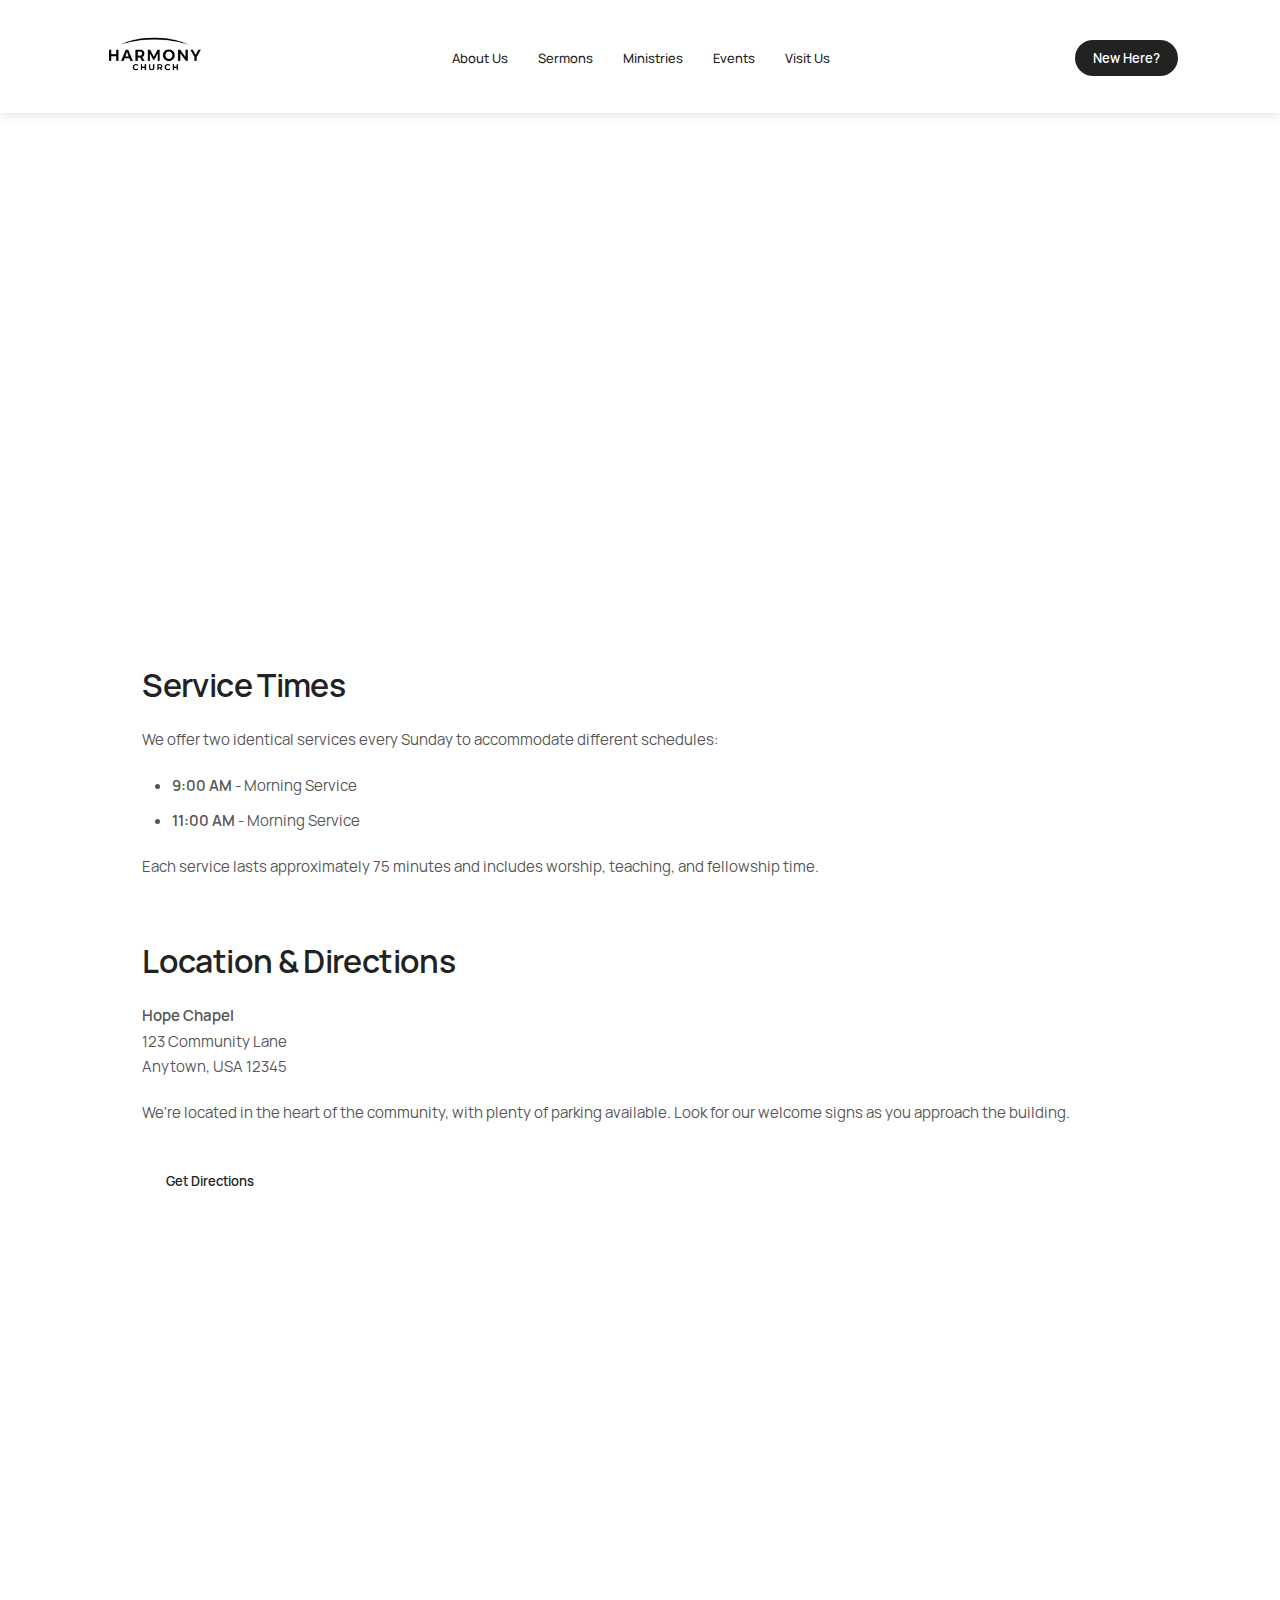
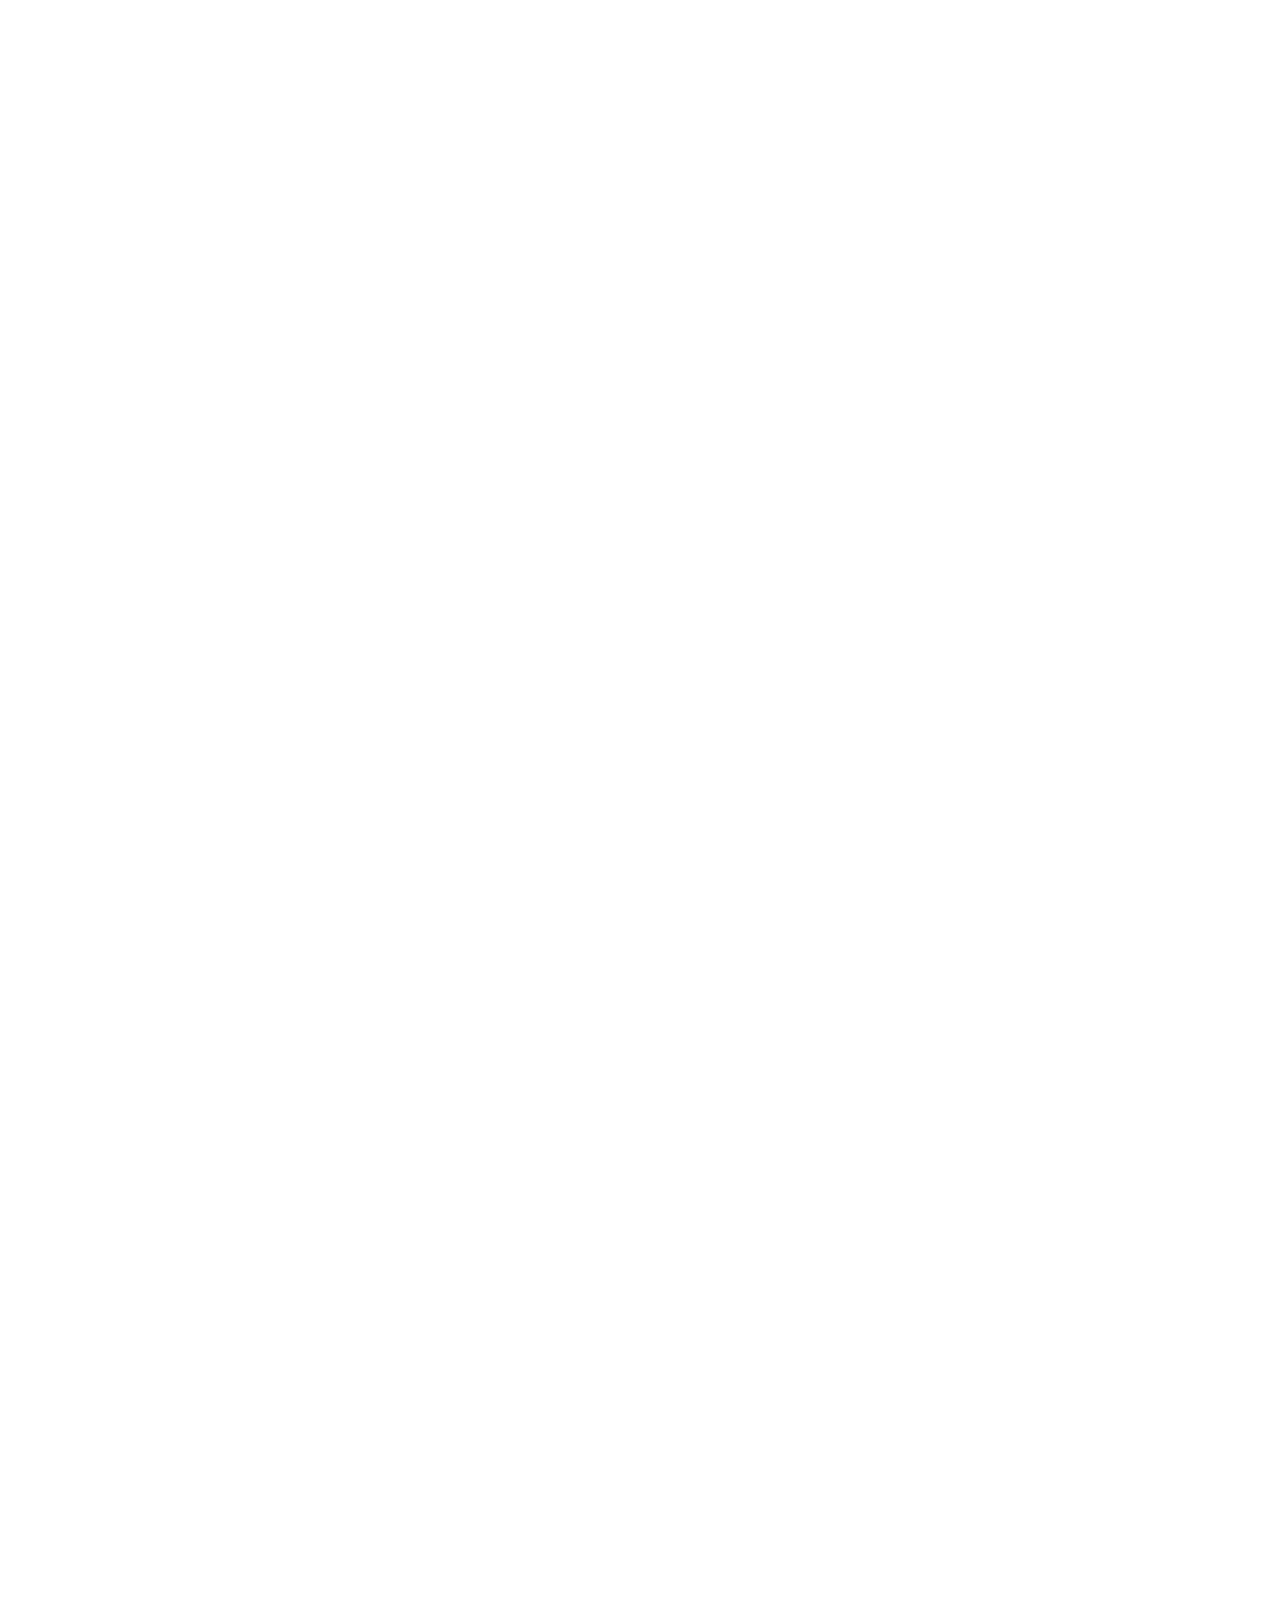
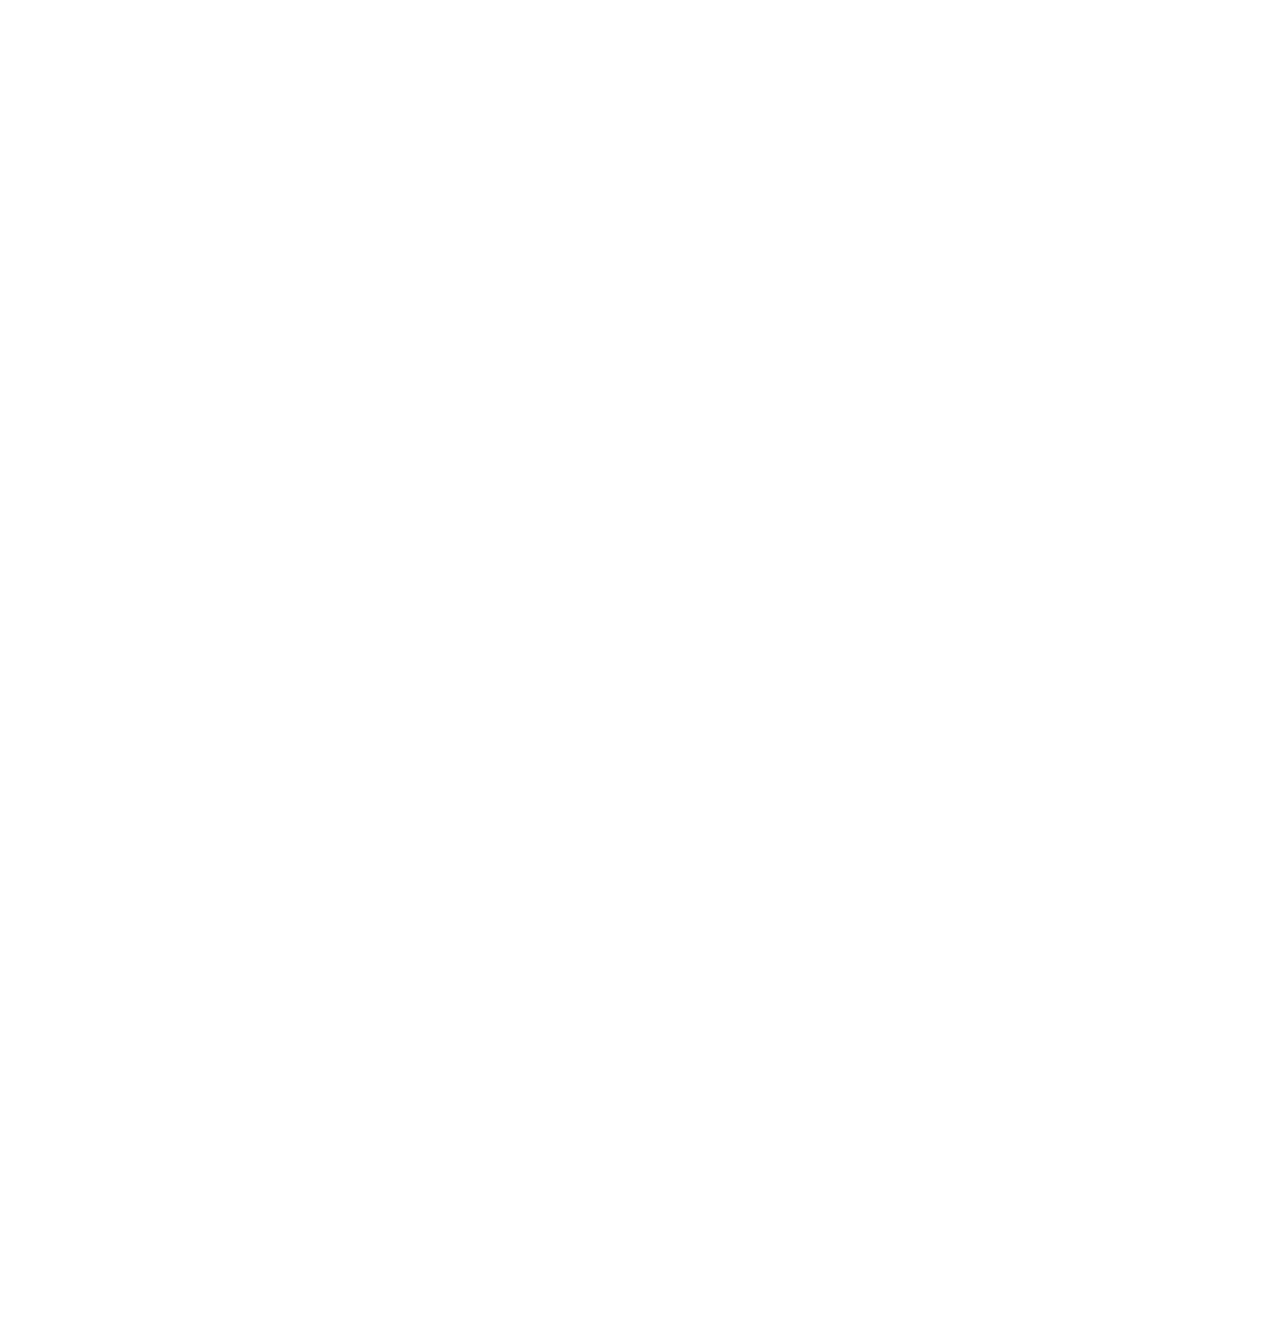
<file: visit.html>
<!DOCTYPE html>
<html lang="en">
<head>
    <meta charset="UTF-8">
    <meta name="viewport" content="width=device-width, initial-scale=1.0">
    <title>Visit Us - Hope Chapel</title>
    <link rel="stylesheet" href="style.css">
</head>
<body>

    <header class="internal-header">
        <div class="logo">
            <a href="index.html"><img src="assets/Logo-B&W_vector (2).png" alt="Hope Chapel Logo"></a>
        </div>
        <button class="mobile-menu-toggle" aria-label="Toggle menu">
            <span></span>
            <span></span>
            <span></span>
        </button>
        <nav>
            <ul>
                <li><a href="about.html">About Us</a></li>
                <li><a href="sermons.html">Sermons</a></li>
                <li><a href="ministries.html">Ministries</a></li>
                <li><a href="events.html">Events</a></li>
                <li><a href="visit.html">Visit Us</a></li>
            </ul>
            <div class="nav-cta">
                <a href="new-here.html" class="button button-light">New Here?</a>
            </div>
        </nav>
        <div class="nav-cta desktop-cta">
            <a href="new-here.html" class="button button-light">New Here?</a>
        </div>
    </header>

    <section class="page-header">
        <h1>Visit Us</h1>
        <p>We'd love to welcome you to Hope Chapel. Here's everything you need to know for your first visit.</p>
    </section>

    <div class="page-content">
        <div class="content-section">
            <h2>Service Times</h2>
            <p>We offer two identical services every Sunday to accommodate different schedules:</p>
            <ul>
                <li><strong>9:00 AM</strong> - Morning Service</li>
                <li><strong>11:00 AM</strong> - Morning Service</li>
            </ul>
            <p>Each service lasts approximately 75 minutes and includes worship, teaching, and fellowship time.</p>
        </div>

        <div class="content-section">
            <h2>Location & Directions</h2>
            <p><strong>Hope Chapel</strong><br>
            123 Community Lane<br>
            Anytown, USA 12345</p>
            <p>We're located in the heart of the community, with plenty of parking available. Look for our welcome signs as you approach the building.</p>
            <p><a href="#" class="button button-dark" style="margin-top: 15px; display: inline-block;">Get Directions</a></p>
        </div>

        <div class="image-section">
            <img src="assets/pexels-barbara-olsen-7880350.jpg" alt="Hope Chapel building">
        </div>

        <div class="content-section">
            <h2>What to Expect</h2>
            <p>We know that visiting a new church can feel intimidating. Here's what you can expect when you visit Hope Chapel:</p>
        </div>

        <div class="content-grid">
            <div class="content-card">
                <h3>Welcoming Atmosphere</h3>
                <p>From the moment you arrive, our greeters will welcome you with a smile and help you find your way around. We want you to feel at home.</p>
            </div>
            <div class="content-card">
                <h3>Casual Dress</h3>
                <p>Come as you are! There's no dress code at Hope Chapel. Some people dress up, others dress casually—wear whatever makes you comfortable.</p>
            </div>
            <div class="content-card">
                <h3>Engaging Worship</h3>
                <p>Our worship services feature contemporary music led by a full band, along with times of prayer and reflection. You're welcome to participate however you feel comfortable.</p>
            </div>
            <div class="content-card">
                <h3>Practical Teaching</h3>
                <p>Each service includes a message from the Bible that is relevant to everyday life. Our pastors teach in a way that's easy to understand and apply.</p>
            </div>
            <div class="content-card">
                <h3>Children's Programs</h3>
                <p>We offer age-appropriate programs for children from birth through 5th grade. Your kids will have fun while learning about Jesus in a safe environment.</p>
            </div>
            <div class="content-card">
                <h3>No Pressure</h3>
                <p>We won't single you out or ask you to do anything that makes you uncomfortable. You're free to participate as much or as little as you'd like.</p>
            </div>
        </div>

        <div class="content-section">
            <h2>For Families</h2>
            <p>We love families at Hope Chapel! Here's what we offer for children and students:</p>
            <ul>
                <li><strong>Nursery (Ages 0-2):</strong> Available during both services. Our trained volunteers provide a safe and loving environment for your little ones.</li>
                <li><strong>Preschool (Ages 3-5):</strong> Interactive Bible lessons, music, and playtime designed especially for preschoolers.</li>
                <li><strong>Elementary (Grades K-5):</strong> Engaging worship, teaching, and small group activities that help kids learn about Jesus in fun and meaningful ways.</li>
                <li><strong>Youth (Grades 6-12):</strong> Students are welcome to join the main service or attend our youth program on Wednesday evenings.</li>
            </ul>
            <p>All of our children's ministry volunteers are background-checked and trained to provide the best care for your children.</p>
        </div>

        <div class="content-section">
            <h2>Parking</h2>
            <p>We have plenty of parking available, including spaces reserved for first-time visitors. Just look for the "First Time Visitor" signs. Our parking team will be happy to help you find a spot.</p>
        </div>

        <div class="content-section">
            <h2>After the Service</h2>
            <p>After each service, we invite you to:</p>
            <ul>
                <li>Stop by our Welcome Center to pick up information about the church and ask any questions</li>
                <li>Enjoy coffee and refreshments in our café area</li>
                <li>Connect with others and meet some of our pastors and leaders</li>
                <li>Learn about upcoming events and ways to get involved</li>
            </ul>
        </div>

        <div class="content-section">
            <h2>Plan Your Visit</h2>
            <p>We'd love to know you're coming! Let us know you're planning to visit, and we'll make sure someone greets you and helps you feel welcome.</p>
            <p><a href="new-here.html" class="button button-dark" style="margin-top: 15px; display: inline-block;">Plan Your Visit</a></p>
        </div>
    </div>

    <div class="cta-section">
        <h2>We Can't Wait to Meet You!</h2>
        <p>Whether you're exploring faith for the first time or looking for a new church home, we'd love to welcome you to Hope Chapel.</p>
        <a href="new-here.html" class="button button-dark">New Here? Start Here</a>
    </div>

    <footer>
        <div class="footer-container">
            <div class="footer-col">
                <img src="assets/Logo-B&W_vector (2).png" alt="Hope Chapel Logo" class="footer-logo-img">
            </div>
            <div class="footer-col">
                <h4>Visit Us</h4>
                <p>123 Community Lane<br>Anytown, USA 12345</p>
                <p><strong>Service Times:</strong><br>Sundays at 9:00 AM & 11:00 AM</p>
            </div>
            <div class="footer-col">
                <h4>Connect</h4>
                <p>Email: <a href="mailto:hello@hopechapel.com">hello@hopechapel.com</a></p>
                <p>Phone: <a href="tel:123-456-7890">(123) 456-7890</a></p>
                <div class="social-links">
                    <a href="#">Facebook</a>
                    <a href="#">Instagram</a>
                    <a href="#">YouTube</a>
                </div>
            </div>
        </div>
        <div class="footer-bottom">
            <p>&copy; 2025 Harmony Church. All rights reserved.</p>
        </div>
    </footer>

    <script src="animations.js"></script>
    <script src="mobile-menu.js"></script>

</body>
</html>
</file>
<file: style.css>
/* ======== FONT FACE DECLARATIONS ======== */
@font-face {
    font-family: 'Manrope';
    src: url('fonts/Manrope-Light.otf') format('opentype');
    font-weight: 300;
    font-style: normal;
    font-display: swap;
}

@font-face {
    font-family: 'Manrope';
    src: url('fonts/Manrope-Regular.otf') format('opentype');
    font-weight: 400;
    font-style: normal;
    font-display: swap;
}

@font-face {
    font-family: 'Manrope';
    src: url('fonts/Manrope-Medium.otf') format('opentype');
    font-weight: 500;
    font-style: normal;
    font-display: swap;
}

@font-face {
    font-family: 'Manrope';
    src: url('fonts/Manrope-SemiBold.otf') format('opentype');
    font-weight: 600;
    font-style: normal;
    font-display: swap;
}

/* ======== GLOBAL RESET & FONT ======== */
* {
    margin: 0;
    padding: 0;
    box-sizing: border-box;
}

body {
    font-family: 'Manrope', sans-serif;
    background-color: #ffffff;
    color: #333;
    -webkit-font-smoothing: antialiased;
    -moz-osx-font-smoothing: grayscale;
    width: 100%;
    overflow-x: hidden;
}

html {
    width: 100%;
    overflow-x: hidden;
}

h1 {
    letter-spacing: -0.05em;
}

/* ======== HEADER & NAVIGATION ======== */
header {
    display: flex;
    justify-content: space-between;
    align-items: center;
    padding: 24px 8%;
    position: absolute;
    top: 0;
    left: 0;
    width: 100%;
    z-index: 100;
}

.logo a {
    font-size: 24px;
    font-weight: 600;
    color: #fff;
    text-decoration: none;
    display: inline-block;
}

.logo a img {
    height: 60px;
    width: auto;
    display: block;
}

nav ul {
    list-style: none;
    display: flex;
    gap: 30px;
}

/* Hide nav-cta inside nav on desktop - only show desktop-cta */
nav .nav-cta {
    display: none;
}

nav ul li a {
    font-size: 13px;
    font-weight: 500;
    color: #fff;
    text-decoration: none;
    padding-bottom: 5px;
}

/* Mobile Menu Toggle Button */
.mobile-menu-toggle {
    display: none;
    flex-direction: column;
    justify-content: space-around;
    width: 30px;
    height: 30px;
    background: transparent;
    border: none;
    cursor: pointer;
    padding: 0;
    z-index: 101;
    position: relative;
}

/* Ensure button is completely hidden and doesn't interfere on desktop */
@media (min-width: 993px) {
    .mobile-menu-toggle {
        display: none !important;
        visibility: hidden;
        pointer-events: none;
        z-index: -1;
    }
}

.mobile-menu-toggle span {
    width: 100%;
    height: 2px;
    background-color: #fff;
    border-radius: 2px;
    transition: all 0.3s ease;
    transform-origin: center;
}

header.internal-header .mobile-menu-toggle span {
    background-color: #222;
}

/* Change hamburger icon to dark when menu is open on home page */
header:not(.internal-header) .mobile-menu-toggle.active span {
    background-color: #222;
}

.mobile-menu-toggle.active span:nth-child(1) {
    transform: rotate(45deg) translate(8px, 8px);
}

.mobile-menu-toggle.active span:nth-child(2) {
    opacity: 0;
}

.mobile-menu-toggle.active span:nth-child(3) {
    transform: rotate(-45deg) translate(7px, -7px);
}

.button {
    text-decoration: none;
    padding: 9px 18px;
    border-radius: 50px;
    font-weight: 600;
    font-size: 13px;
    transition: all 0.3s ease;
}

.button-light {
    background-color: rgba(240, 240, 240, 0.9);
    color: #222;
}

.button-light:hover {
    background-color: #fff;
    transform: translateY(-2px);
}

header .logo a,
header nav ul li a {
    color: #fff;
}

.nav-cta .button-light {
    background-color: rgba(255, 255, 255, 0.2);
    color: #fff;
}

.nav-cta .button-light:hover {
    background-color: rgba(255, 255, 255, 0.4);
}


/* ======== HERO SECTION ======== */
.hero {
    height: 80vh;
    min-height: 700px;
    max-height: 900px;
    width: 100%;
    background-image: linear-gradient(rgba(0, 0, 0, 0.4), rgba(0, 0, 0, 0.4)), url('assets/pexels-jibarofoto-2019331.jpg');
    background-size: cover;
    background-position: center;
    
    display: flex;
    flex-direction: column;
    justify-content: center;
    align-items: center;
    text-align: center;
    color: #fff;
    padding: 0 8%;
}

.hero-content {
    max-width: 1200px;
    width: 100%;
}

.hero-content h1 {
    font-size: 52px;
    font-weight: 600;
    margin-bottom: 14px;
    letter-spacing: -0.05em;
    line-height: 1.2;
}

.hero-content p {
    font-size: 16px;
    font-weight: 300;
    margin-bottom: 40px;
    letter-spacing: -0.01em;
    line-height: 1.5;
}

.mobile-break {
    display: none;
}

.hero-content .button-light {
    background-color: #fff;
    color: #222;
    font-size: 13px;
}

.hero-content .button-light:hover {
    background-color: #f1f1f1;
}

/* ======== VALUES GRID SECTION ======== */
.values-grid {
    padding: 120px 8%;
    text-align: center;
    background-color: #ffffff;
    width: 100%;
}

.pastors-grid {
    padding: 0;
    background-color: #ffffff;
    margin-bottom: 60px;
}

.values-grid h2 {
    font-size: 32px;
    font-weight: 600;
    color: #222;
    margin-bottom: 10px;
    letter-spacing: -0.02em;
    opacity: 0;
    transform: translateY(20px);
    transition: opacity 0.6s cubic-bezier(0.25, 0.46, 0.45, 0.94),
                transform 0.6s cubic-bezier(0.25, 0.46, 0.45, 0.94);
}

.values-grid.is-visible h2 {
    opacity: 1;
    transform: translateY(0);
    transition-delay: 0.1s;
}

.values-grid .section-subheading {
    font-size: 14px;
    font-weight: 400;
    color: #666;
    margin-bottom: 45px;
    letter-spacing: -0.01em;
    line-height: 1.5;
    opacity: 0;
    transform: translateY(20px);
    transition: opacity 0.6s cubic-bezier(0.25, 0.46, 0.45, 0.94),
                transform 0.6s cubic-bezier(0.25, 0.46, 0.45, 0.94);
}

.values-grid.is-visible .section-subheading {
    opacity: 1;
    transform: translateY(0);
    transition-delay: 0.2s;
}

.grid-container {
    display: grid;
    grid-template-columns: repeat(3, 1fr);
    gap: 15px;
    text-align: left;
    max-width: 1600px;
    margin: 0 auto;
    width: 100%;
}

/* Pastors grid - 2 columns (for Meet Our Pastors section) */
.pastors-section .grid-container {
    grid-template-columns: repeat(2, 1fr);
    max-width: 1200px;
    margin: 0 auto;
}

.pastor-placeholder {
    width: 100%;
    height: 650px;
    background-color: #000000;
    margin-bottom: 28px;
    border-radius: 0;
}

.grid-item {
    display: flex;
    flex-direction: column;
}

.grid-item img {
    width: 100%;
    height: 650px;
    object-fit: cover;
    margin-bottom: 28px;
    border-radius: 0;
    display: block;
}

.grid-item .bw-image {
    filter: grayscale(100%);
}

.grid-item h3 {
    font-size: 19px;
    font-weight: 600;
    color: #222;
    margin-bottom: 10px;
    line-height: 1.3;
    letter-spacing: -0.01em;
}

.grid-item p {
    font-size: 14px;
    line-height: 1.6;
    color: #555;
    margin: 0;
}



/* ======== GET INVOLVED SECTION ======== */
.involvement-section {
    padding: 120px 8%;
    background-image: url('assets/pexels-jibarofoto-2014775.jpg');
    background-size: cover;
    background-position: center;
    background-repeat: no-repeat;
    position: relative;
    overflow: hidden;
    width: 100%;
    min-height: 700px;
    display: flex;
    align-items: center;
}

.involvement-section[data-tab="serve"] {
    background-image: url('assets/pexels-bertellifotografia-2608517.jpg');
}

.involvement-section[data-tab="groups"] {
    background-image: url('assets/pexels-jibarofoto-2014775.jpg');
}

.involvement-section[data-tab="missions"] {
    background-image: url('assets/pexels-bingqian-li-230971044-32116009.jpg');
}

.involvement-overlay {
    position: absolute;
    top: 0;
    left: 0;
    width: 100%;
    height: 100%;
    background: linear-gradient(135deg, rgba(0, 0, 0, 0.6) 0%, rgba(0, 0, 0, 0.4) 50%, rgba(0, 0, 0, 0.5) 100%);
    z-index: 1;
    transition: opacity 0.4s ease;
}

.involvement-content-wrapper {
    position: relative;
    z-index: 2;
    width: 100%;
    max-width: 1600px;
    margin: 0 auto;
    display: flex;
    justify-content: flex-start;
}

.involvement-content {
    max-width: 700px;
}

.involvement-content h4 {
    font-size: 12px;
    font-weight: 600;
    color: #fff;
    text-transform: uppercase;
    letter-spacing: 1px;
    margin-bottom: 14px;
}

.tabs {
    display: flex;
    gap: 15px;
    margin-bottom: 40px;
}

.tab {
    font-size: 13px;
    font-weight: 500;
    color: rgba(255, 255, 255, 0.8);
    padding: 5px 12px;
    border-radius: 20px;
    background-color: rgba(255, 255, 255, 0.2);
    cursor: pointer;
    transition: all 0.3s ease;
    user-select: none;
    backdrop-filter: blur(10px);
}

.tab:hover {
    background-color: rgba(255, 255, 255, 0.3);
    color: #fff;
    transform: translateY(-1px);
}

.tab.active {
    color: #222;
    background-color: #fff;
}

.tab.active:hover {
    background-color: #f0f0f0;
    transform: translateY(-1px);
}

.tab-content-wrapper {
    position: relative;
    min-height: 280px;
}

.tab-content {
    display: none;
    opacity: 0;
    transform: translateY(10px);
    transition: opacity 0.4s ease, transform 0.4s ease;
}

.tab-content.active {
    display: block;
    opacity: 1;
    transform: translateY(0);
}

@keyframes fadeIn {
    from {
        opacity: 0;
        transform: translateY(10px);
    }
    to {
        opacity: 1;
        transform: translateY(0);
    }
}

.charger-style-light {
    font-size: 20px;
    font-weight: 400;
    color: rgba(255, 255, 255, 0.9);
    margin-bottom: 8px;
}
.charger-style-bold {
    font-size: 32px;
    font-weight: 600;
    color: #fff;
    margin: 4px 0 8px 0;
}

.tab-description {
    font-size: 14px;
    line-height: 1.6;
    color: rgba(255, 255, 255, 0.95);
    margin-bottom: 24px;
    max-width: 500px;
}

.button-dark {
    background-color: #fff;
    color: #222;
    display: inline-block;
    padding: 10px 24px;
    border-radius: 50px;
    text-decoration: none;
    font-weight: 600;
    font-size: 13px;
    transition: all 0.3s ease;
}

.button-dark:hover {
    background-color: #f0f0f0;
    transform: translateY(-2px);
    box-shadow: 0 4px 12px rgba(0, 0, 0, 0.25);
}


/* ======== NEW FOOTER STYLES ======== */
footer {
    background-color: #ffffff;
    color: #555;
    padding: 100px 8% 50px;
    width: 100%;
}

.footer-container {
    display: grid;
    grid-template-columns: 1.5fr 1fr 1fr;
    gap: 60px;
    margin-bottom: 50px;
    max-width: 1600px;
    margin-left: auto;
    margin-right: auto;
}

.footer-col .footer-logo-img {
    height: 80px;
    width: auto;
    display: block;
}

.footer-col .footer-logo {
    font-size: 18px;
    font-weight: 600;
    color: #222;
    text-decoration: none;
    display: inline-block;
    margin-bottom: 14px;
}

.footer-col p {
    font-size: 13px;
    line-height: 1.6;
    margin-bottom: 10px;
    color: #555;
}

.footer-col h4 {
    font-size: 14px;
    font-weight: 600;
    color: #222;
    margin-bottom: 14px;
}

.footer-col a {
    color: #555;
    text-decoration: none;
    transition: color 0.3s ease;
}

.footer-col a:hover {
    color: #222;
    text-decoration: underline;
}

.social-links {
    margin-top: 20px;
    display: flex;
    gap: 20px;
}

.social-links a {
    font-size: 13px;
    font-weight: 500;
}

.footer-bottom {
    text-align: left;
    padding-top: 30px;
    border-top: 1px solid #e0e0e0;
    font-size: 12px;
    color: #888;
    max-width: 1600px;
    margin: 0 auto;
}

/* ======== RESPONSIVE DESIGN ======== */
@media (max-width: 1920px) {
    header {
        padding: 24px 6%;
    }
    
    .hero {
        padding: 0 6%;
    }
    
    .values-grid {
        padding: 120px 6%;
    }
    
    .involvement-section {
        padding: 120px 6%;
    }
    
    footer {
        padding: 100px 6% 50px;
    }
}

@media (max-width: 1440px) {
    .grid-container {
        max-width: 1400px;
        gap: 15px;
    }
    
    .grid-item img {
        height: 580px;
    }
    
    .footer-container {
        max-width: 1400px;
    }
}

@media (max-width: 1200px) {
    .hero-content h1 {
        font-size: 44px;
    }
    
    .hero-content p {
        font-size: 15px;
        margin-bottom: 36px;
    }
    
    .values-grid h2 {
        font-size: 28px;
    }
    
    .values-grid .section-subheading {
        font-size: 13px;
    }
    
    .grid-container {
        max-width: 100%;
        gap: 15px;
    }
    
    .grid-item img {
        height: 500px;
    }
    
    .grid-item h3 {
        font-size: 18px;
    }
    
    .grid-item p {
        font-size: 13px;
    }
    
    .charger-style-bold {
        font-size: 28px;
    }
    
    .charger-style-light {
        font-size: 18px;
    }
    
    /* Internal pages - match home page scaling */
    .page-header h1 {
        font-size: 38px;
    }
    
    .page-header p {
        font-size: 15px;
    }
    
    .page-content h2 {
        font-size: 28px;
    }
    
    .page-content h3 {
        font-size: 20px;
    }
    
    .page-content p,
    .page-content li {
        font-size: 14px;
    }
    
    .cta-section h2 {
        font-size: 28px;
    }
    
    .cta-section p {
        font-size: 14px;
    }
    
    .content-card h3 {
        font-size: 18px;
    }
    
    .content-card p {
        font-size: 13px;
    }
}

@media (max-width: 992px) {
    header {
        padding: 20px 5%;
    }
    
    .mobile-menu-toggle {
        display: flex;
    }
    
    /* Hide desktop nav-cta on mobile, show the one inside nav */
    .desktop-cta {
        display: none;
    }
    
    nav {
        position: fixed;
        top: 0;
        right: -100%;
        width: 280px;
        height: 100vh;
        background-color: #fff;
        box-shadow: -2px 0 10px rgba(0, 0, 0, 0.1);
        transition: right 0.3s ease;
        z-index: 100;
        padding-top: 80px;
        padding-bottom: 100px;
        overflow-y: auto;
        display: flex !important;
        flex-direction: column;
    }
    
    header.internal-header nav {
        background-color: #fff;
    }
    
    nav.active {
        right: 0;
    }
    
    nav ul {
        display: flex !important;
        flex-direction: column;
        gap: 0;
        padding: 0 20px;
        flex: 1;
        list-style: none;
        margin: 0;
    }
    
    nav ul li {
        border-bottom: 1px solid #e0e0e0;
        display: block;
    }
    
    nav ul li a {
        display: block !important;
        padding: 20px 0;
        color: #222 !important;
        font-size: 15px;
        text-decoration: none;
    }
    
    header.internal-header nav ul li a {
        color: #222 !important;
    }
    
    /* Hide all nav-cta on mobile by default */
    .nav-cta {
        display: none !important;
    }
    
    /* Show nav-cta inside menu on mobile */
    nav .nav-cta {
        display: block !important;
        padding: 20px;
        border-top: 1px solid #e0e0e0;
        margin-top: auto;
        text-align: center;
    }
    
    nav .nav-cta .button-light {
        width: auto;
        min-width: 150px;
        text-align: center;
        background-color: #000 !important;
        color: #fff !important;
        display: inline-block;
        padding: 9px 18px;
        border-radius: 50px;
        text-decoration: none;
    }
    
    nav .nav-cta .button-light:hover {
        background-color: #333 !important;
    }
    
    header.internal-header nav .nav-cta .button-light {
        background-color: #000 !important;
        color: #fff !important;
    }
    
    /* Overlay when menu is open */
    body.menu-open::before {
        content: '';
        position: fixed;
        top: 0;
        left: 0;
        width: 100%;
        height: 100%;
        background-color: rgba(0, 0, 0, 0.5);
        z-index: 99;
    }

    .hero {
        padding: 0 5%;
        min-height: 600px;
    }

    .hero-content h1 {
        font-size: 38px;
        letter-spacing: -0.05em;
    }

    .hero-content p {
        font-size: 15px;
        letter-spacing: -0.01em;
        margin-bottom: 32px;
    }
    
    .values-grid {
        padding: 100px 5%;
    }
    
    .values-grid h2 {
        font-size: 26px;
        margin-bottom: 8px;
    }
    
    .values-grid .section-subheading {
        font-size: 13px;
        margin-bottom: 40px;
    }

    .grid-container {
        grid-template-columns: 1fr;
        gap: 40px;
    }
    
    /* Pastors section - 2 columns on tablet */
    .pastors-section .grid-container {
        grid-template-columns: repeat(2, 1fr);
        gap: 40px;
    }
    
    .grid-item img {
        height: 400px;
    }
    
    .grid-item h3 {
        font-size: 18px;
    }
    
    .grid-item p {
        font-size: 13px;
    }
    
    .charger-style-bold {
        font-size: 26px;
    }
    
    .charger-style-light {
        font-size: 16px;
    }
    
    /* Internal pages - match home page scaling at 992px */
    .page-header h1 {
        font-size: 34px;
    }
    
    .page-header p {
        font-size: 15px;
    }
    
    .page-content h2 {
        font-size: 26px;
    }
    
    .page-content h3 {
        font-size: 19px;
    }
    
    .page-content p,
    .page-content li {
        font-size: 14px;
    }
    
    .cta-section h2 {
        font-size: 26px;
    }
    
    .cta-section p {
        font-size: 14px;
    }
    
    .content-card h3 {
        font-size: 18px;
    }
    
    .content-card p {
        font-size: 13px;
    }

    .involvement-section {
        padding: 100px 5%;
        min-height: 500px;
    }
    
    .involvement-content {
        margin: 0 auto;
        text-align: center;
        max-width: 100%;
    }
    
    .involvement-content-wrapper {
        display: flex;
        justify-content: center;
    }
    
    .tabs {
        justify-content: center;
    }
    
    .tab-description {
        margin-left: auto;
        margin-right: auto;
        text-align: center;
    }
    
    .button-dark {
        display: inline-block;
    }
    
    .cta-section {
        padding: 90px 5%;
        min-height: 450px;
    }
    
    .cta-section h2 {
        font-size: 28px;
    }

    footer {
        padding: 80px 5% 40px;
    }

    /* Footer responsive */
    .footer-container {
        grid-template-columns: 1fr;
        text-align: center;
        gap: 40px;
    }
    
    .footer-col .footer-logo-img {
        margin: 0 auto;
    }

    .social-links {
        justify-content: center;
    }
    
    .footer-bottom {
        text-align: center;
    }
}

@media (max-width: 768px) {
    .hero {
        min-height: 500px;
    }
    
    .hero-content h1 {
        font-size: 30px;
    }
    
    .hero-content p {
        font-size: 14px;
        margin-bottom: 28px;
    }
    
    .mobile-break {
        display: inline;
    }
    
    .values-grid h2 {
        font-size: 22px;
    }
    
    .values-grid .section-subheading {
        font-size: 12px;
    }
    
    .grid-item img {
        height: 350px;
    }
    
    .pastor-placeholder {
        height: 350px;
    }
    
    /* Pastors section - 1 column on mobile */
    .pastors-section .grid-container {
        grid-template-columns: 1fr;
        gap: 40px;
    }
    
    .grid-item h3 {
        font-size: 16px;
    }
    
    .grid-item p {
        font-size: 13px;
    }
    
    /* Internal pages - match home page scaling at 768px */
    .page-header h1 {
        font-size: 28px;
    }
    
    .page-header p {
        font-size: 14px;
    }
    
    .page-content h2 {
        font-size: 22px;
    }
    
    .page-content h3 {
        font-size: 18px;
    }
    
    .page-content p,
    .page-content li {
        font-size: 13px;
    }
    
    .cta-section h2 {
        font-size: 22px;
    }
    
    .cta-section p {
        font-size: 13px;
    }
    
    .content-card h3 {
        font-size: 16px;
    }
    
    .content-card p {
        font-size: 12px;
    }
    
    .tab-content-wrapper {
        min-height: 240px;
    }
    
    .charger-style-bold {
        font-size: 22px;
    }
    
    .charger-style-light {
        font-size: 14px;
    }
    
    .tab-description {
        font-size: 13px;
    }
    
    .involvement-section {
        min-height: 500px;
        padding: 80px 5%;
        background-attachment: scroll;
    }
    
    .tab-content-wrapper {
        min-height: 220px;
    }
    
    .page-header {
        min-height: 300px;
        padding: 0 5%;
    }
    
    .page-header h1 {
        font-size: 28px;
    }
    
    .page-content {
        padding: 60px 5%;
    }
    
    .content-grid {
        grid-template-columns: 1fr;
        gap: 20px;
    }
    
    .cta-section {
        padding: 80px 5%;
        min-height: 400px;
    }
    
    .cta-section h2 {
        font-size: 26px;
    }
    
    .cta-section p {
        font-size: 14px;
    }
    
    header.internal-header {
        padding: 20px 5%;
    }
    
    /* Desktop nav styles - override for mobile */
    @media (min-width: 993px) {
        header.internal-header nav ul {
            display: flex;
        }
        
        /* Show desktop nav-cta, hide the one inside nav */
        .nav-cta {
            display: block !important;
        }
        
        nav .nav-cta {
            display: none !important;
        }
    }
    
}

/* ======== INTERNAL PAGE STYLES ======== */
.page-header {
    height: 50vh;
    min-height: 400px;
    max-height: 600px;
    width: 100%;
    background-image: linear-gradient(rgba(0, 0, 0, 0.5), rgba(0, 0, 0, 0.5)), url('assets/pexels-jibarofoto-2019331.jpg');
    background-size: cover;
    background-position: center;
    display: flex;
    flex-direction: column;
    justify-content: center;
    align-items: center;
    text-align: center;
    color: #fff;
    padding: 0 8%;
    margin-top: 0;
}

.page-header h1 {
    font-size: 42px;
    font-weight: 600;
    margin-bottom: 14px;
    letter-spacing: -0.05em;
    line-height: 1.2;
    color: #fff;
}

.page-header p {
    font-size: 16px;
    font-weight: 400;
    letter-spacing: -0.01em;
    line-height: 1.5;
    max-width: 700px;
    color: rgba(255, 255, 255, 0.95);
}

.page-content {
    padding: 100px 8%;
    max-width: 1200px;
    margin: 0 auto;
    width: 100%;
}

.page-content h2 {
    font-size: 32px;
    font-weight: 600;
    color: #222;
    margin-bottom: 20px;
    margin-top: 50px;
    letter-spacing: -0.02em;
}

.page-content h2:first-child {
    margin-top: 0;
}

.page-content h3 {
    font-size: 24px;
    font-weight: 600;
    color: #222;
    margin-bottom: 16px;
    margin-top: 40px;
    letter-spacing: -0.01em;
}

.page-content p {
    font-size: 15px;
    line-height: 1.7;
    color: #555;
    margin-bottom: 20px;
}

.page-content ul, .page-content ol {
    margin-bottom: 20px;
    padding-left: 30px;
}

.page-content li {
    font-size: 15px;
    line-height: 1.7;
    color: #555;
    margin-bottom: 10px;
}

.content-section {
    margin-bottom: 60px;
}

.content-grid {
    display: grid;
    grid-template-columns: repeat(auto-fit, minmax(300px, 1fr));
    gap: 30px;
    margin-top: 40px;
}

.content-card {
    background-color: #f8f8f8;
    padding: 30px;
    border-radius: 8px;
    transition: transform 0.3s ease, box-shadow 0.3s ease;
}

.content-card:hover {
    transform: translateY(-5px);
    box-shadow: 0 8px 24px rgba(0, 0, 0, 0.1);
}

.content-card h3 {
    font-size: 20px;
    font-weight: 600;
    color: #222;
    margin-bottom: 12px;
    margin-top: 0;
}

.content-card p {
    font-size: 14px;
    line-height: 1.6;
    color: #555;
    margin-bottom: 0;
}

.image-section {
    margin: 50px 0;
}

.image-section img {
    width: 100%;
    height: 400px;
    object-fit: cover;
    border-radius: 8px;
}

.cta-section {
    background-image: linear-gradient(rgba(0, 0, 0, 0.5), rgba(0, 0, 0, 0.5)), url('assets/pexels-caleboquendo-34597931.jpg');
    background-size: cover;
    background-position: center;
    background-repeat: no-repeat;
    padding: 100px 8%;
    text-align: center;
    margin-top: 80px;
    min-height: 500px;
    display: flex;
    flex-direction: column;
    justify-content: center;
    align-items: center;
    position: relative;
}

.cta-section h2 {
    font-size: 32px;
    font-weight: 600;
    color: #fff;
    margin-bottom: 16px;
    margin-top: 0;
}

.cta-section p {
    font-size: 15px;
    line-height: 1.7;
    color: rgba(255, 255, 255, 0.95);
    margin-bottom: 30px;
    max-width: 700px;
    margin-left: auto;
    margin-right: auto;
}

/* Header styles for internal pages */
header.internal-header {
    position: relative;
    background-color: #fff;
    box-shadow: 0 2px 10px rgba(0, 0, 0, 0.1);
    padding: 24px 8%;
}

header.internal-header .logo a img {
    filter: brightness(0);
    height: 60px;
    width: auto;
}

header.internal-header nav ul li a {
    color: #222;
    transition: color 0.3s ease;
}

header.internal-header nav ul li a:hover {
    color: #555;
}

header.internal-header .nav-cta .button-light {
    background-color: #222;
    color: #fff;
}

header.internal-header .nav-cta .button-light:hover {
    background-color: #333;
    transform: translateY(-2px);
}

/* ======== ANIMATIONS ======== */

/* Base animation keyframes */
@keyframes fadeInUp {
    from {
        opacity: 0;
        transform: translateY(30px);
    }
    to {
        opacity: 1;
        transform: translateY(0);
    }
}

@keyframes fadeIn {
    from {
        opacity: 0;
    }
    to {
        opacity: 1;
    }
}

@keyframes slideInLeft {
    from {
        opacity: 0;
        transform: translateX(-50px);
    }
    to {
        opacity: 1;
        transform: translateX(0);
    }
}

@keyframes slideInRight {
    from {
        opacity: 0;
        transform: translateX(50px);
    }
    to {
        opacity: 1;
        transform: translateX(0);
    }
}

@keyframes scaleIn {
    from {
        opacity: 0;
        transform: scale(0.95);
    }
    to {
        opacity: 1;
        transform: scale(1);
    }
}

@keyframes fadeInScale {
    from {
        opacity: 0;
        transform: scale(0.9) translateY(20px);
    }
    to {
        opacity: 1;
        transform: scale(1) translateY(0);
    }
}

@keyframes headerSlideDown {
    from {
        opacity: 0;
        transform: translateY(-20px);
    }
    to {
        opacity: 1;
        transform: translateY(0);
    }
}

/* Animation utility classes */
.animate-on-load {
    opacity: 0;
    animation: fadeInUp 0.8s cubic-bezier(0.25, 0.46, 0.45, 0.94) forwards;
}

.animate-on-scroll {
    opacity: 0;
    transform: translateY(40px);
    transition: opacity 0.8s cubic-bezier(0.25, 0.46, 0.45, 0.94),
                transform 0.8s cubic-bezier(0.25, 0.46, 0.45, 0.94);
}

.animate-on-scroll.is-visible {
    opacity: 1;
    transform: translateY(0);
}

/* Stagger animation support */
.animate-on-scroll[style*="animation-delay"] {
    transition-delay: var(--delay, 0s);
}

/* Header animation - only animate on load if class is present */
header:not(.internal-header) {
    opacity: 0;
}

header.animate-on-load:not(.internal-header) {
    animation: headerSlideDown 0.6s cubic-bezier(0.25, 0.46, 0.45, 0.94) forwards;
    animation-delay: 0.1s;
}

header.internal-header {
    opacity: 1;
}

/* Hero/Page Header animations */
.hero-content {
    opacity: 0;
}

.hero-content.animate-on-load {
    animation: fadeInUp 1s cubic-bezier(0.25, 0.46, 0.45, 0.94) forwards;
    animation-delay: 0.3s;
}

.page-header {
    opacity: 0;
}

.page-header.animate-on-load {
    animation: fadeInUp 1s cubic-bezier(0.25, 0.46, 0.45, 0.94) forwards;
    animation-delay: 0.2s;
}

/* Section animations */
section:not(.hero):not(.page-header):not(.involvement-section),
.values-grid,
.content-section,
.cta-section {
    opacity: 0;
    transform: translateY(40px);
    transition: opacity 0.8s cubic-bezier(0.25, 0.46, 0.45, 0.94),
                transform 0.8s cubic-bezier(0.25, 0.46, 0.45, 0.94);
}

section:not(.hero):not(.page-header):not(.involvement-section).is-visible,
.values-grid.is-visible,
.content-section.is-visible,
.cta-section.is-visible {
    opacity: 1;
    transform: translateY(0);
}

/* Involvement section - background stays visible, only content animates */
.involvement-section {
    opacity: 1;
}

.involvement-content {
    opacity: 0;
    transform: translateY(30px);
    transition: opacity 0.8s cubic-bezier(0.25, 0.46, 0.45, 0.94),
                transform 0.8s cubic-bezier(0.25, 0.46, 0.45, 0.94);
}

.involvement-section.is-visible .involvement-content {
    opacity: 1;
    transform: translateY(0);
}

/* Grid item animations */
.grid-item,
.content-card {
    opacity: 0;
    transform: translateY(30px) scale(0.98);
    transition: opacity 0.6s cubic-bezier(0.25, 0.46, 0.45, 0.94),
                transform 0.6s cubic-bezier(0.25, 0.46, 0.45, 0.94);
}

.grid-item.is-visible,
.content-card.is-visible {
    opacity: 1;
    transform: translateY(0) scale(1);
}

/* Ensure images inside grid items are visible */
.grid-item.is-visible img {
    opacity: 1 !important;
    display: block !important;
}

/* Footer animations */
footer {
    opacity: 0;
    transform: translateY(30px);
    transition: opacity 0.8s cubic-bezier(0.25, 0.46, 0.45, 0.94),
                transform 0.8s cubic-bezier(0.25, 0.46, 0.45, 0.94);
}

footer.is-visible {
    opacity: 1;
    transform: translateY(0);
}

.footer-col {
    opacity: 0;
    transform: translateY(20px);
    transition: opacity 0.6s cubic-bezier(0.25, 0.46, 0.45, 0.94),
                transform 0.6s cubic-bezier(0.25, 0.46, 0.45, 0.94);
}

footer.is-visible .footer-col {
    opacity: 1;
    transform: translateY(0);
}

footer.is-visible .footer-col:nth-child(1) {
    transition-delay: 0.1s;
}

footer.is-visible .footer-col:nth-child(2) {
    transition-delay: 0.2s;
}

footer.is-visible .footer-col:nth-child(3) {
    transition-delay: 0.3s;
}

/* Image animations */
.image-section img {
    opacity: 0;
    transform: scale(1.05);
    transition: opacity 1s cubic-bezier(0.25, 0.46, 0.45, 0.94),
                transform 1s cubic-bezier(0.25, 0.46, 0.45, 0.94);
}

.image-section.is-visible img {
    opacity: 1;
    transform: scale(1);
}

/* Text content animations */
.content-section h2,
.content-section h3,
.content-section p,
.content-section ul,
.content-section ol,
.content-section li {
    opacity: 0;
    transform: translateY(20px);
    transition: opacity 0.6s cubic-bezier(0.25, 0.46, 0.45, 0.94),
                transform 0.6s cubic-bezier(0.25, 0.46, 0.45, 0.94);
}

.content-section.is-visible h2,
.content-section.is-visible h3,
.content-section.is-visible p,
.content-section.is-visible ul,
.content-section.is-visible ol,
.content-section.is-visible li {
    opacity: 1;
    transform: translateY(0);
}

.content-section.is-visible h2 {
    transition-delay: 0.1s;
}

.content-section.is-visible h3 {
    transition-delay: 0.2s;
}

.content-section.is-visible p {
    transition-delay: 0.3s;
}

.content-section.is-visible ul,
.content-section.is-visible ol {
    transition-delay: 0.4s;
}

.content-section.is-visible li {
    transition-delay: 0.5s;
}

/* Button animations */
.button {
    transition: all 0.3s cubic-bezier(0.25, 0.46, 0.45, 0.94);
    position: relative;
    overflow: hidden;
}

.button::before {
    content: '';
    position: absolute;
    top: 50%;
    left: 50%;
    width: 0;
    height: 0;
    border-radius: 50%;
    background: rgba(255, 255, 255, 0.3);
    transform: translate(-50%, -50%);
    transition: width 0.6s, height 0.6s;
}

.button:hover::before {
    width: 300px;
    height: 300px;
}

/* CTA section content animation */
.cta-section h2,
.cta-section p,
.cta-section .button {
    opacity: 0;
    transform: translateY(20px);
    transition: opacity 0.8s cubic-bezier(0.25, 0.46, 0.45, 0.94),
                transform 0.8s cubic-bezier(0.25, 0.46, 0.45, 0.94);
}

.cta-section.is-visible h2 {
    opacity: 1;
    transform: translateY(0);
    transition-delay: 0.2s;
}

.cta-section.is-visible p {
    opacity: 1;
    transform: translateY(0);
    transition-delay: 0.4s;
}

.cta-section.is-visible .button {
    opacity: 1;
    transform: translateY(0);
    transition-delay: 0.6s;
}

/* Reduced motion support */
@media (prefers-reduced-motion: reduce) {
    *,
    *::before,
    *::after {
        animation-duration: 0.01ms !important;
        animation-iteration-count: 1 !important;
        transition-duration: 0.01ms !important;
        scroll-behavior: auto !important;
    }
    
    .animate-on-scroll,
    .animate-on-load {
        opacity: 1 !important;
        transform: none !important;
    }
}
</file>
